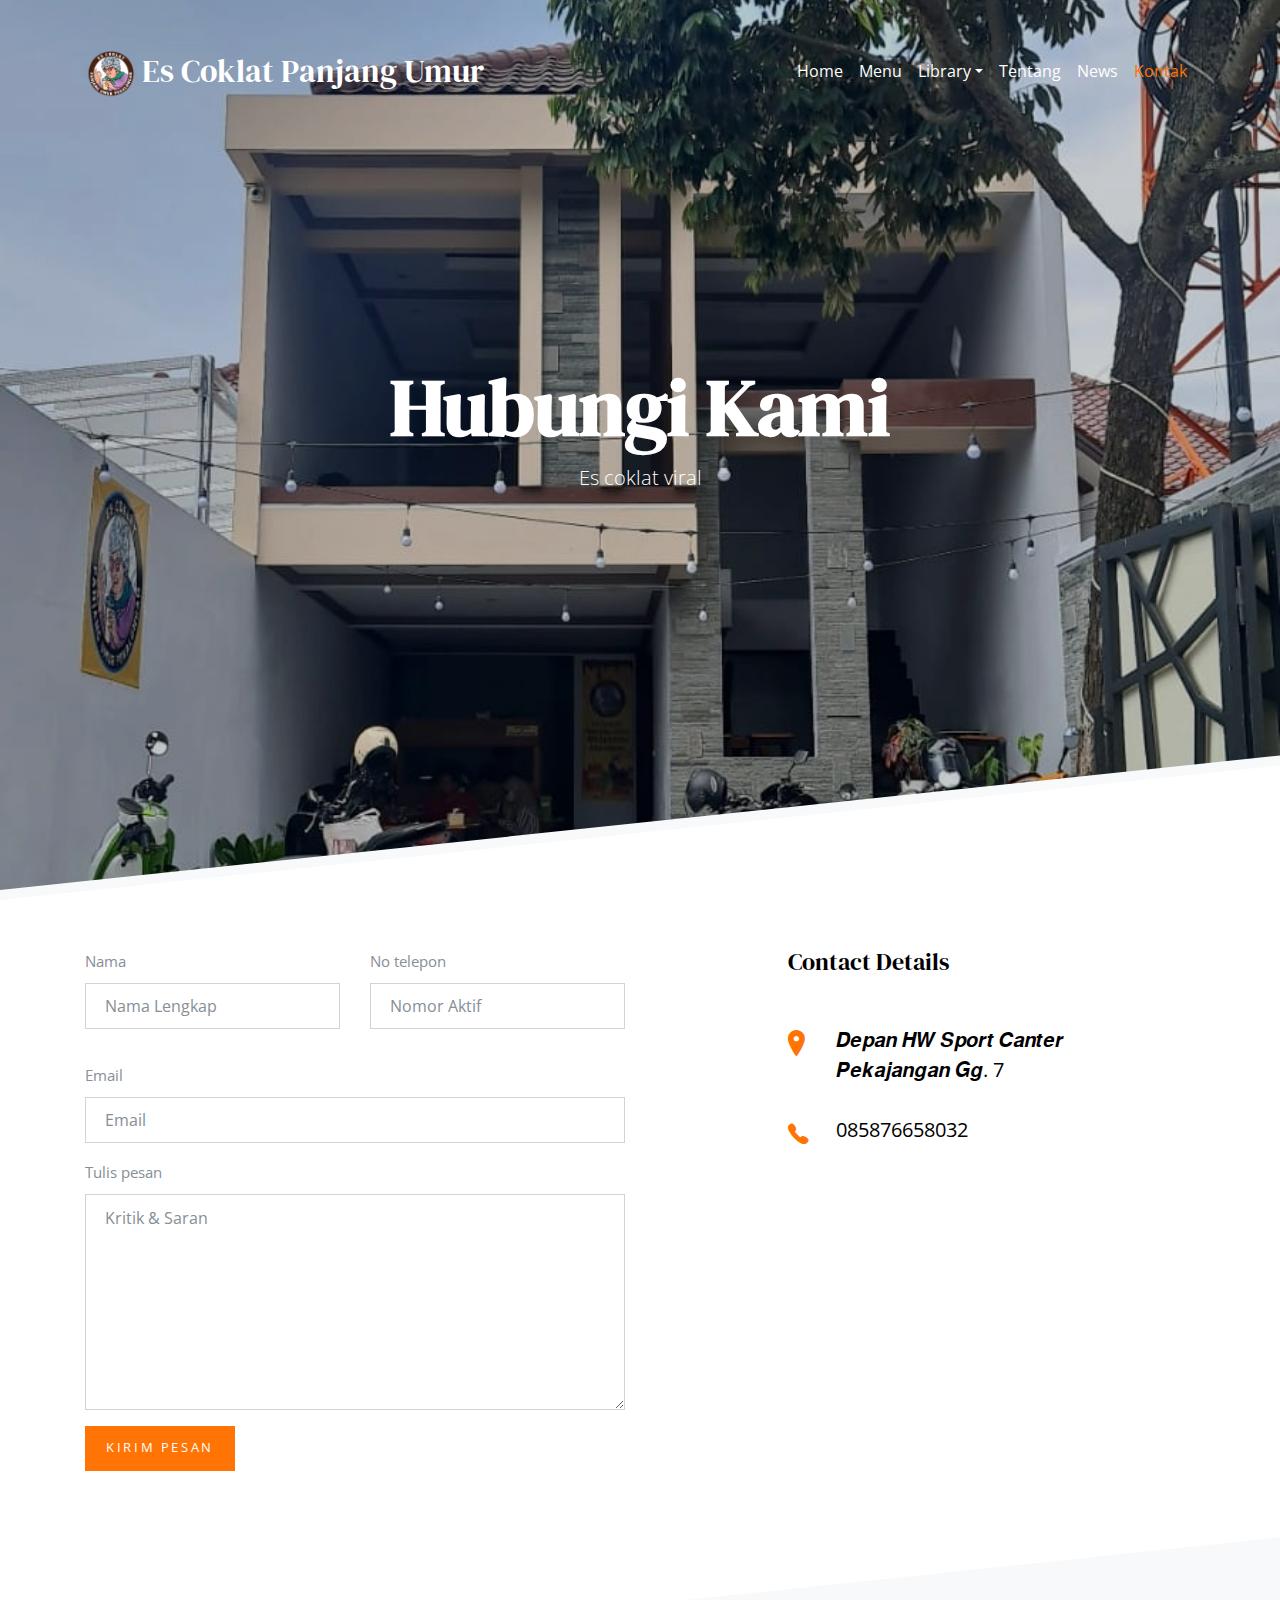
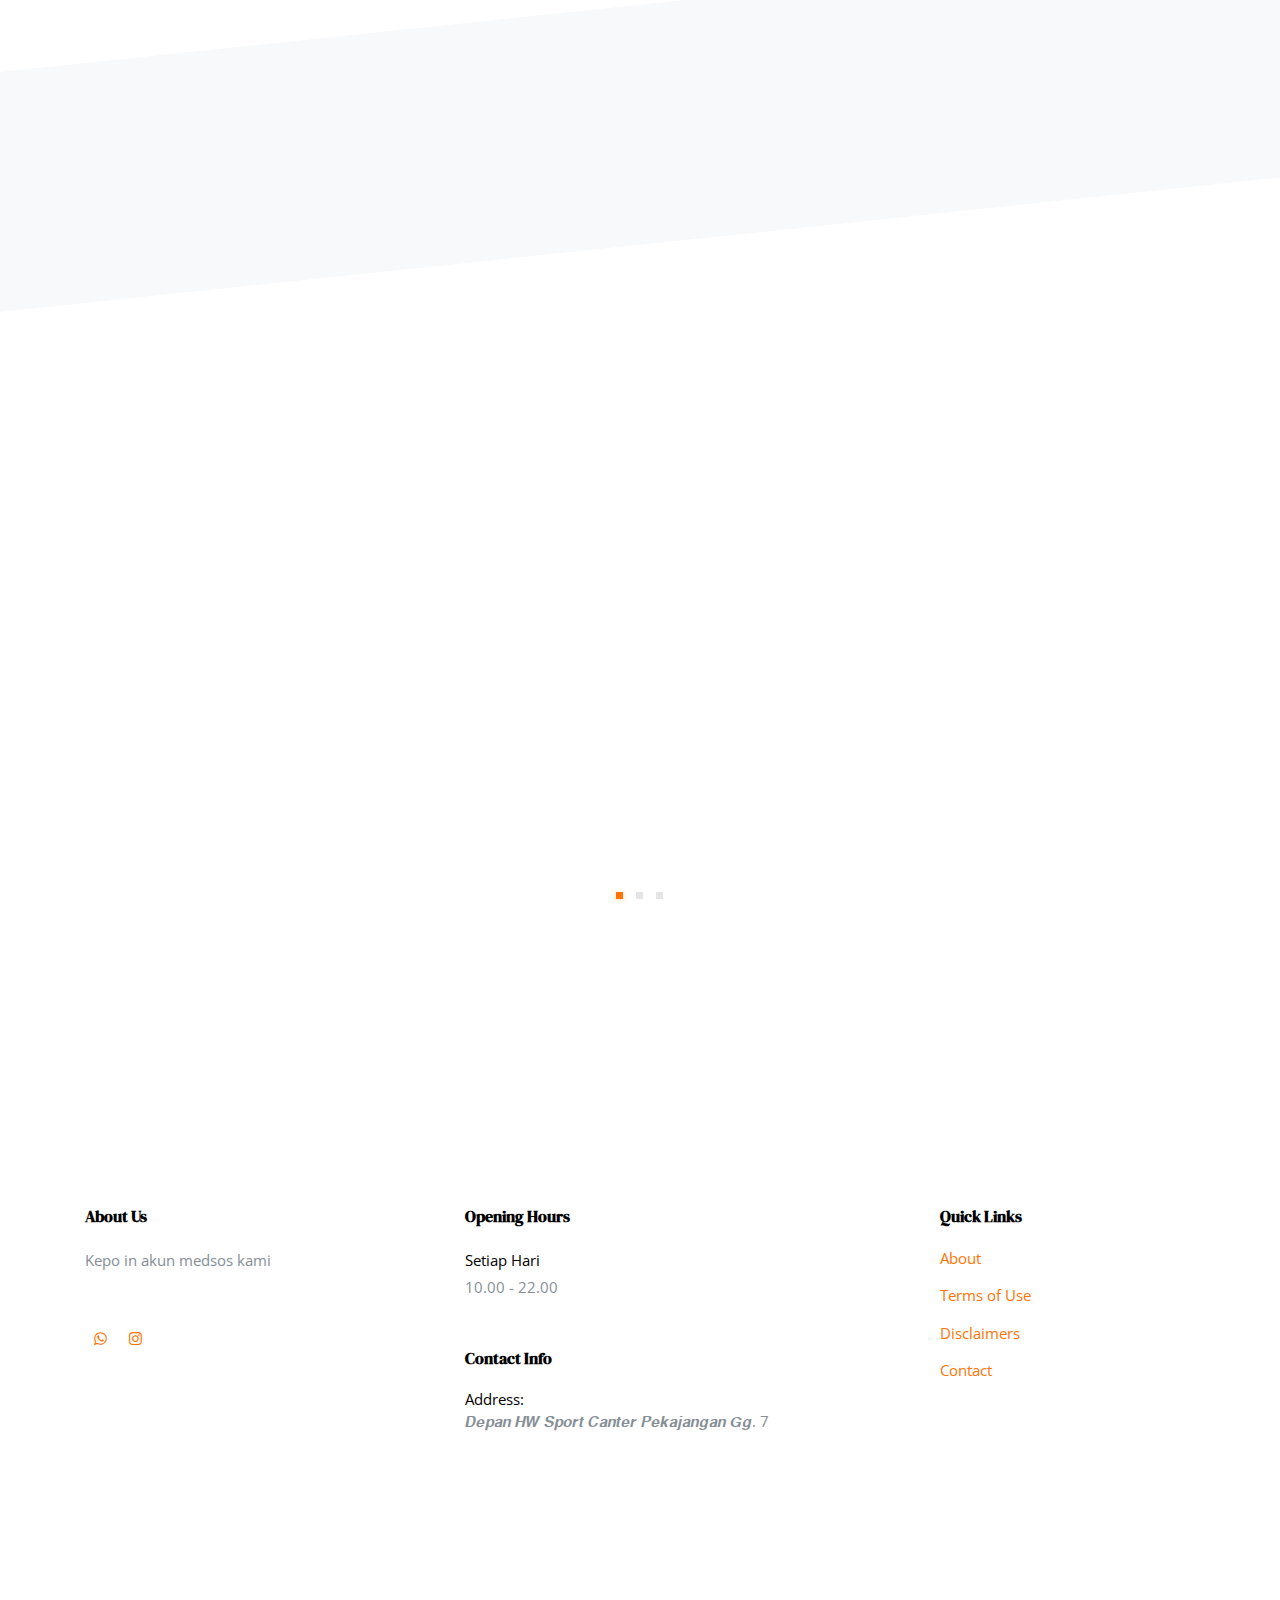
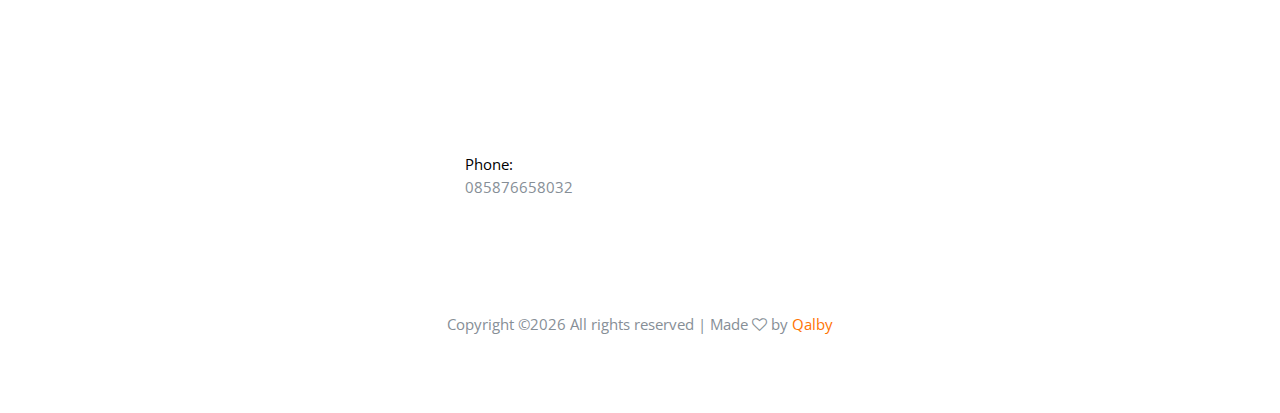
<file: contact.html>
<!DOCTYPE html>
<html lang="en">
  <head>
    <title>Es coklat panjang umur</title>
    <meta charset="utf-8">
    <meta name="viewport" content="width=device-width, initial-scale=1, shrink-to-fit=no">

    <link href="https://fonts.googleapis.com/css?family=Open+Sans:300,400,700,800|DM+Serif+Display:400,400i&display=swap" rel="stylesheet">

    <link rel="shortcut icon" href="img/logo.png">

    <link href="https://fonts.googleapis.com/css?family=Open+Sans:300,400,700,800" rel="stylesheet">

    <link rel="stylesheet" href="css/bootstrap.css">
    <link rel="stylesheet" href="css/animate.css">
    <link rel="stylesheet" href="css/owl.carousel.min.css">
    <link rel="stylesheet" href="css/aos.css">

    <link rel="stylesheet" href="css/magnific-popup.css">


    <link rel="stylesheet" href="fonts/ionicons/css/ionicons.min.css">
    <link rel="stylesheet" href="fonts/fontawesome/css/font-awesome.min.css">
    <link rel="stylesheet" href="fonts/flaticon/font/flaticon.css">

    <!-- Theme Style -->
    <link rel="stylesheet" href="css/style.css">
  </head>
  <body>
    
    <header role="banner">
      <nav class="navbar navbar-expand-md navbar-dark bg-dark">
        <div class="container">
          <a class="navbar-brand" href="index.html"><img src="img/logo.png" width="50" height="50" class="bro"> Es Coklat Panjang Umur</a>
          <button class="navbar-toggler" type="button" data-toggle="collapse" data-target="#navbarsExample05" aria-controls="navbarsExample05" aria-expanded="false" aria-label="Toggle navigation">
            <span class="navbar-toggler-icon"></span>
          </button>

          <div class="collapse navbar-collapse" id="navbarsExample05">
            <ul class="navbar-nav ml-auto pl-lg-5 pl-0">
              <li class="nav-item">
                <a class="nav-link" href="index.html">Home</a>
              </li>
              <li class="nav-item">
                <a class="nav-link" href="Menu.html">Menu</a>
              </li>
              <li class="nav-item dropdown">
                <a class="nav-link dropdown-toggle" href="" id="dropdown04" data-toggle="dropdown" aria-haspopup="true" aria-expanded="false">Library</a>
                <div class="dropdown-menu" aria-labelledby="dropdown04">
                  <a class="dropdown-item" href="galeri.html">Galeri</a>
                  <a class="dropdown-item" href="Library.html">Cabang</a>
                  <a class="dropdown-item" href="francise.html">Franchise</a>
                </div>
              </li>
              <li class="nav-item">
                <a class="nav-link" href="tentang.html">Tentang</a>
              </li>
              <li class="nav-item">
                <a class="nav-link" href="news.html">News</a>
              </li>
              <li class="nav-item">
                <a class="nav-link active" href="contact.html">Kontak</a>
              </li>
            </ul>

            
            
          </div>
        </div>
      </nav>
    </header>
    <!-- END header -->
    
    <div class="slider-wrap">
      <div class="slider-item" style="background-image: url('img/header.jpg');">
        
        <div class="container">
          <div class="row slider-text align-items-center justify-content-center">
            <div class="col-md-8 text-center col-sm-12 ">
              <h1 data-aos="fade-up">Hubungi Kami</h1>
              <p class="mb-5" data-aos="fade-up" data-aos-delay="100">Es coklat viral</p>
            </div>
          </div>
        </div>

      </div>
    <!-- END slider -->
    </div> 
    

    <section class="section  pt-5 top-slant-white2 relative-higher bottom-slant-gray">
      
      <div class="container">
        <div class="row">
          <div class="col-lg-6">
            <form action="#" method="post">
              <div class="row">
                <div class="col-md-6 form-group">
                  <label for="name">Nama</label>
                  <input type="text" id="name" class="form-control" placeholder="Nama Lengkap">
                </div>
                <div class="col-md-6 form-group">
                  <label for="phone">No telepon</label>
                  <input type="text" id="phone" class="form-control" placeholder="Nomor Aktif">
                </div>
              </div>
              <div class="row">
                <div class="col-md-12 form-group">
                  
                </div>
              </div>
              <div class="row">
                <div class="col-md-12 form-group">
                  <label for="email">Email</label>
                  <input type="email" id="email" class="form-control" placeholder="Email">
                </div>
              </div>
              <div class="row">
                <div class="col-md-12 form-group">
                  <label for="message">Tulis pesan</label>
                  <textarea name="message" id="message" class="form-control " cols="30" rows="8" placeholder="Kritik & Saran"></textarea>
                </div>
              </div>
              <div class="row">
                <div class="col-md-6 form-group">
                  <input type="submit" value="Kirim Pesan" class="btn btn-primary">
                </div>
              </div>
            </form>
          </div>
          
          <div class="col-lg-6 pl-2 pl-lg-5">

            <div class="col-md-8 mx-auto contact-form-contact-info">
              <h4 class="mb-5">Contact Details</h4>
                <p class="d-flex">
                  <span class="ion-ios-location icon mr-5"></span>
                  <span>𝑫𝒆𝒑𝒂𝒏 𝑯𝑾 𝑺𝒑𝒐𝒓𝒕 𝑪𝒂𝒏𝒕𝒆𝒓 𝑷𝒆𝒌𝒂𝒋𝒂𝒏𝒈𝒂𝒏 𝑮𝒈. 7</span>
                </p>

                <p class="d-flex">
                  <span class="ion-ios-telephone icon mr-5"></span>
                  <span>085876658032</span>
                </p>
              </div>

          </div>
        </div>
      </div>

    </section>

    <section class="section relative-higher">

      <div class="clearfix mb-5 pb-5">
        <div class="container-fluid">
          <div class="row" data-aos="fade">
            <div class="col-md-12 text-center heading-wrap">
              <h2>Testimonial</h2>
              <!-- <span class="back-text">Testimonial</span> -->
            </div>
          </div>
        </div>
      </div>

      <div class="container">

        <div class="row justify-content-center">
          <div class="col-lg-7">
            <div class="owl-carousel centernonloop2">
              <div class="slide" data-aos="fade-left" data-aos-delay="100">
                <blockquote class="testimonial">
                  <p>&ldquo; enak bgt sii beli 1cup besar ga cukup😁 jadi beli yg cup kecil juga deh😆. &rdquo;</p>
                  <div class="d-flex author">
                    <img src="img/Lina Putri Setiyani.jpeg" alt="" class="mr-4">
                    <div class="author-info">
                      <h4>Lina Putri Setiyani</h4>
                      <p>Pelanggan</p>
                    </div>
                  </div>  
                </blockquote>
              </div>
              <div class="slide" data-aos="fade-left" data-aos-delay="200">
                <blockquote class="testimonial">
                  <p>&ldquo; Jujurly ini rasanya hampir mirip sama kayak es coklatnya dunkin😭😭
                    Tapi versi lite nya menurut ku  🥺, Rasanya gak begitu manis dan justru agak pait tapi enak gimana ya kayak beneran coklat gitu (gak kayak minuman coklat powder yang biasa di pinggir² jalan itu)<br>
                    fix sih bakalan langganan. &rdquo;</p>
                  <div class="d-flex author">
                    <img src="img/ijat.jpg" alt="" class="mr-4">
                    <div class="author-info">
                      <h4>Ijat bin Ladusing</h4>
                      <p>Pelanggan</p>
                    </div>
                  </div>  
                </blockquote>
              </div>
              <div class="slide" data-aos="fade-left" data-aos-delay="300">
                <blockquote class="testimonial">
                  <p>&ldquo; Sesuai ekspetasi rasanya enak banget 😋😋😋. &rdquo;</p>
                  <div class="d-flex author">
                    <img src="img/Andani Putri Septiani.jpg" alt="" class="mr-4">
                    <div class="author-info">
                      <h4>Andani Putri Septiani</h4>
                      <p>Pelanggan</p>
                    </div>
                  </div>  
                </blockquote>
              </div>
            </div>
          </div>
        </div>

        

        
      </div>
    </section>

   

    <footer class="site-footer" role="contentinfo">
      
      <div class="container">
        <div class="row mb-5">
          <div class="col-md-4 mb-5">
            <h3>About Us</h3>
            <p class="mb-5">Kepo in akun medsos kami</p>
            <ul class="list-unstyled footer-link d-flex footer-social">
              <li><a href="https://bit.ly/3rV3Z4i" class="p-2"><span class="fa fa-whatsapp"></span></a></li>
              <li><a href="https://www.instagram.com/escoklatpanjangumur_pekalongan/" class="p-2"><span class="fa fa-instagram"></span></a></li>
            </ul>

          </div>
          <div class="col-md-5 mb-5">
            <div class="mb-5">
              <h3>Opening Hours</h3>
              <p><strong class="d-block font-weight-normal text-black">Setiap Hari</strong>10.00 - 22.00</p>
            </div>
            <div>
              <h3>Contact Info</h3>
              <ul class="list-unstyled footer-link">
                <li class="d-block">
                  <span class="d-block text-black">Address:</span>
                  <span>𝑫𝒆𝒑𝒂𝒏 𝑯𝑾 𝑺𝒑𝒐𝒓𝒕 𝑪𝒂𝒏𝒕𝒆𝒓 𝑷𝒆𝒌𝒂𝒋𝒂𝒏𝒈𝒂𝒏 𝑮𝒈. 7</span>
                <span><iframe src="https://www.google.com/maps/embed?pb=!1m14!1m8!1m3!1d3960.5033856968494!2d109.654016!3d-6.949792!3m2!1i1024!2i768!4f13.1!3m3!1m2!1s0x2e702167b42dab4d%3A0x829059a04c651740!2sGg.%207%20No.7%2C%20Ambo%20Lor%2C%20Ambokembang%2C%20Kec.%20Kedungwuni%2C%20Kabupaten%20Pekalongan%2C%20Jawa%20Tengah%2051173!5e0!3m2!1sid!2sid!4v1665816912853!5m2!1sid!2sid" width="400" height="300" style="border:0;" allowfullscreen="" loading="lazy" referrerpolicy="no-referrer-when-downgrade"></iframe></span></li>
                <li class="d-block"><span class="d-block text-black">Phone:</span><span>085876658032</span></li>
              </ul>
            </div>
          </div>
          <div class="col-md-3 mb-5">
            <h3>Quick Links</h3>
            <ul class="list-unstyled footer-link">
              <li><a href="#">About</a></li>
              <li><a href="#">Terms of Use</a></li>
              <li><a href="#">Disclaimers</a></li>
              <li><a href="#">Contact</a></li>
            </ul>
          </div>
          <div class="col-md-3">
          
          </div>
        </div>
        <div class="row">
          <div class="col-12 text-md-center text-left">
            <p>
            <!-- Link back to Colorlib can't be removed. Template is licensed under CC BY 3.0. -->
Copyright &copy;<script>document.write(new Date().getFullYear());</script> All rights reserved | Made <i class="fa fa-heart-o" aria-hidden="true"></i> by <a href="https://www.instagram.com/shfylqlby/" target="_blank">Qalby</a>
<!-- Link back to Colorlib can't be removed. Template is licensed under CC BY 3.0. -->

            </p>
          </div>
        </div>
      </div>
    </footer>
    <!-- END footer -->

    <!-- loader -->
    <div id="loader" class="show fullscreen"><svg class="circular" width="48px" height="48px"><circle class="path-bg" cx="24" cy="24" r="22" fill="none" stroke-width="4" stroke="#eeeeee"/><circle class="path" cx="24" cy="24" r="22" fill="none" stroke-width="4" stroke-miterlimit="10" stroke="#cf1d16"/></svg></div>

    <script src="js/jquery-3.2.1.min.js"></script>
    <script src="js/popper.min.js"></script>
    <script src="js/bootstrap.min.js"></script>
    <script src="js/owl.carousel.min.js"></script>
    <script src="js/jquery.waypoints.min.js"></script>
    <script src="js/aos.js"></script>

    <script src="js/jquery.magnific-popup.min.js"></script>
    <script src="js/magnific-popup-options.js"></script>
    

    <script src="js/main.js"></script>
    
  </body>
</html>
</file>
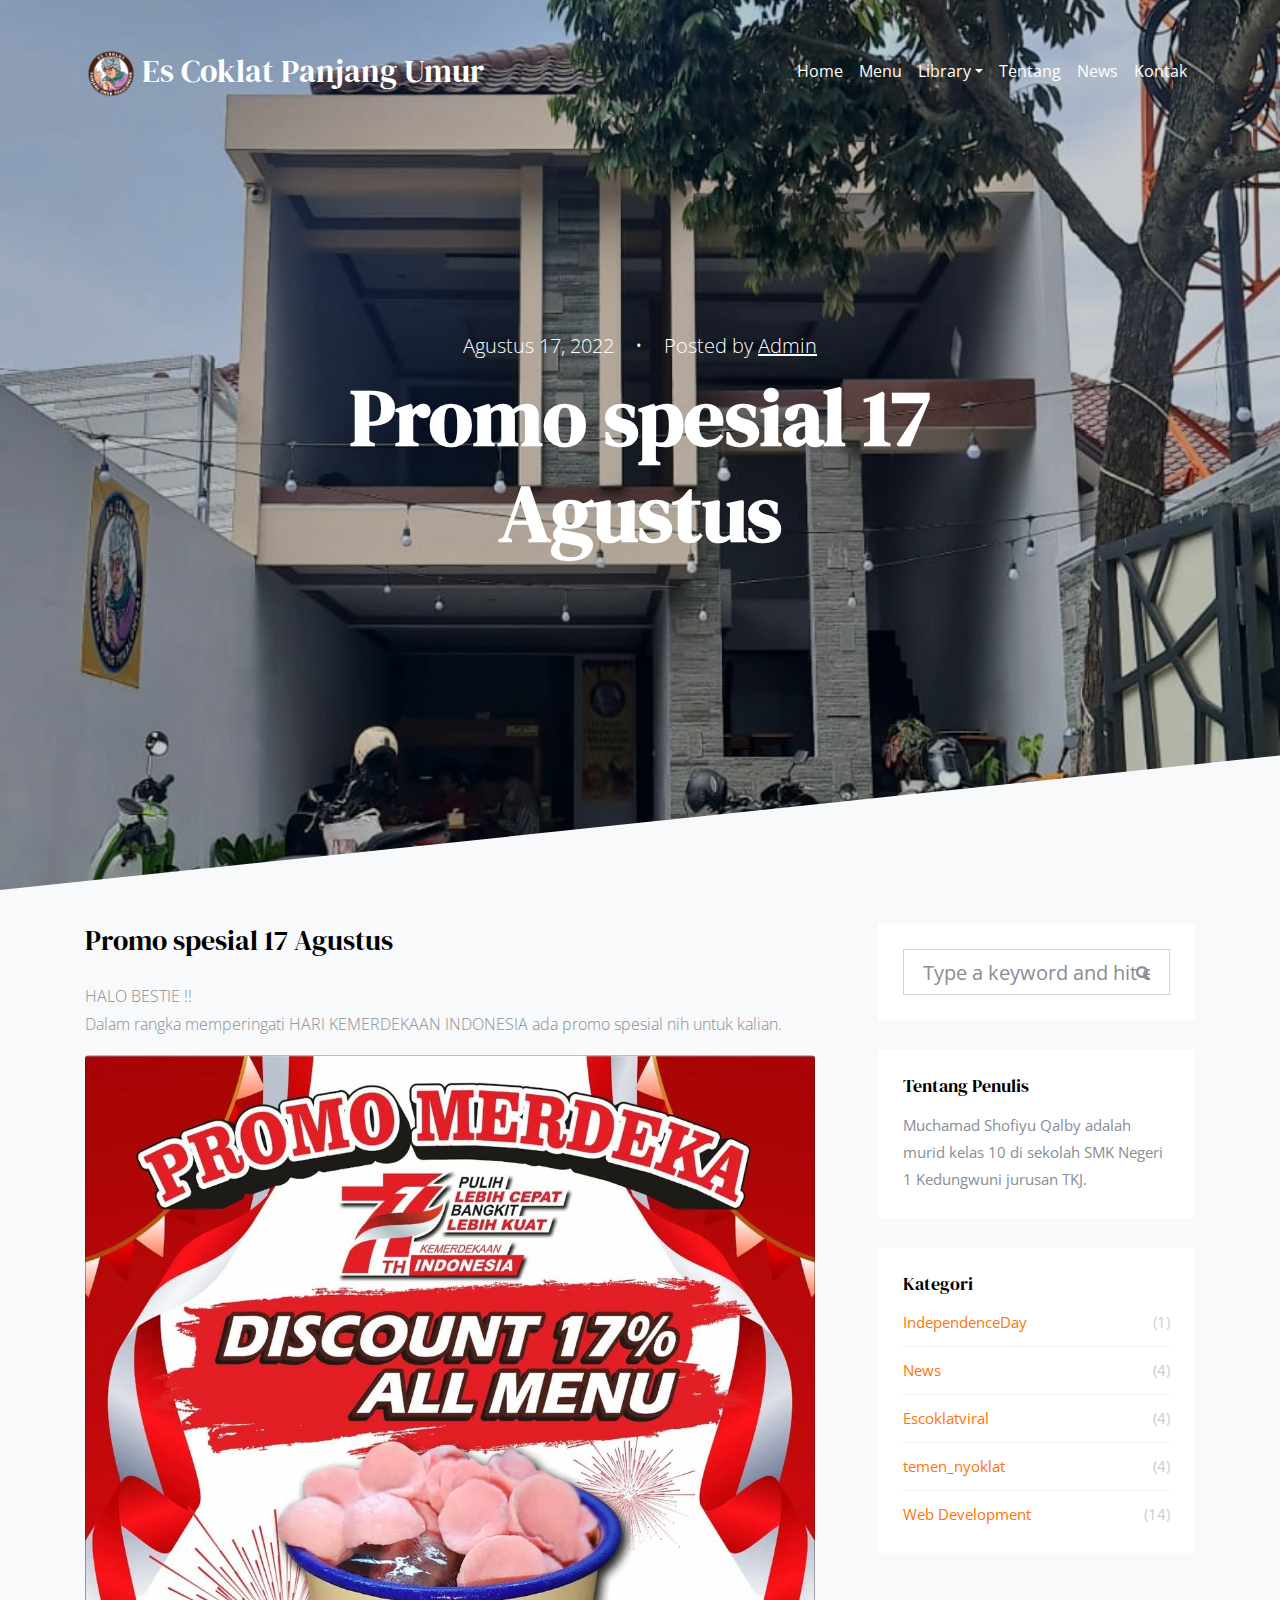
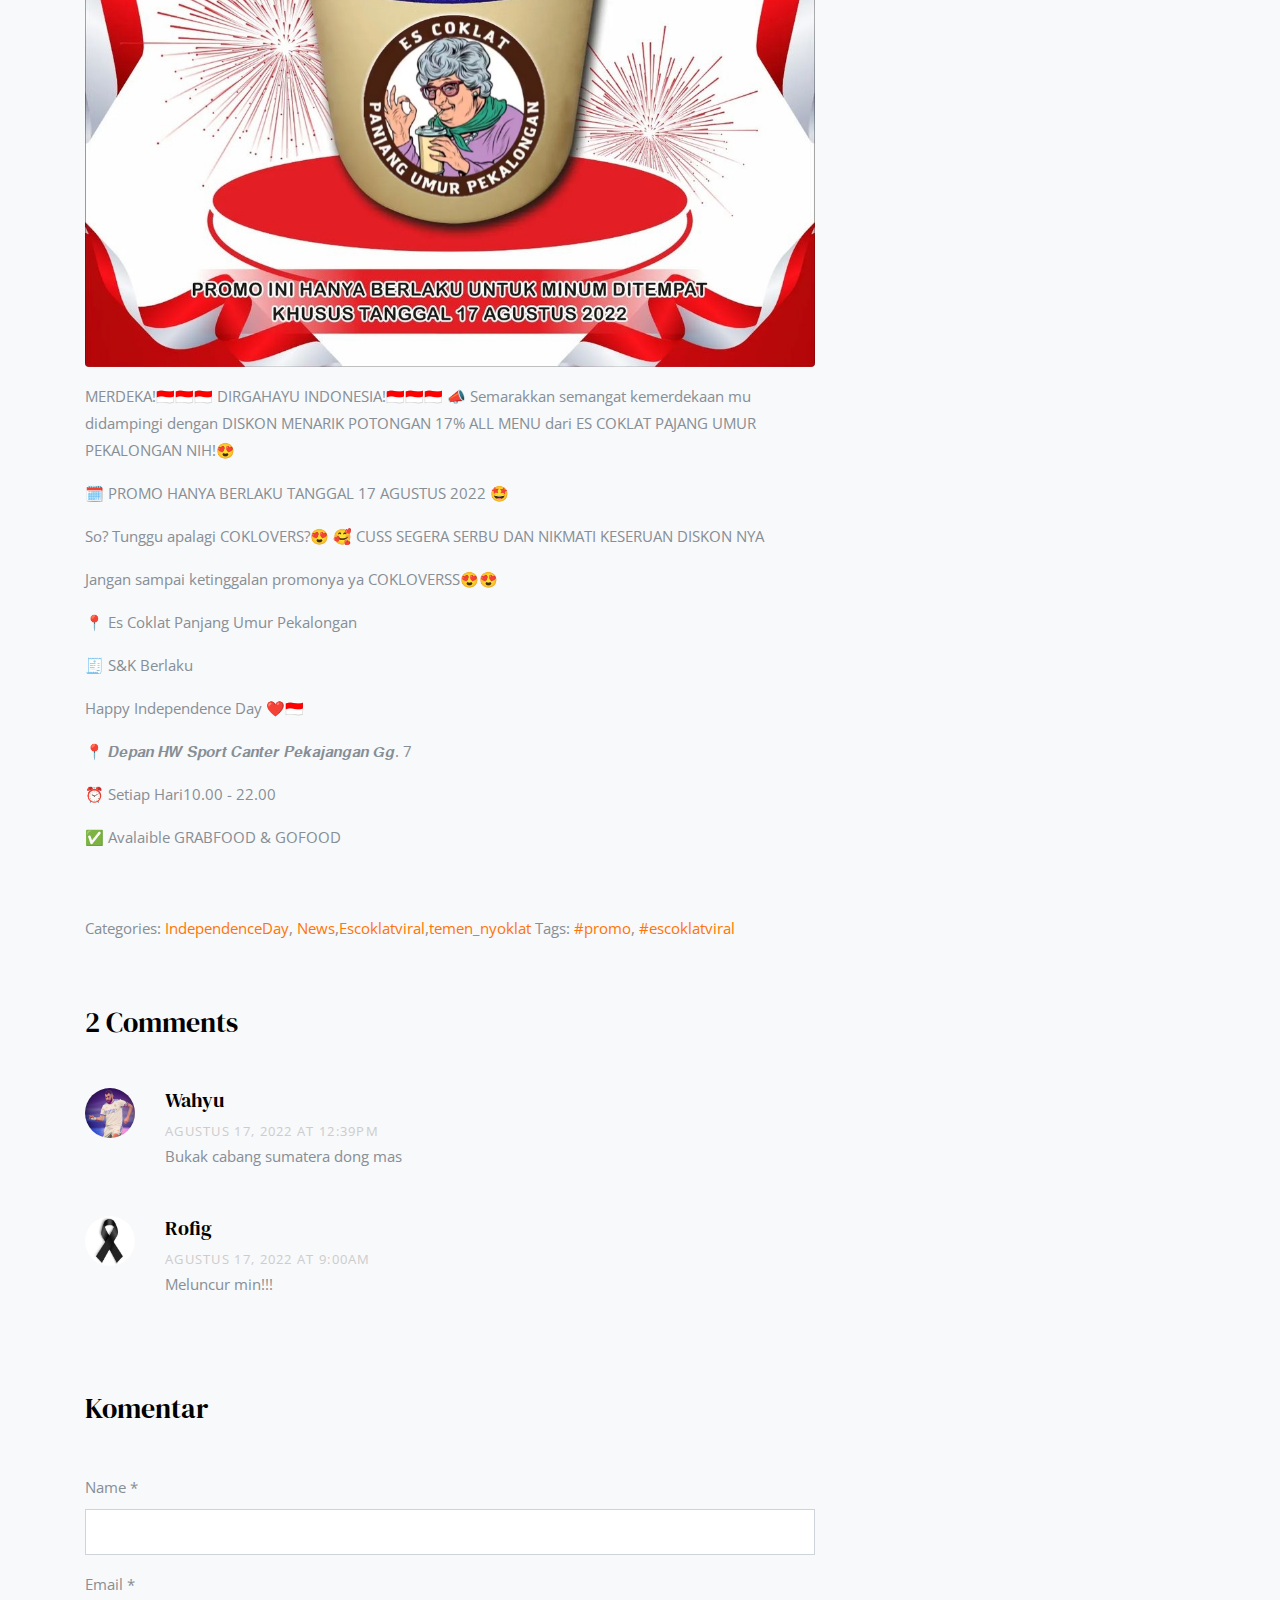
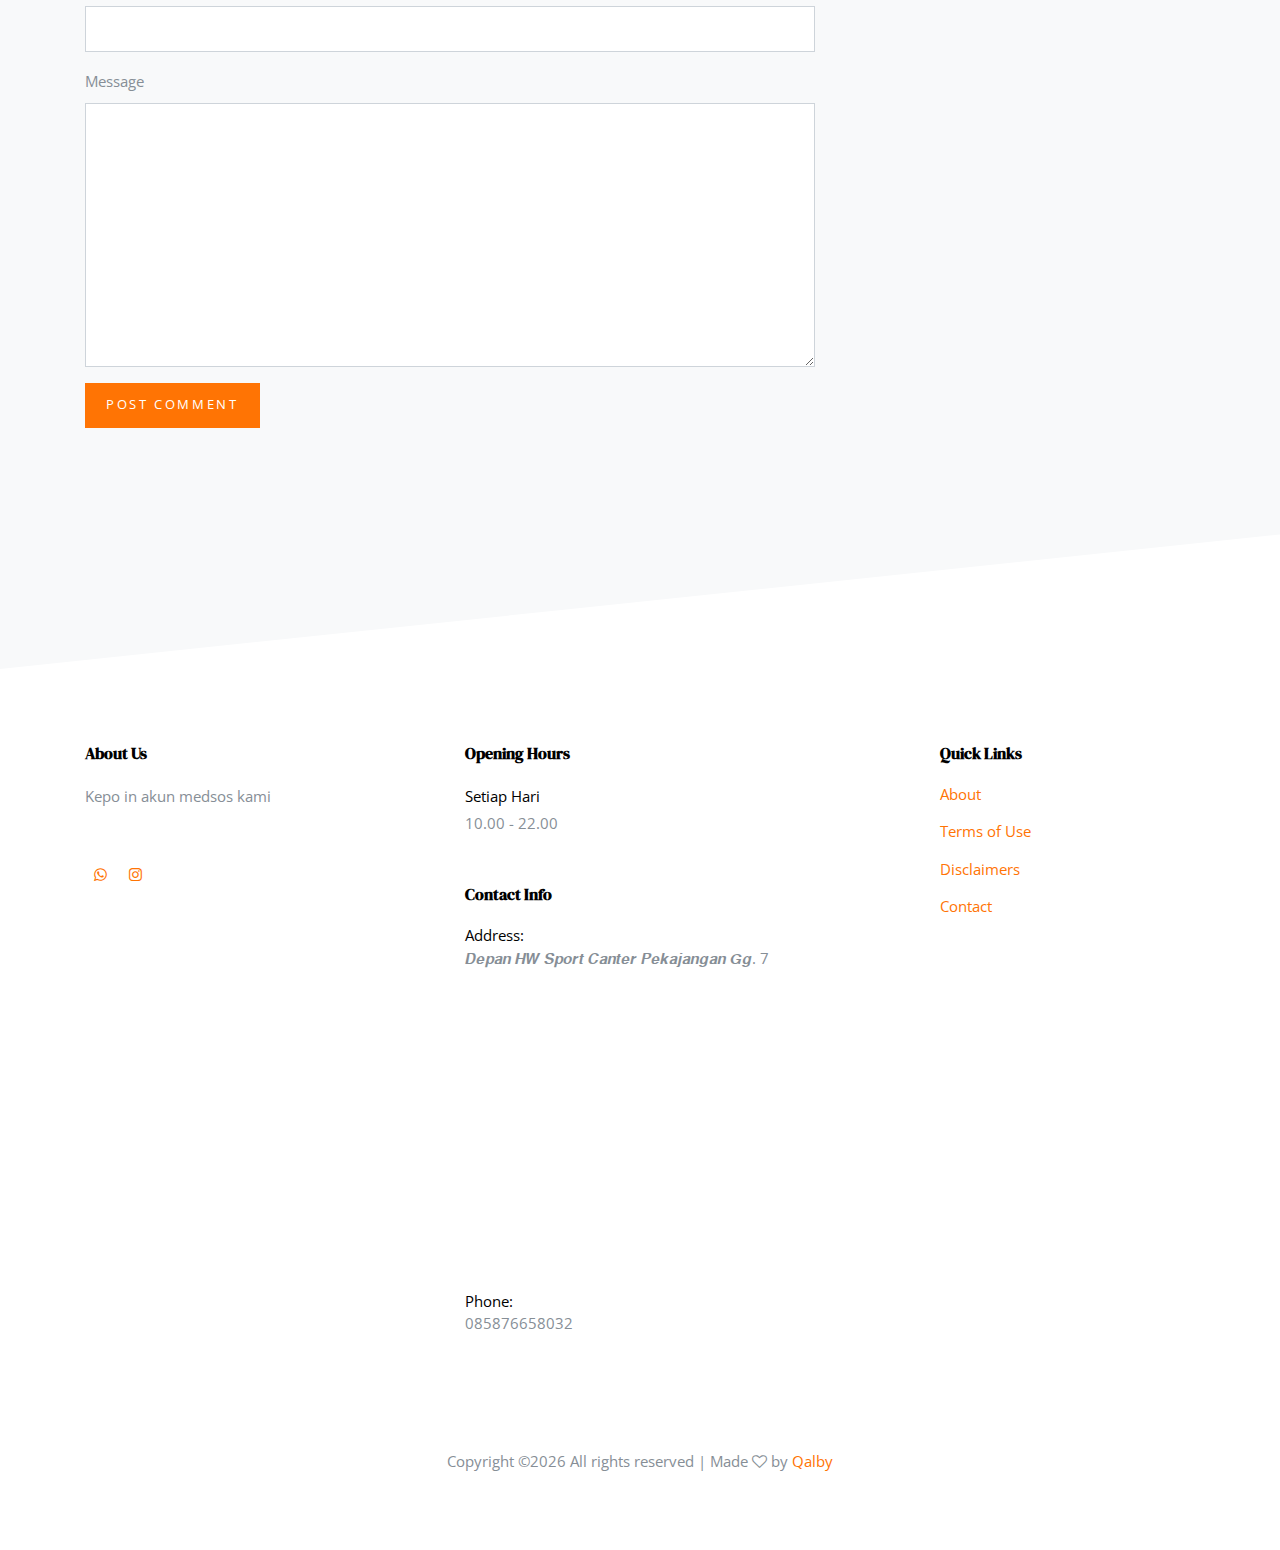
<file: diskon-17an.html>
<!DOCTYPE html>
<html lang="en">
  <head>
    <title>Es coklat panjang umur</title>
    <meta charset="utf-8">
    <meta name="viewport" content="width=device-width, initial-scale=1, shrink-to-fit=no">

    <link href="https://fonts.googleapis.com/css?family=Open+Sans:300,400,700,800|DM+Serif+Display:400,400i&display=swap" rel="stylesheet">

    <link rel="shortcut icon" href="img/logo.png">

    <link href="https://fonts.googleapis.com/css?family=Open+Sans:300,400,700,800" rel="stylesheet">

    <link rel="stylesheet" href="css/bootstrap.css">
    <link rel="stylesheet" href="css/animate.css">
    <link rel="stylesheet" href="css/owl.carousel.min.css">
    <link rel="stylesheet" href="css/aos.css">

    <link rel="stylesheet" href="css/magnific-popup.css">


    <link rel="stylesheet" href="fonts/ionicons/css/ionicons.min.css">
    <link rel="stylesheet" href="fonts/fontawesome/css/font-awesome.min.css">
    <link rel="stylesheet" href="fonts/flaticon/font/flaticon.css">

    <!-- Theme Style -->
    <link rel="stylesheet" href="css/style.css">
  </head>
  <body>
    
    <header role="banner">
      <nav class="navbar navbar-expand-md navbar-dark bg-dark">
        <div class="container">
          <a class="navbar-brand" href="index.html"><img src="img/logo.png" width="50" height="50" class="bro"> Es Coklat Panjang Umur</a>
          <button class="navbar-toggler" type="button" data-toggle="collapse" data-target="#navbarsExample05" aria-controls="navbarsExample05" aria-expanded="false" aria-label="Toggle navigation">
            <span class="navbar-toggler-icon"></span>
          </button>

          <div class="collapse navbar-collapse" id="navbarsExample05">
            <ul class="navbar-nav ml-auto pl-lg-5 pl-0">
              <li class="nav-item">
                <a class="nav-link" href="index.html">Home</a>
              </li>
              <li class="nav-item">
                <a class="nav-link" href="Menu.html">Menu</a>
              </li>
              <li class="nav-item dropdown">
                <a class="nav-link dropdown-toggle" href="" id="dropdown04" data-toggle="dropdown" aria-haspopup="true" aria-expanded="false">Library</a>
                <div class="dropdown-menu" aria-labelledby="dropdown04">
                  <a class="dropdown-item" href="galeri.html">Galeri</a>
                  <a class="dropdown-item" href="Library.html">Cabang</a>
                  <a class="dropdown-item" href="francise.html">Franchise</a>
                </div>
              </li>
              <li class="nav-item">
                <a class="nav-link" href="tentang.html">Tentang</a>
              </li>
              <li class="nav-item">
                <a class="nav-link" href="news.html">News</a>
              </li>
              <li class="nav-item">
                <a class="nav-link" href="contact.html">Kontak</a>
              </li>
            </ul>

            
            
          </div>
        </div>
      </nav>
    </header>
    <!-- END header -->
    
    <div class="slider-wrap">
      <div class="slider-item" style="background-image: url('img/header.jpg');">
        
        <div class="container">
          <div class="row slider-text align-items-center justify-content-center">
            <div class="col-md-8 text-center col-sm-12 ">
              <p class="mb-2" data-aos="fade-up">Agustus 17, 2022 <span class="mx-3">&bullet;</span> Posted by <a href="https://www.instagram.com/shfylqlby/" target="_">Admin</a></p>
              <h1 data-aos="fade-up" data-aos-delay="100">Promo spesial 17 Agustus</h1>
              
            </div>
          </div>
        </div>

      </div>
    <!-- END slider -->
    </div> 
    


    <section class="section pt-4 bg-light">
      <div class="container">
        <div class="row">
          <div class="col-lg-8 blog-content">
            <h3 class="mb-4">Promo spesial 17 Agustus</h3>
            <p class="lead">HALO BESTIE !!<br>
              Dalam rangka memperingati HARI KEMERDEKAAN INDONESIA ada promo spesial nih untuk kalian.
              </p>
            <p><img src="img/promo-17.jpg" alt="Image" class="img-fluid rounded"></p>
            <p>MERDEKA!🇮🇩🇮🇩🇮🇩 DIRGAHAYU INDONESIA!🇮🇩🇮🇩🇮🇩 📣 Semarakkan semangat kemerdekaan mu didampingi dengan DISKON MENARIK POTONGAN 17% ALL MENU dari ES COKLAT PAJANG UMUR PEKALONGAN NIH!😍</p>

            <p>🗓️ PROMO HANYA BERLAKU TANGGAL 17 AGUSTUS 2022 🤩</p>
            <p>So? Tunggu apalagi COKLOVERS?😍 🥰 CUSS SEGERA SERBU DAN NIKMATI KESERUAN DISKON NYA</p>
            <p>Jangan sampai ketinggalan promonya ya COKLOVERSS😍😍</p>
            <p>📍 Es Coklat Panjang Umur Pekalongan</p>
            <p>🧾 S&K Berlaku</p>
            <p> Happy Independence Day ❤️🇮🇩</p>
            <p>📍 𝑫𝒆𝒑𝒂𝒏 𝑯𝑾 𝑺𝒑𝒐𝒓𝒕 𝑪𝒂𝒏𝒕𝒆𝒓 𝑷𝒆𝒌𝒂𝒋𝒂𝒏𝒈𝒂𝒏 𝑮𝒈. 7</p>
            <p>⏰ Setiap Hari</strong>10.00 - 22.00</p>
            <p>✅ Avalaible GRABFOOD & GOFOOD</p>
            <div class="pt-5">
              <p>Categories:  <a href="#">IndependenceDay</a>, <a href="#">News</a>,<a href="#">Escoklatviral</a>,<a href="#">temen_nyoklat</a> Tags: <a href="#">#promo</a>, <a href="#">#escoklatviral</a></p>
            </div>


            <div class="pt-5">
              <h3 class="mb-5">2 Comments</h3>
              <ul class="comment-list">
                <li class="comment">
                  <div class="vcard bio">
                    <img src="img/whyud17.jpg" alt="Image placeholder">
                  </div>
                  <div class="comment-body">
                    <h3>Wahyu</h3>
                    <div class="meta">Agustus 17, 2022 at 12:39pm</div>
                    <p>Bukak cabang sumatera dong mas</p>
                    </div>
                </li>

                

                <li class="comment">
                  <div class="vcard bio">
                    <img src="img/rofiq.fiq.jpg" alt="Image placeholder">
                  </div>
                  <div class="comment-body">
                    <h3>Rofig</h3>
                    <div class="meta">Agustus 17, 2022 at 9:00am</div>
                    <p>Meluncur min!!!</p>
                    </div>
                </li>
              </ul>
              <!-- END comment-list -->
              
              <div class="comment-form-wrap pt-5">
                <h3 class="mb-5">Komentar</h3>
                <form action="#" class="">
                  <div class="form-group">
                    <label for="name">Name *</label>
                    <input type="text" class="form-control" id="name">
                  </div>
                  <div class="form-group">
                    <label for="email">Email *</label>
                    <input type="email" class="form-control" id="email">
                  </div>

                  <div class="form-group">
                    <label for="message">Message</label>
                    <textarea name="" id="message" cols="30" rows="10" class="form-control"></textarea>
                  </div>
                  <div class="form-group">
                    <input type="submit" value="Post Comment" class="btn btn-primary btn-md">
                  </div>

                </form>
              </div>
            </div>

          </div>
          <div class="col-lg-4 sidebar pl-lg-5">
            <div class="sidebar-box">
              <form action="#" class="search-form">
                <div class="form-group">
                  <span class="icon fa fa-search"></span>
                  <input type="text" class="form-control form-control-lg" placeholder="Type a keyword and hit enter">
                </div>
              </form>
            </div>
            <div class="sidebar-box">
              <h3>Tentang Penulis</h3>
              <p>Muchamad Shofiyu Qalby adalah murid kelas 10 di sekolah SMK Negeri 1 Kedungwuni jurusan TKJ.</p>
            </div>

            <div class="sidebar-box">
              <div class="categories">
                <h3>Kategori</h3>
                <li><a href="lomba-17.html">IndependenceDay <span>(1)</span></a></li>
                <li><a href="news.html">News <span>(4)</span></a></li>
                <li><a href="news.html">Escoklatviral <span>(4)</span></a></li>
                <li><a href="news.html">temen_nyoklat <span>(4)</span></a></li>
                <li><a href="#">Web Development <span>(14)</span></a></li>
              </div>
            </div>
            
          </div>
        </div>
      </div>
    </section>
    

   

    <footer class="site-footer" role="contentinfo">
      
      <div class="container">
        <div class="row mb-5">
          <div class="col-md-4 mb-5">
            <h3>About Us</h3>
            <p class="mb-5">Kepo in akun medsos kami</p>
            <ul class="list-unstyled footer-link d-flex footer-social">
              <li><a href="https://bit.ly/3rV3Z4i" class="p-2"><span class="fa fa-whatsapp"></span></a></li>
              <li><a href="https://www.instagram.com/escoklatpanjangumur_pekalongan/" class="p-2"><span class="fa fa-instagram"></span></a></li>
            </ul>

          </div>
          <div class="col-md-5 mb-5">
            <div class="mb-5">
              <h3>Opening Hours</h3>
              <p><strong class="d-block font-weight-normal text-black">Setiap Hari</strong>10.00 - 22.00</p>
            </div>
            <div>
              <h3>Contact Info</h3>
              <ul class="list-unstyled footer-link">
                <li class="d-block">
                  <span class="d-block text-black">Address:</span>
                  <span>𝑫𝒆𝒑𝒂𝒏 𝑯𝑾 𝑺𝒑𝒐𝒓𝒕 𝑪𝒂𝒏𝒕𝒆𝒓 𝑷𝒆𝒌𝒂𝒋𝒂𝒏𝒈𝒂𝒏 𝑮𝒈. 7</span>
                <span><iframe src="https://www.google.com/maps/embed?pb=!1m14!1m8!1m3!1d3960.5033856968494!2d109.654016!3d-6.949792!3m2!1i1024!2i768!4f13.1!3m3!1m2!1s0x2e702167b42dab4d%3A0x829059a04c651740!2sGg.%207%20No.7%2C%20Ambo%20Lor%2C%20Ambokembang%2C%20Kec.%20Kedungwuni%2C%20Kabupaten%20Pekalongan%2C%20Jawa%20Tengah%2051173!5e0!3m2!1sid!2sid!4v1665816912853!5m2!1sid!2sid" width="400" height="300" style="border:0;" allowfullscreen="" loading="lazy" referrerpolicy="no-referrer-when-downgrade"></iframe></span></li>
                <li class="d-block"><span class="d-block text-black">Phone:</span><span>085876658032</span></li>
              </ul>
            </div>
          </div>
          <div class="col-md-3 mb-5">
            <h3>Quick Links</h3>
            <ul class="list-unstyled footer-link">
              <li><a href="#">About</a></li>
              <li><a href="#">Terms of Use</a></li>
              <li><a href="#">Disclaimers</a></li>
              <li><a href="#">Contact</a></li>
            </ul>
          </div>
          <div class="col-md-3">
          
          </div>
        </div>
        <div class="row">
          <div class="col-12 text-md-center text-left">
            <p>
            <!-- Link back to Colorlib can't be removed. Template is licensed under CC BY 3.0. -->
Copyright &copy;<script>document.write(new Date().getFullYear());</script> All rights reserved | Made <i class="fa fa-heart-o" aria-hidden="true"></i> by <a href="https://www.instagram.com/shfylqlby/" target="_blank">Qalby</a>
<!-- Link back to Colorlib can't be removed. Template is licensed under CC BY 3.0. -->

            </p>
          </div>
        </div>
      </div>
    <!-- END footer -->

    <!-- loader -->
    <div id="loader" class="show fullscreen"><svg class="circular" width="48px" height="48px"><circle class="path-bg" cx="24" cy="24" r="22" fill="none" stroke-width="4" stroke="#eeeeee"/><circle class="path" cx="24" cy="24" r="22" fill="none" stroke-width="4" stroke-miterlimit="10" stroke="#cf1d16"/></svg></div>

    <script src="js/jquery-3.2.1.min.js"></script>
    <script src="js/popper.min.js"></script>
    <script src="js/bootstrap.min.js"></script>
    <script src="js/owl.carousel.min.js"></script>
    <script src="js/jquery.waypoints.min.js"></script>
    <script src="js/aos.js"></script>

    <script src="js/jquery.magnific-popup.min.js"></script>
    <script src="js/magnific-popup-options.js"></script>
    

    <script src="js/main.js"></script>
    
  </body>
</html>
</file>
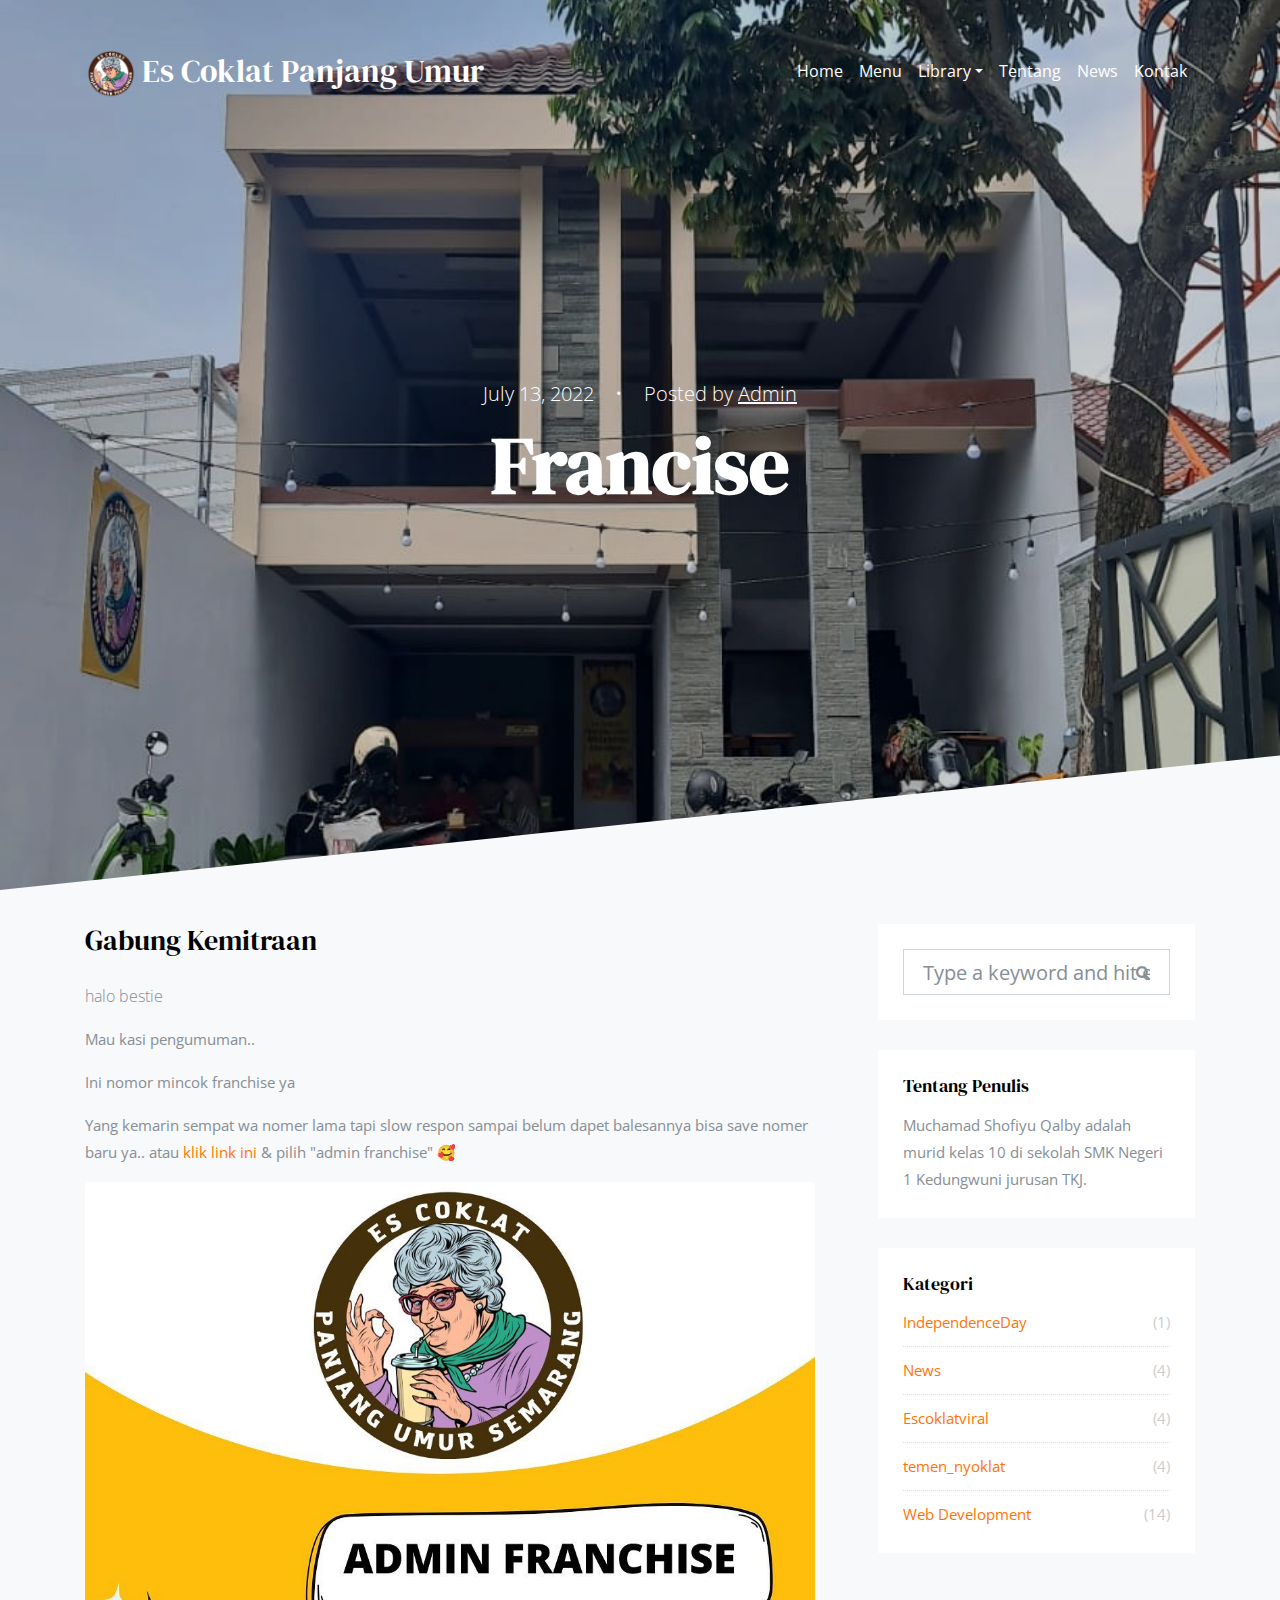
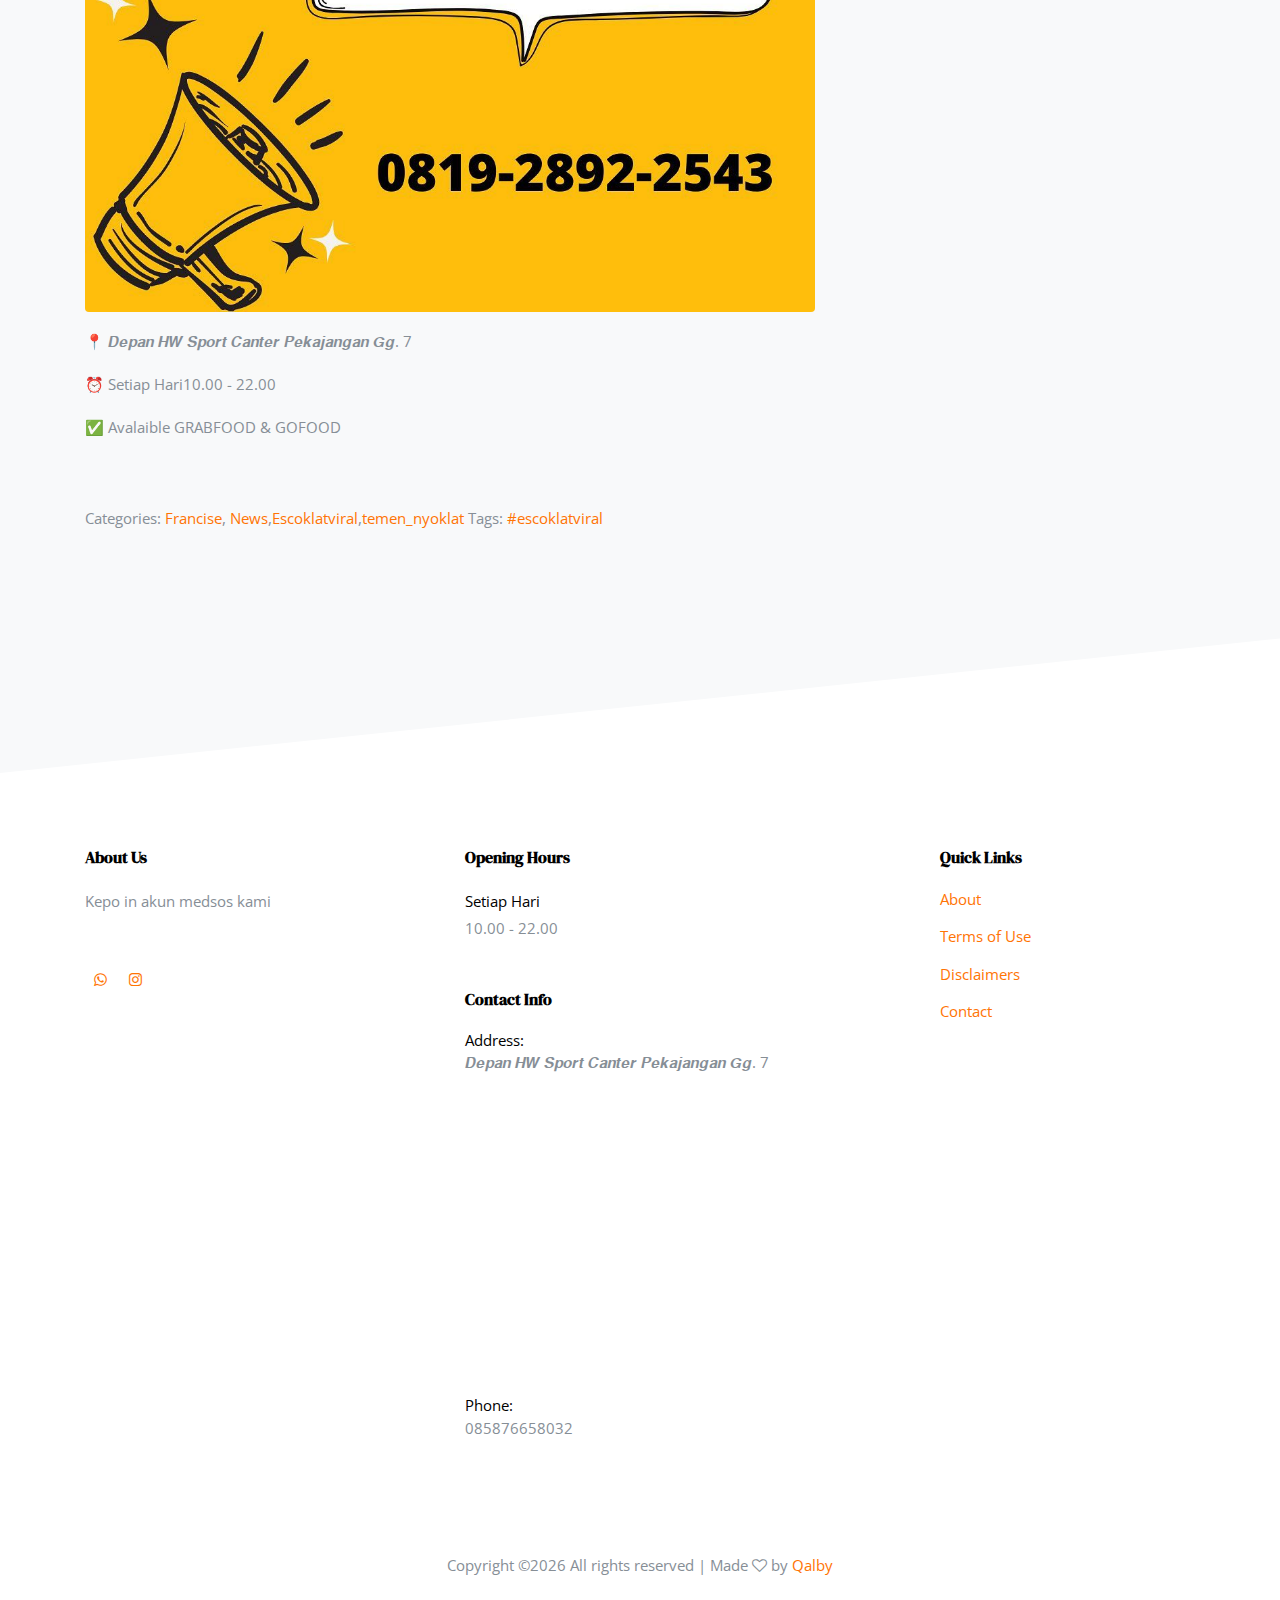
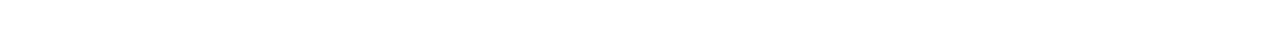
<file: francise.html>
<!DOCTYPE html>
<html lang="en">
  <head>
    <title>Es coklat panjang umur</title>
    <meta charset="utf-8">
    <meta name="viewport" content="width=device-width, initial-scale=1, shrink-to-fit=no">

    <link href="https://fonts.googleapis.com/css?family=Open+Sans:300,400,700,800|DM+Serif+Display:400,400i&display=swap" rel="stylesheet">

    <link rel="shortcut icon" href="img/logo.png">

    <link href="https://fonts.googleapis.com/css?family=Open+Sans:300,400,700,800" rel="stylesheet">

    <link rel="stylesheet" href="css/bootstrap.css">
    <link rel="stylesheet" href="css/animate.css">
    <link rel="stylesheet" href="css/owl.carousel.min.css">
    <link rel="stylesheet" href="css/aos.css">

    <link rel="stylesheet" href="css/magnific-popup.css">


    <link rel="stylesheet" href="fonts/ionicons/css/ionicons.min.css">
    <link rel="stylesheet" href="fonts/fontawesome/css/font-awesome.min.css">
    <link rel="stylesheet" href="fonts/flaticon/font/flaticon.css">

    <!-- Theme Style -->
    <link rel="stylesheet" href="css/style.css">
  </head>
  <body>
    
    <header role="banner">
      <nav class="navbar navbar-expand-md navbar-dark bg-dark">
        <div class="container">
          <a class="navbar-brand" href="index.html"><img src="img/logo.png" width="50" height="50" class="bro"> Es Coklat Panjang Umur</a>
          <button class="navbar-toggler" type="button" data-toggle="collapse" data-target="#navbarsExample05" aria-controls="navbarsExample05" aria-expanded="false" aria-label="Toggle navigation">
            <span class="navbar-toggler-icon"></span>
          </button>

          <div class="collapse navbar-collapse" id="navbarsExample05">
            <ul class="navbar-nav ml-auto pl-lg-5 pl-0">
              <li class="nav-item">
                <a class="nav-link" href="index.html">Home</a>
              </li>
              <li class="nav-item">
                <a class="nav-link" href="Menu.html">Menu</a>
              </li>
              <li class="nav-item dropdown">
                <a class="nav-link dropdown-toggle" href="" id="dropdown04" data-toggle="dropdown" aria-haspopup="true" aria-expanded="false">Library</a>
                <div class="dropdown-menu" aria-labelledby="dropdown04">
                  <a class="dropdown-item" href="galeri.html">Galeri</a>
                  <a class="dropdown-item" href="Library.html">Cabang</a>
                  <a class="dropdown-item active" href="francise.html">Franchise</a>
                </div>
              </li>
              <li class="nav-item">
                <a class="nav-link" href="tentang.html">Tentang</a>
              </li>
              <li class="nav-item">
                <a class="nav-link" href="news.html">News</a>
              </li>
              <li class="nav-item">
                <a class="nav-link" href="contact.html">Kontak</a>
              </li>
            </ul>

            
            
          </div>
        </div>
      </nav>
    </header>
    <!-- END header -->
    
    <div class="slider-wrap">
      <div class="slider-item" style="background-image: url('img/header.jpg');">
        
        <div class="container">
          <div class="row slider-text align-items-center justify-content-center">
            <div class="col-md-8 text-center col-sm-12 ">
              <p class="mb-2" data-aos="fade-up">July 13, 2022 <span class="mx-3">&bullet;</span> Posted by <a href="https://www.instagram.com/shfylqlby/" target="_">Admin</a></p>
              <h1 data-aos="fade-up" data-aos-delay="100">Francise</h1>
              
            </div>
          </div>
        </div>

      </div>
    <!-- END slider -->
    </div> 
    


    <section class="section pt-4 bg-light">
      <div class="container">
        <div class="row">
          <div class="col-lg-8 blog-content">
            <h3 class="mb-4">Gabung Kemitraan</h3>
            <p class="lead">halo bestie</p>
            <p>Mau kasi pengumuman..</p>
            <p>Ini nomor mincok franchise ya</p>
            <p>Yang kemarin sempat wa nomer lama tapi slow respon sampai belum dapet balesannya bisa save nomer baru ya.. atau <a href="https://linktr.ee/escoklatpanjangumur">klik link ini</a> & pilih "admin franchise" 🥰</p>
            <p><img src="img/francise.jpg" alt="Image" class="img-fluid rounded"></p>
            <p>📍 𝑫𝒆𝒑𝒂𝒏 𝑯𝑾 𝑺𝒑𝒐𝒓𝒕 𝑪𝒂𝒏𝒕𝒆𝒓 𝑷𝒆𝒌𝒂𝒋𝒂𝒏𝒈𝒂𝒏 𝑮𝒈. 7</p>
            <p>⏰ Setiap Hari</strong>10.00 - 22.00</p>
            <p>✅ Avalaible GRABFOOD & GOFOOD</p>
            <div class="pt-5">
              <p>Categories:  <a href="#">Francise</a>, <a href="#">News</a>,<a href="#">Escoklatviral</a>,<a href="#">temen_nyoklat</a> Tags: <a href="#">#escoklatviral</a></p>
            </div>

          </div>
          <div class="col-lg-4 sidebar pl-lg-5">
            <div class="sidebar-box">
              <form action="#" class="search-form">
                <div class="form-group">
                  <span class="icon fa fa-search"></span>
                  <input type="text" class="form-control form-control-lg" placeholder="Type a keyword and hit enter">
                </div>
              </form>
            </div>
            <div class="sidebar-box">
              <h3>Tentang Penulis</h3>
              <p>Muchamad Shofiyu Qalby adalah murid kelas 10 di sekolah SMK Negeri 1 Kedungwuni jurusan TKJ.</p>
            </div>

            <div class="sidebar-box">
              <div class="categories">
                <h3>Kategori</h3>
                <li><a href="lomba-17.html">IndependenceDay <span>(1)</span></a></li>
                <li><a href="news.html">News <span>(4)</span></a></li>
                <li><a href="news.html">Escoklatviral <span>(4)</span></a></li>
                <li><a href="news.html">temen_nyoklat <span>(4)</span></a></li>
                <li><a href="#">Web Development <span>(14)</span></a></li>
              </div>
            </div>
            
          </div>
        </div>
      </div>
    </section>
    

   

    <footer class="site-footer" role="contentinfo">
      
        <div class="container">
          <div class="row mb-5">
            <div class="col-md-4 mb-5">
              <h3>About Us</h3>
              <p class="mb-5">Kepo in akun medsos kami</p>
              <ul class="list-unstyled footer-link d-flex footer-social">
                <li><a href="https://bit.ly/3rV3Z4i" class="p-2"><span class="fa fa-whatsapp"></span></a></li>
                <li><a href="https://www.instagram.com/escoklatpanjangumur_pekalongan/" class="p-2"><span class="fa fa-instagram"></span></a></li>
              </ul>
  
            </div>
            <div class="col-md-5 mb-5">
              <div class="mb-5">
                <h3>Opening Hours</h3>
                <p><strong class="d-block font-weight-normal text-black">Setiap Hari</strong>10.00 - 22.00</p>
              </div>
              <div>
                <h3>Contact Info</h3>
                <ul class="list-unstyled footer-link">
                  <li class="d-block">
                    <span class="d-block text-black">Address:</span>
                    <span>𝑫𝒆𝒑𝒂𝒏 𝑯𝑾 𝑺𝒑𝒐𝒓𝒕 𝑪𝒂𝒏𝒕𝒆𝒓 𝑷𝒆𝒌𝒂𝒋𝒂𝒏𝒈𝒂𝒏 𝑮𝒈. 7</span>
                  <span><iframe src="https://www.google.com/maps/embed?pb=!1m14!1m8!1m3!1d3960.5033856968494!2d109.654016!3d-6.949792!3m2!1i1024!2i768!4f13.1!3m3!1m2!1s0x2e702167b42dab4d%3A0x829059a04c651740!2sGg.%207%20No.7%2C%20Ambo%20Lor%2C%20Ambokembang%2C%20Kec.%20Kedungwuni%2C%20Kabupaten%20Pekalongan%2C%20Jawa%20Tengah%2051173!5e0!3m2!1sid!2sid!4v1665816912853!5m2!1sid!2sid" width="400" height="300" style="border:0;" allowfullscreen="" loading="lazy" referrerpolicy="no-referrer-when-downgrade"></iframe></span></li>
                  <li class="d-block"><span class="d-block text-black">Phone:</span><span>085876658032</span></li>
                </ul>
              </div>
            </div>
            <div class="col-md-3 mb-5">
              <h3>Quick Links</h3>
              <ul class="list-unstyled footer-link">
                <li><a href="#">About</a></li>
                <li><a href="#">Terms of Use</a></li>
                <li><a href="#">Disclaimers</a></li>
                <li><a href="#">Contact</a></li>
              </ul>
            </div>
            <div class="col-md-3">
            
            </div>
          </div>
          <div class="row">
            <div class="col-12 text-md-center text-left">
              <p>
              <!-- Link back to Colorlib can't be removed. Template is licensed under CC BY 3.0. -->
  Copyright &copy;<script>document.write(new Date().getFullYear());</script> All rights reserved | Made <i class="fa fa-heart-o" aria-hidden="true"></i> by <a href="https://www.instagram.com/shfylqlby/" target="_blank">Qalby</a>
  <!-- Link back to Colorlib can't be removed. Template is licensed under CC BY 3.0. -->

            </p>
          </div>
        </div>
      </div>
    <!-- END footer -->

    <!-- loader -->
    <div id="loader" class="show fullscreen"><svg class="circular" width="48px" height="48px"><circle class="path-bg" cx="24" cy="24" r="22" fill="none" stroke-width="4" stroke="#eeeeee"/><circle class="path" cx="24" cy="24" r="22" fill="none" stroke-width="4" stroke-miterlimit="10" stroke="#cf1d16"/></svg></div>

    <script src="js/jquery-3.2.1.min.js"></script>
    <script src="js/popper.min.js"></script>
    <script src="js/bootstrap.min.js"></script>
    <script src="js/owl.carousel.min.js"></script>
    <script src="js/jquery.waypoints.min.js"></script>
    <script src="js/aos.js"></script>

    <script src="js/jquery.magnific-popup.min.js"></script>
    <script src="js/magnific-popup-options.js"></script>
    

    <script src="js/main.js"></script>
    
  </body>
</html>
</file>
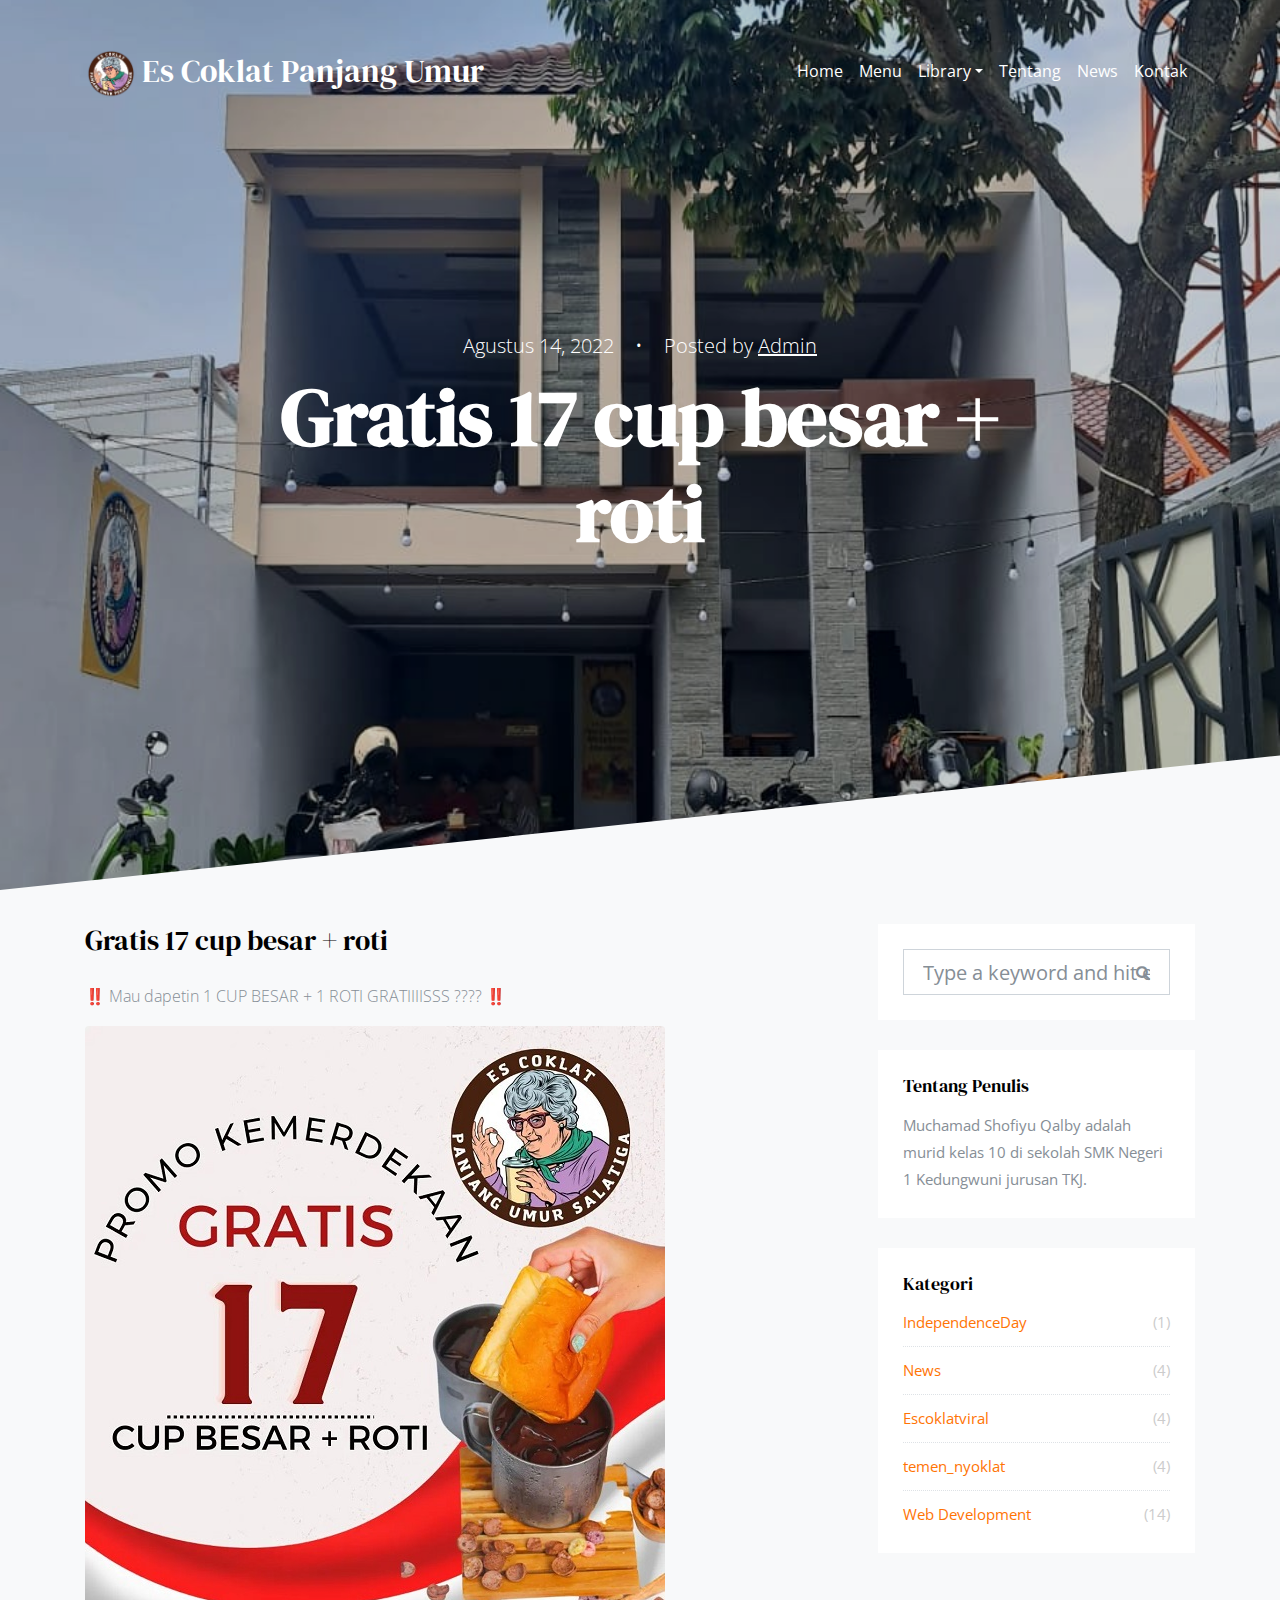
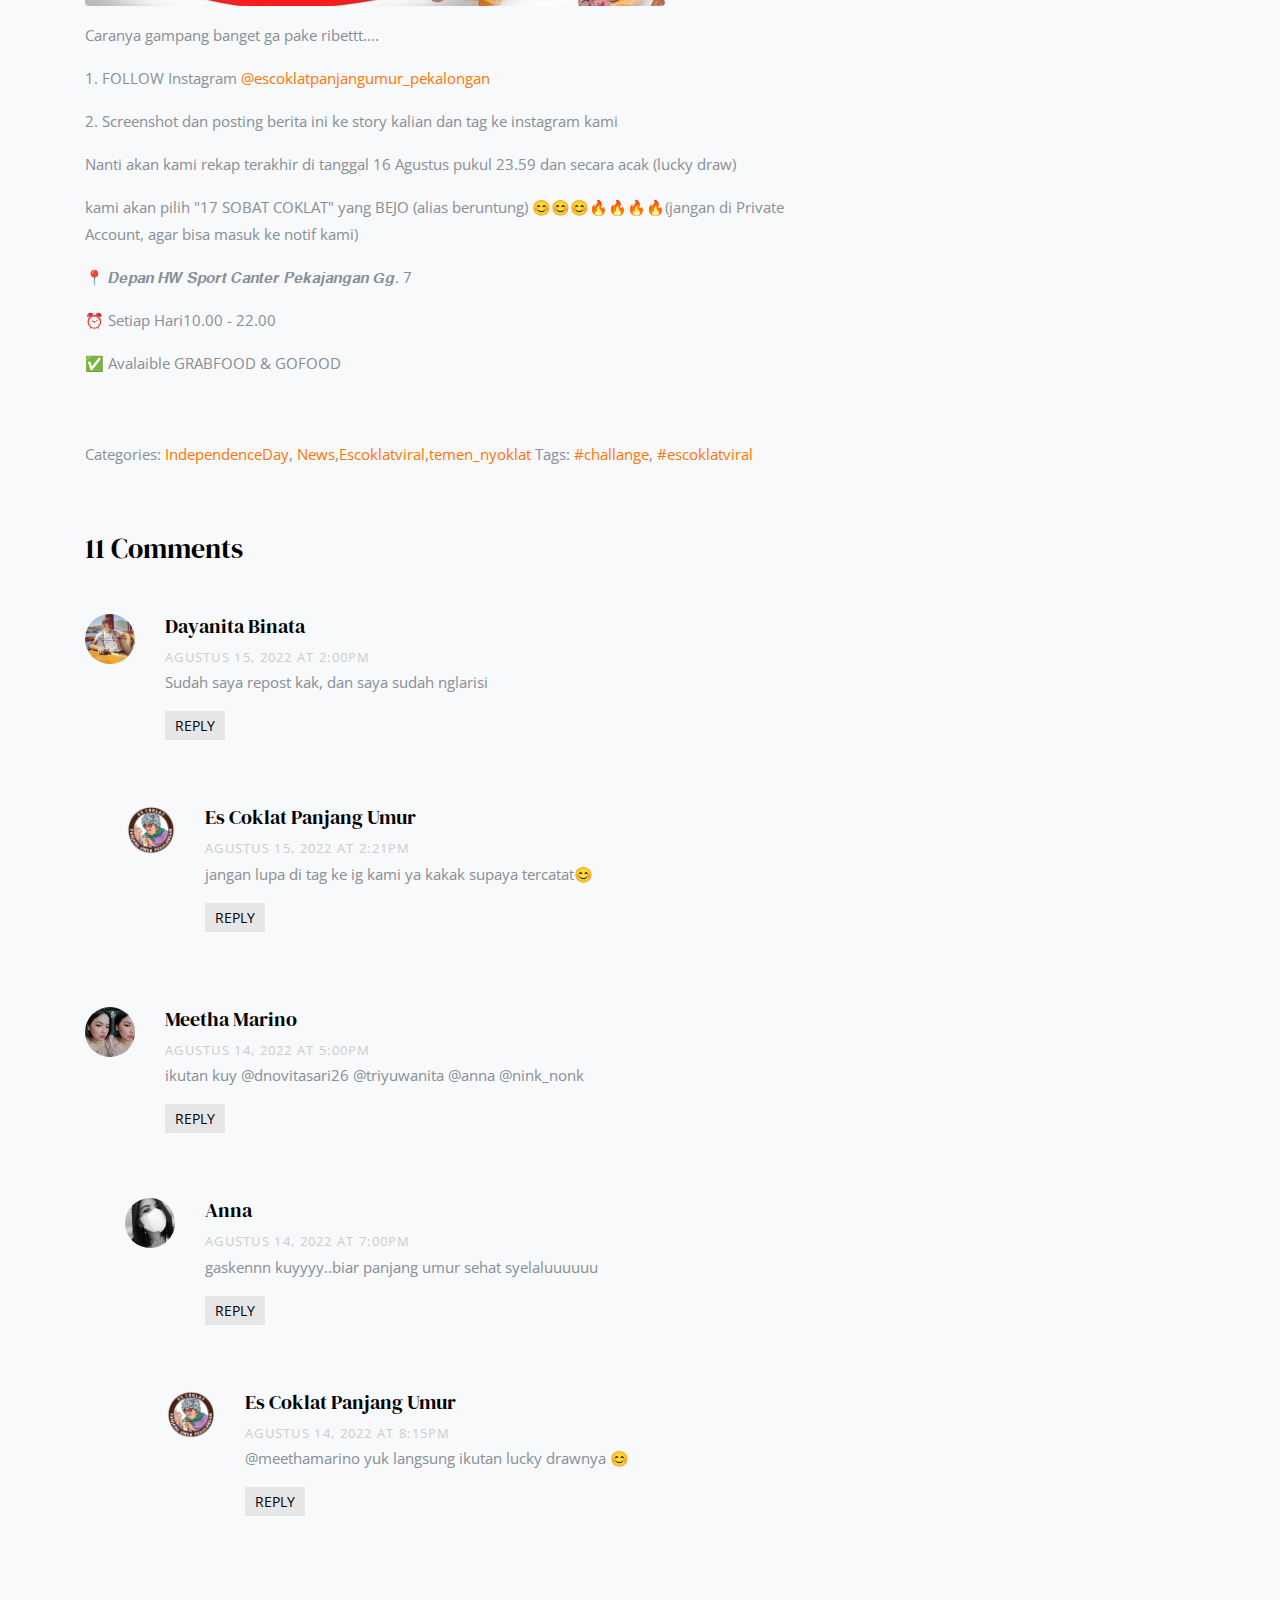
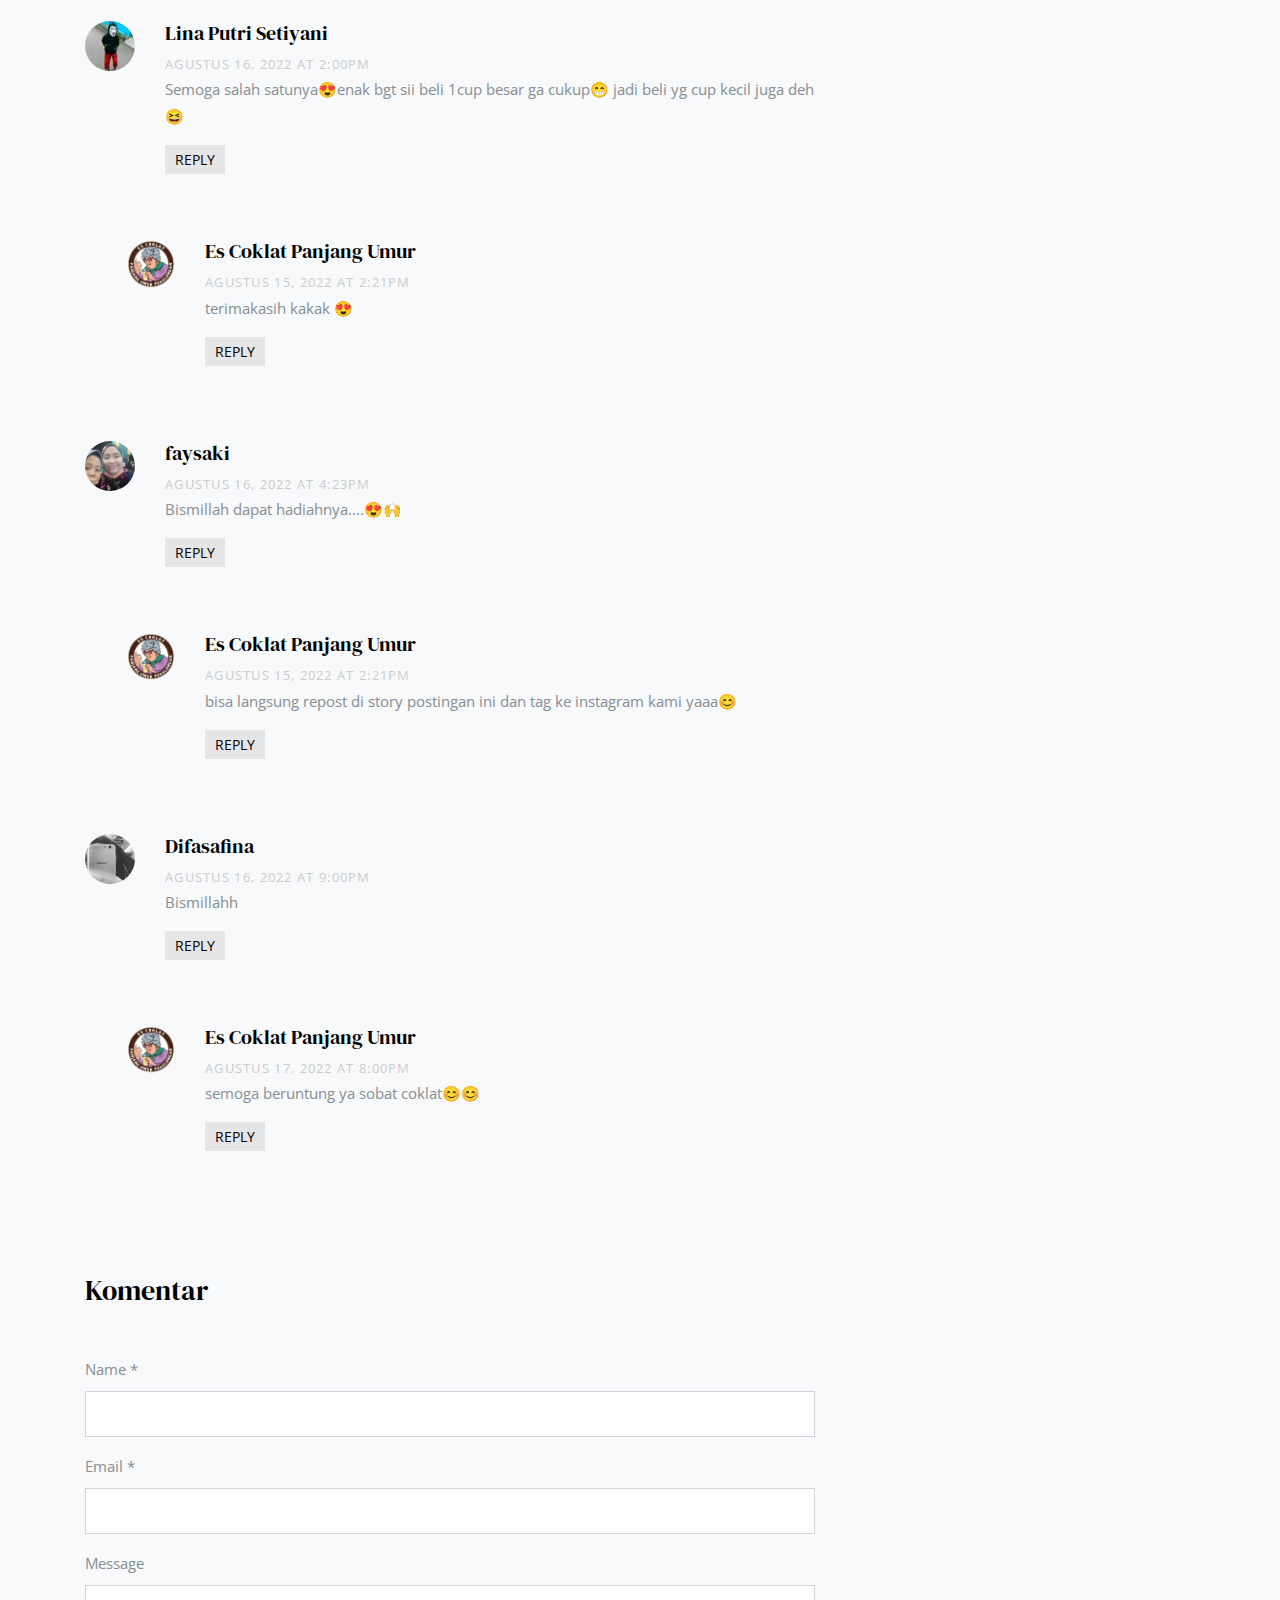
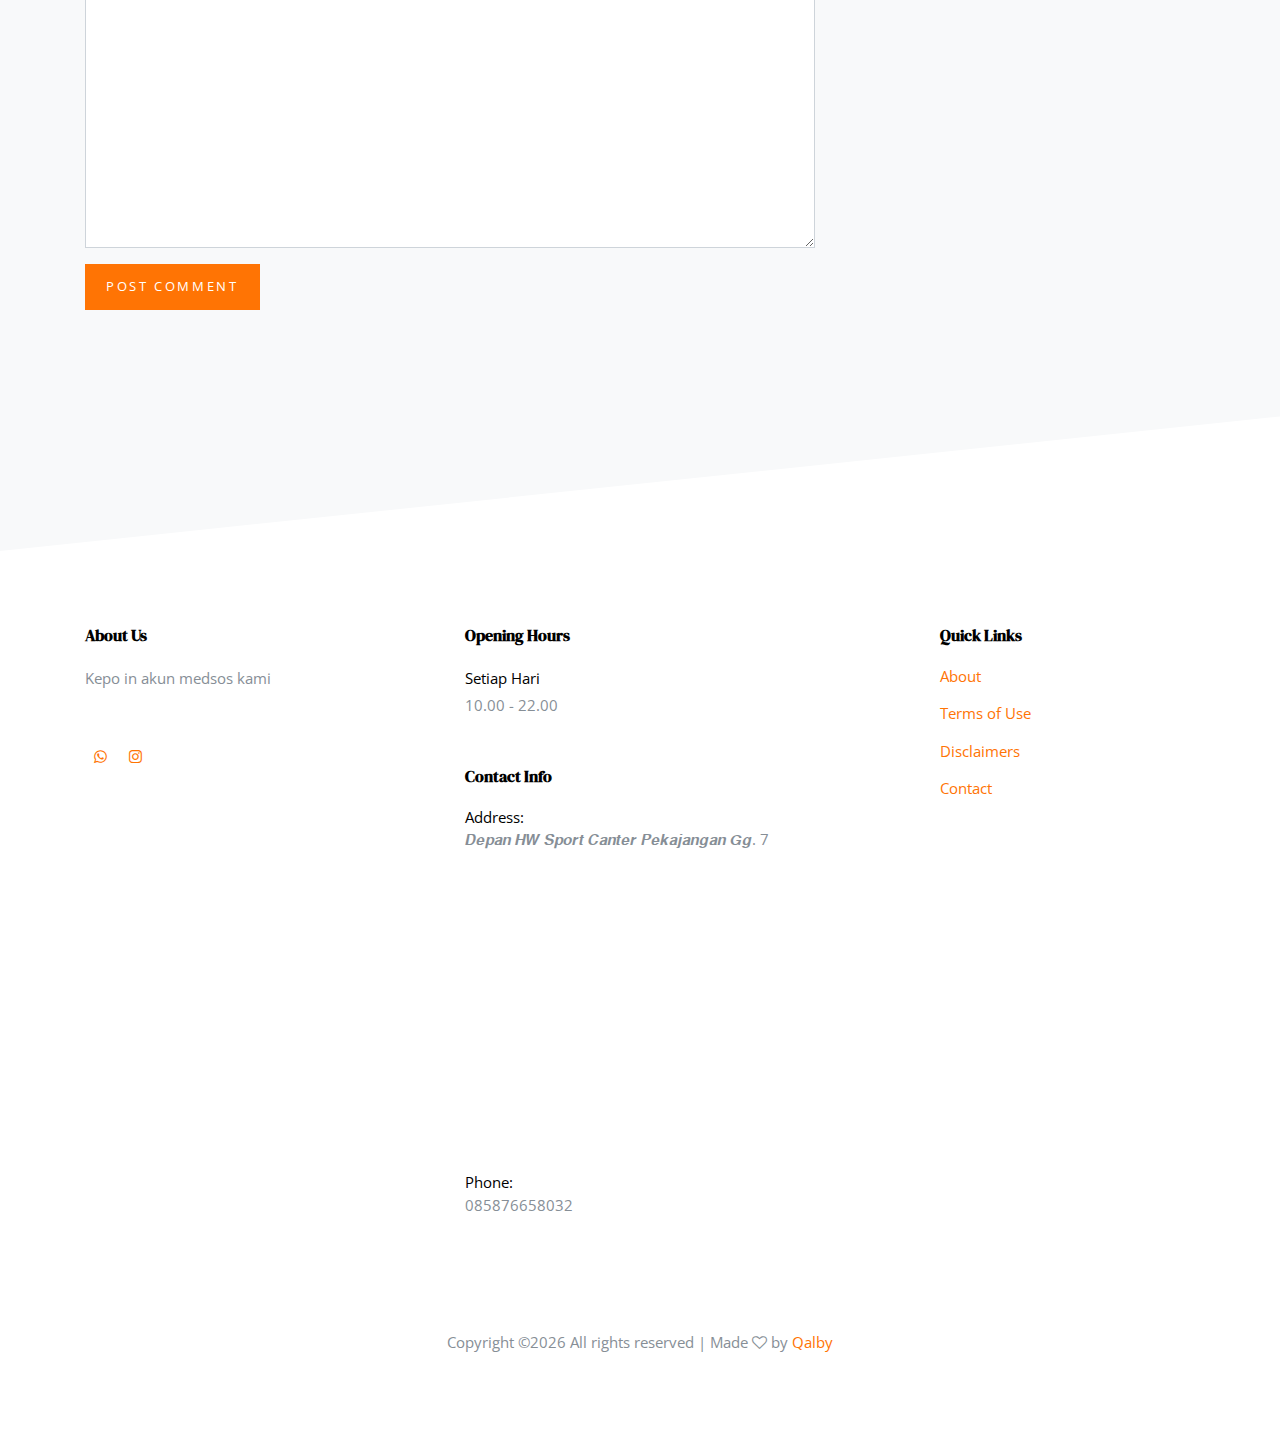
<file: free-17cup+roti.html>
<!DOCTYPE html>
<html lang="en">
  <head>
    <title>Es coklat panjang umur</title>
    <meta charset="utf-8">
    <meta name="viewport" content="width=device-width, initial-scale=1, shrink-to-fit=no">

    <link href="https://fonts.googleapis.com/css?family=Open+Sans:300,400,700,800|DM+Serif+Display:400,400i&display=swap" rel="stylesheet">

    <link rel="shortcut icon" href="img/logo.png">

    <link href="https://fonts.googleapis.com/css?family=Open+Sans:300,400,700,800" rel="stylesheet">

    <link rel="stylesheet" href="css/bootstrap.css">
    <link rel="stylesheet" href="css/animate.css">
    <link rel="stylesheet" href="css/owl.carousel.min.css">
    <link rel="stylesheet" href="css/aos.css">

    <link rel="stylesheet" href="css/magnific-popup.css">


    <link rel="stylesheet" href="fonts/ionicons/css/ionicons.min.css">
    <link rel="stylesheet" href="fonts/fontawesome/css/font-awesome.min.css">
    <link rel="stylesheet" href="fonts/flaticon/font/flaticon.css">

    <!-- Theme Style -->
    <link rel="stylesheet" href="css/style.css">
  </head>
  <body>
    
    <header role="banner">
      <nav class="navbar navbar-expand-md navbar-dark bg-dark">
        <div class="container">
          <a class="navbar-brand" href="index.html"><img src="img/logo.png" width="50" height="50" class="bro"> Es Coklat Panjang Umur</a>
          <button class="navbar-toggler" type="button" data-toggle="collapse" data-target="#navbarsExample05" aria-controls="navbarsExample05" aria-expanded="false" aria-label="Toggle navigation">
            <span class="navbar-toggler-icon"></span>
          </button>

          <div class="collapse navbar-collapse" id="navbarsExample05">
            <ul class="navbar-nav ml-auto pl-lg-5 pl-0">
              <li class="nav-item">
                <a class="nav-link" href="index.html">Home</a>
              </li>
              <li class="nav-item">
                <a class="nav-link" href="Menu.html">Menu</a>
              </li>
              <li class="nav-item dropdown">
                <a class="nav-link dropdown-toggle" href="" id="dropdown04" data-toggle="dropdown" aria-haspopup="true" aria-expanded="false">Library</a>
                <div class="dropdown-menu" aria-labelledby="dropdown04">
                  <a class="dropdown-item" href="galeri.html">Galeri</a>
                  <a class="dropdown-item" href="Library.html">Cabang</a>
                  <a class="dropdown-item" href="francise.html">Franchise</a>
                </div>
              </li>
              <li class="nav-item">
                <a class="nav-link" href="tentang.html">Tentang</a>
              </li>
              <li class="nav-item">
                <a class="nav-link" href="news.html">News</a>
              </li>
              <li class="nav-item">
                <a class="nav-link" href="contact.html">Kontak</a>
              </li>
            </ul>

            
            
          </div>
        </div>
      </nav>
    </header>
    <!-- END header -->
    
    <div class="slider-wrap">
      <div class="slider-item" style="background-image: url('img/header.jpg');">
        
        <div class="container">
          <div class="row slider-text align-items-center justify-content-center">
            <div class="col-md-8 text-center col-sm-12 ">
              <p class="mb-2" data-aos="fade-up">Agustus 14, 2022 <span class="mx-3">&bullet;</span> Posted by <a href="https://www.instagram.com/shfylqlby/" target="_">Admin</a></p>
              <h1 data-aos="fade-up" data-aos-delay="100">Gratis 17 cup besar + roti</h1>
              
            </div>
          </div>
        </div>

      </div>
    <!-- END slider -->
    </div> 
    


    <section class="section pt-4 bg-light">
      <div class="container">
        <div class="row">
          <div class="col-lg-8 blog-content">
            <h3 class="mb-4">Gratis 17 cup besar + roti</h3>
            <p class="lead">‼️ Mau dapetin 1 CUP BESAR + 1 ROTI GRATIIIISSS ???? ‼️</p>
            <p><img src="img/gratis.jpg" alt="Image" class="img-fluid rounded"></p>
            <p>Caranya gampang banget ga pake ribettt....</p>

            <p>1. FOLLOW Instagram <a href="https://www.instagram.com/escoklatpanjangumur_pekalongan/">@escoklatpanjangumur_pekalongan</a></p>
            <p>2. Screenshot dan posting berita ini ke story kalian dan tag ke instagram kami</p>
            <p>Nanti akan kami rekap terakhir di tanggal 16 Agustus pukul 23.59 dan secara acak (lucky draw)</p>
            <p>kami akan pilih "17 SOBAT COKLAT" yang BEJO (alias beruntung) 😊😊😊🔥🔥🔥🔥(jangan di Private Account, agar bisa masuk ke notif kami)</p>

            <p>📍 𝑫𝒆𝒑𝒂𝒏 𝑯𝑾 𝑺𝒑𝒐𝒓𝒕 𝑪𝒂𝒏𝒕𝒆𝒓 𝑷𝒆𝒌𝒂𝒋𝒂𝒏𝒈𝒂𝒏 𝑮𝒈. 7</p>
            <p>⏰ Setiap Hari</strong>10.00 - 22.00</p>
            <p>✅ Avalaible GRABFOOD & GOFOOD</p>
            <div class="pt-5">
              <p>Categories:  <a href="#">IndependenceDay</a>, <a href="#">News</a>,<a href="#">Escoklatviral</a>,<a href="#">temen_nyoklat</a> Tags: <a href="#">#challange</a>, <a href="#">#escoklatviral</a></p>
            </div>


            <div class="pt-5">
              <h3 class="mb-5">11 Comments</h3>
              <ul class="comment-list">
                <!-- START Dayanita Binata -->
                <li class="comment">
                  <div class="vcard bio">
                    <img src="img/dayanitabinata.jpg" alt="Image placeholder">
                  </div>
                  <div class="comment-body">
                    <h3>Dayanita Binata</h3>
                    <div class="meta">Agustus 15, 2022 at 2:00pm</div>
                    <p>Sudah saya repost kak, dan saya sudah nglarisi</p>
                    <p><a href="#" class="reply">Reply</a></p>
                  </div>

                  <ul class="children">
                    <li class="comment">
                      <div class="vcard bio">
                        <img src="img/logo.png" alt="Image placeholder">
                      </div>
                      <div class="comment-body">
                        <h3>Es Coklat Panjang Umur</h3>
                        <div class="meta">Agustus 15, 2022 at 2:21pm</div>
                        <p>jangan lupa di tag ke ig kami ya kakak supaya tercatat😊</p>
                        <p><a href="#" class="reply">Reply</a></p>
                      </div>

                    </li>
                  </ul>
                </li>
                <!-- END Dayanita Binata -->

                <!-- START Meetha Marino -->
                <li class="comment">
                  <div class="vcard bio">
                    <img src="img/Meetha Marino.jpg" alt="Image placeholder">
                  </div>
                  <div class="comment-body">
                    <h3>Meetha Marino</h3>
                    <div class="meta">Agustus 14, 2022 at 5:00pm</div>
                    <p>ikutan kuy @dnovitasari26 @triyuwanita @anna @nink_nonk</p>
                    <p><a href="#" class="reply">Reply</a></p>
                  </div>

                  <ul class="children">
                    <li class="comment">
                      <div class="vcard bio">
                        <img src="img/anna.jpg" alt="Image placeholder">
                      </div>
                      <div class="comment-body">
                        <h3>Anna</h3>
                        <div class="meta">Agustus 14, 2022 at 7:00pm</div>
                        <p>gaskennn kuyyyy..biar panjang umur sehat syelaluuuuuu</p>
                        <p><a href="#" class="reply">Reply</a></p>
                      </div>


                      <ul class="children">
                        <li class="comment">
                          <div class="vcard bio">
                            <img src="img/logo.png" alt="Image placeholder">
                          </div>
                          <div class="comment-body">
                            <h3>Es Coklat Panjang Umur</h3>
                            <div class="meta">Agustus 14, 2022 at 8:15pm</div>
                            <p>@meethamarino yuk langsung ikutan lucky drawnya 😊</p>
                            <p><a href="#" class="reply">Reply</a></p>
                          </div>
                        </li>
                      </ul>
                    </li>
                  </ul>
                </li>
                <!-- END Meethamarino -->

                <!-- star lina -->
                <li class="comment">
                  <div class="vcard bio">
                    <img src="img/Lina Putri Setiyani.jpeg" alt="Image placeholder">
                  </div>
                  <div class="comment-body">
                    <h3>Lina Putri Setiyani</h3>
                    <div class="meta">Agustus 16, 2022 at 2:00pm</div>
                    <p>Semoga salah satunya😍enak bgt sii beli 1cup besar ga cukup😁 jadi beli yg cup kecil juga deh😆</p>
                    <p><a href="#" class="reply">Reply</a></p>
                  </div>

                  <ul class="children">
                    <li class="comment">
                      <div class="vcard bio">
                        <img src="img/logo.png" alt="Image placeholder">
                      </div>
                      <div class="comment-body">
                        <h3>Es Coklat Panjang Umur</h3>
                        <div class="meta">Agustus 15, 2022 at 2:21pm</div>
                        <p>terimakasih kakak 😍</p>
                        <p><a href="#" class="reply">Reply</a></p>
                      </div>

                    </li>
                  </ul>
                </li>
                <!-- END lina -->
                <!-- start faysaki -->
                <li class="comment">
                  <div class="vcard bio">
                    <img src="img/faysaki.jpg" alt="Image placeholder">
                  </div>
                  <div class="comment-body">
                    <h3>faysaki</h3>
                    <div class="meta">Agustus 16, 2022 at 4:23pm</div>
                    <p>Bismillah dapat hadiahnya....😍🙌</p>
                    <p><a href="#" class="reply">Reply</a></p>
                  </div>

                  <ul class="children">
                    <li class="comment">
                      <div class="vcard bio">
                        <img src="img/logo.png" alt="Image placeholder">
                      </div>
                      <div class="comment-body">
                        <h3>Es Coklat Panjang Umur</h3>
                        <div class="meta">Agustus 15, 2022 at 2:21pm</div>
                        <p>bisa langsung repost di story postingan ini dan tag ke instagram kami yaaa😊</p>
                        <p><a href="#" class="reply">Reply</a></p>
                      </div>

                    </li>
                  </ul>
                </li>
                <!-- END faysaki -->
                <!-- start dipdip -->
                <li class="comment">
                  <div class="vcard bio">
                    <img src="img/difasafina.jpg" alt="Image placeholder">
                  </div>
                  <div class="comment-body">
                    <h3>Difasafina</h3>
                    <div class="meta">Agustus 16, 2022 at 9:00pm</div>
                    <p>Bismillahh</p>
                    <p><a href="#" class="reply">Reply</a></p>
                  </div>

                  <ul class="children">
                    <li class="comment">
                      <div class="vcard bio">
                        <img src="img/logo.png" alt="Image placeholder">
                      </div>
                      <div class="comment-body">
                        <h3>Es Coklat Panjang Umur</h3>
                        <div class="meta">Agustus 17, 2022 at 8:00pm</div>
                        <p>semoga beruntung ya sobat coklat😊😊</p>
                        <p><a href="#" class="reply">Reply</a></p>
                      </div>

                    </li>
                  </ul>
                </li>
                <!-- END dipdip -->
                <!-- JANGAN DISENTUH -->
              </ul>
              <!-- END comment-list -->
              
              <div class="comment-form-wrap pt-5">
                <h3 class="mb-5">Komentar</h3>
                <form action="#" class="">
                  <div class="form-group">
                    <label for="name">Name *</label>
                    <input type="text" class="form-control" id="name">
                  </div>
                  <div class="form-group">
                    <label for="email">Email *</label>
                    <input type="email" class="form-control" id="email">
                  </div>

                  <div class="form-group">
                    <label for="message">Message</label>
                    <textarea name="" id="message" cols="30" rows="10" class="form-control"></textarea>
                  </div>
                  <div class="form-group">
                    <input type="submit" value="Post Comment" class="btn btn-primary btn-md">
                  </div>

                </form>
              </div>
            </div>

          </div>
          <div class="col-lg-4 sidebar pl-lg-5">
            <div class="sidebar-box">
              <form action="#" class="search-form">
                <div class="form-group">
                  <span class="icon fa fa-search"></span>
                  <input type="text" class="form-control form-control-lg" placeholder="Type a keyword and hit enter">
                </div>
              </form>
            </div>
            <div class="sidebar-box">
              <h3>Tentang Penulis</h3>
              <p>Muchamad Shofiyu Qalby adalah murid kelas 10 di sekolah SMK Negeri 1 Kedungwuni jurusan TKJ.</p>
            </div>

            <div class="sidebar-box">
              <div class="categories">
                <h3>Kategori</h3>
                <li><a href="lomba-17.html">IndependenceDay <span>(1)</span></a></li>
                <li><a href="news.html">News <span>(4)</span></a></li>
                <li><a href="news.html">Escoklatviral <span>(4)</span></a></li>
                <li><a href="news.html">temen_nyoklat <span>(4)</span></a></li>
                <li><a href="#">Web Development <span>(14)</span></a></li>
              </div>
            </div>
            
          </div>
        </div>
      </div>
    </section>
    

   

    <footer class="site-footer" role="contentinfo">
      
      <div class="container">
        <div class="row mb-5">
          <div class="col-md-4 mb-5">
            <h3>About Us</h3>
            <p class="mb-5">Kepo in akun medsos kami</p>
            <ul class="list-unstyled footer-link d-flex footer-social">
              <li><a href="https://bit.ly/3rV3Z4i" class="p-2"><span class="fa fa-whatsapp"></span></a></li>
              <li><a href="https://www.instagram.com/escoklatpanjangumur_pekalongan/" class="p-2"><span class="fa fa-instagram"></span></a></li>
            </ul>

          </div>
          <div class="col-md-5 mb-5">
            <div class="mb-5">
              <h3>Opening Hours</h3>
              <p><strong class="d-block font-weight-normal text-black">Setiap Hari</strong>10.00 - 22.00</p>
            </div>
            <div>
              <h3>Contact Info</h3>
              <ul class="list-unstyled footer-link">
                <li class="d-block">
                  <span class="d-block text-black">Address:</span>
                  <span>𝑫𝒆𝒑𝒂𝒏 𝑯𝑾 𝑺𝒑𝒐𝒓𝒕 𝑪𝒂𝒏𝒕𝒆𝒓 𝑷𝒆𝒌𝒂𝒋𝒂𝒏𝒈𝒂𝒏 𝑮𝒈. 7</span>
                <span><iframe src="https://www.google.com/maps/embed?pb=!1m14!1m8!1m3!1d3960.5033856968494!2d109.654016!3d-6.949792!3m2!1i1024!2i768!4f13.1!3m3!1m2!1s0x2e702167b42dab4d%3A0x829059a04c651740!2sGg.%207%20No.7%2C%20Ambo%20Lor%2C%20Ambokembang%2C%20Kec.%20Kedungwuni%2C%20Kabupaten%20Pekalongan%2C%20Jawa%20Tengah%2051173!5e0!3m2!1sid!2sid!4v1665816912853!5m2!1sid!2sid" width="400" height="300" style="border:0;" allowfullscreen="" loading="lazy" referrerpolicy="no-referrer-when-downgrade"></iframe></span></li>
                <li class="d-block"><span class="d-block text-black">Phone:</span><span>085876658032</span></li>
              </ul>
            </div>
          </div>
          <div class="col-md-3 mb-5">
            <h3>Quick Links</h3>
            <ul class="list-unstyled footer-link">
              <li><a href="#">About</a></li>
              <li><a href="#">Terms of Use</a></li>
              <li><a href="#">Disclaimers</a></li>
              <li><a href="#">Contact</a></li>
            </ul>
          </div>
          <div class="col-md-3">
          
          </div>
        </div>
        <div class="row">
          <div class="col-12 text-md-center text-left">
            <p>
            <!-- Link back to Colorlib can't be removed. Template is licensed under CC BY 3.0. -->
Copyright &copy;<script>document.write(new Date().getFullYear());</script> All rights reserved | Made <i class="fa fa-heart-o" aria-hidden="true"></i> by <a href="https://www.instagram.com/shfylqlby/" target="_blank">Qalby</a>
<!-- Link back to Colorlib can't be removed. Template is licensed under CC BY 3.0. -->

            </p>
          </div>
        </div>
      </div>
    <!-- END footer -->

    <!-- loader -->
    <div id="loader" class="show fullscreen"><svg class="circular" width="48px" height="48px"><circle class="path-bg" cx="24" cy="24" r="22" fill="none" stroke-width="4" stroke="#eeeeee"/><circle class="path" cx="24" cy="24" r="22" fill="none" stroke-width="4" stroke-miterlimit="10" stroke="#cf1d16"/></svg></div>

    <script src="js/jquery-3.2.1.min.js"></script>
    <script src="js/popper.min.js"></script>
    <script src="js/bootstrap.min.js"></script>
    <script src="js/owl.carousel.min.js"></script>
    <script src="js/jquery.waypoints.min.js"></script>
    <script src="js/aos.js"></script>

    <script src="js/jquery.magnific-popup.min.js"></script>
    <script src="js/magnific-popup-options.js"></script>
    

    <script src="js/main.js"></script>
    
  </body>
</html>
</file>
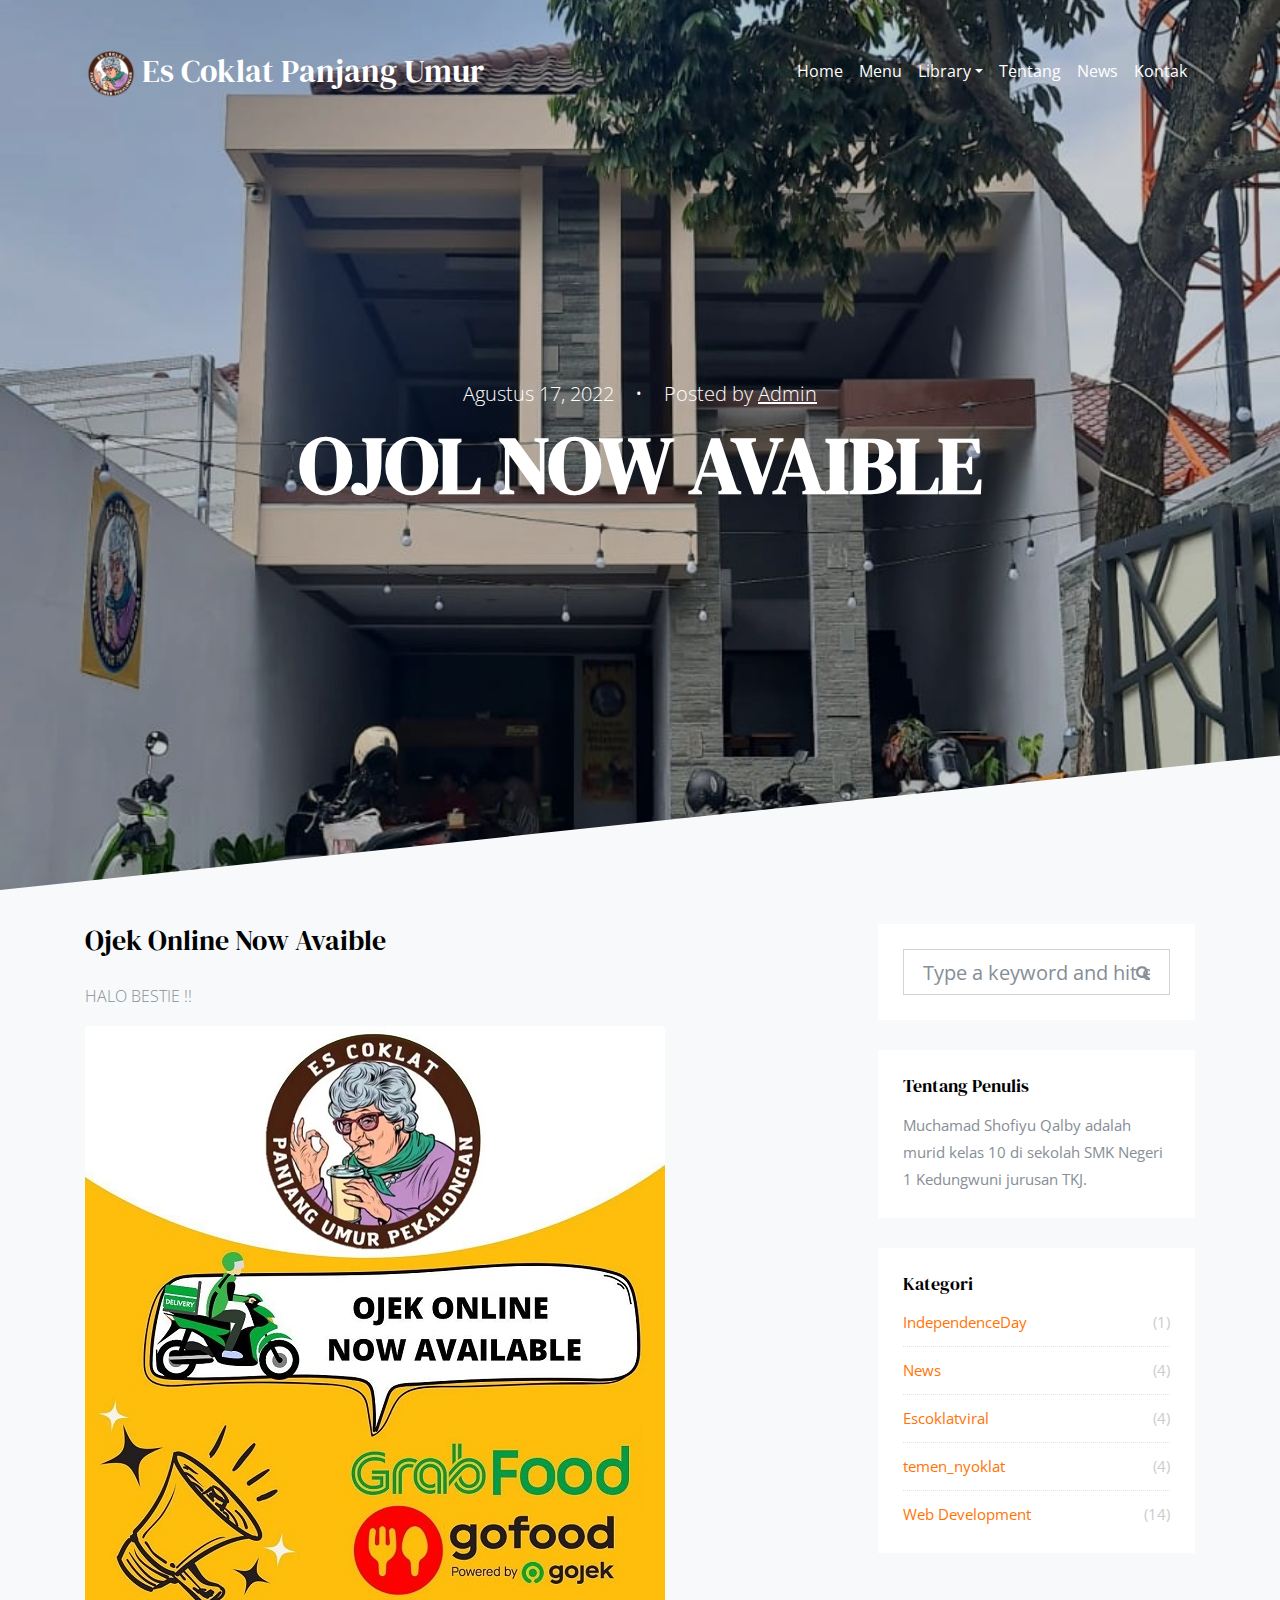
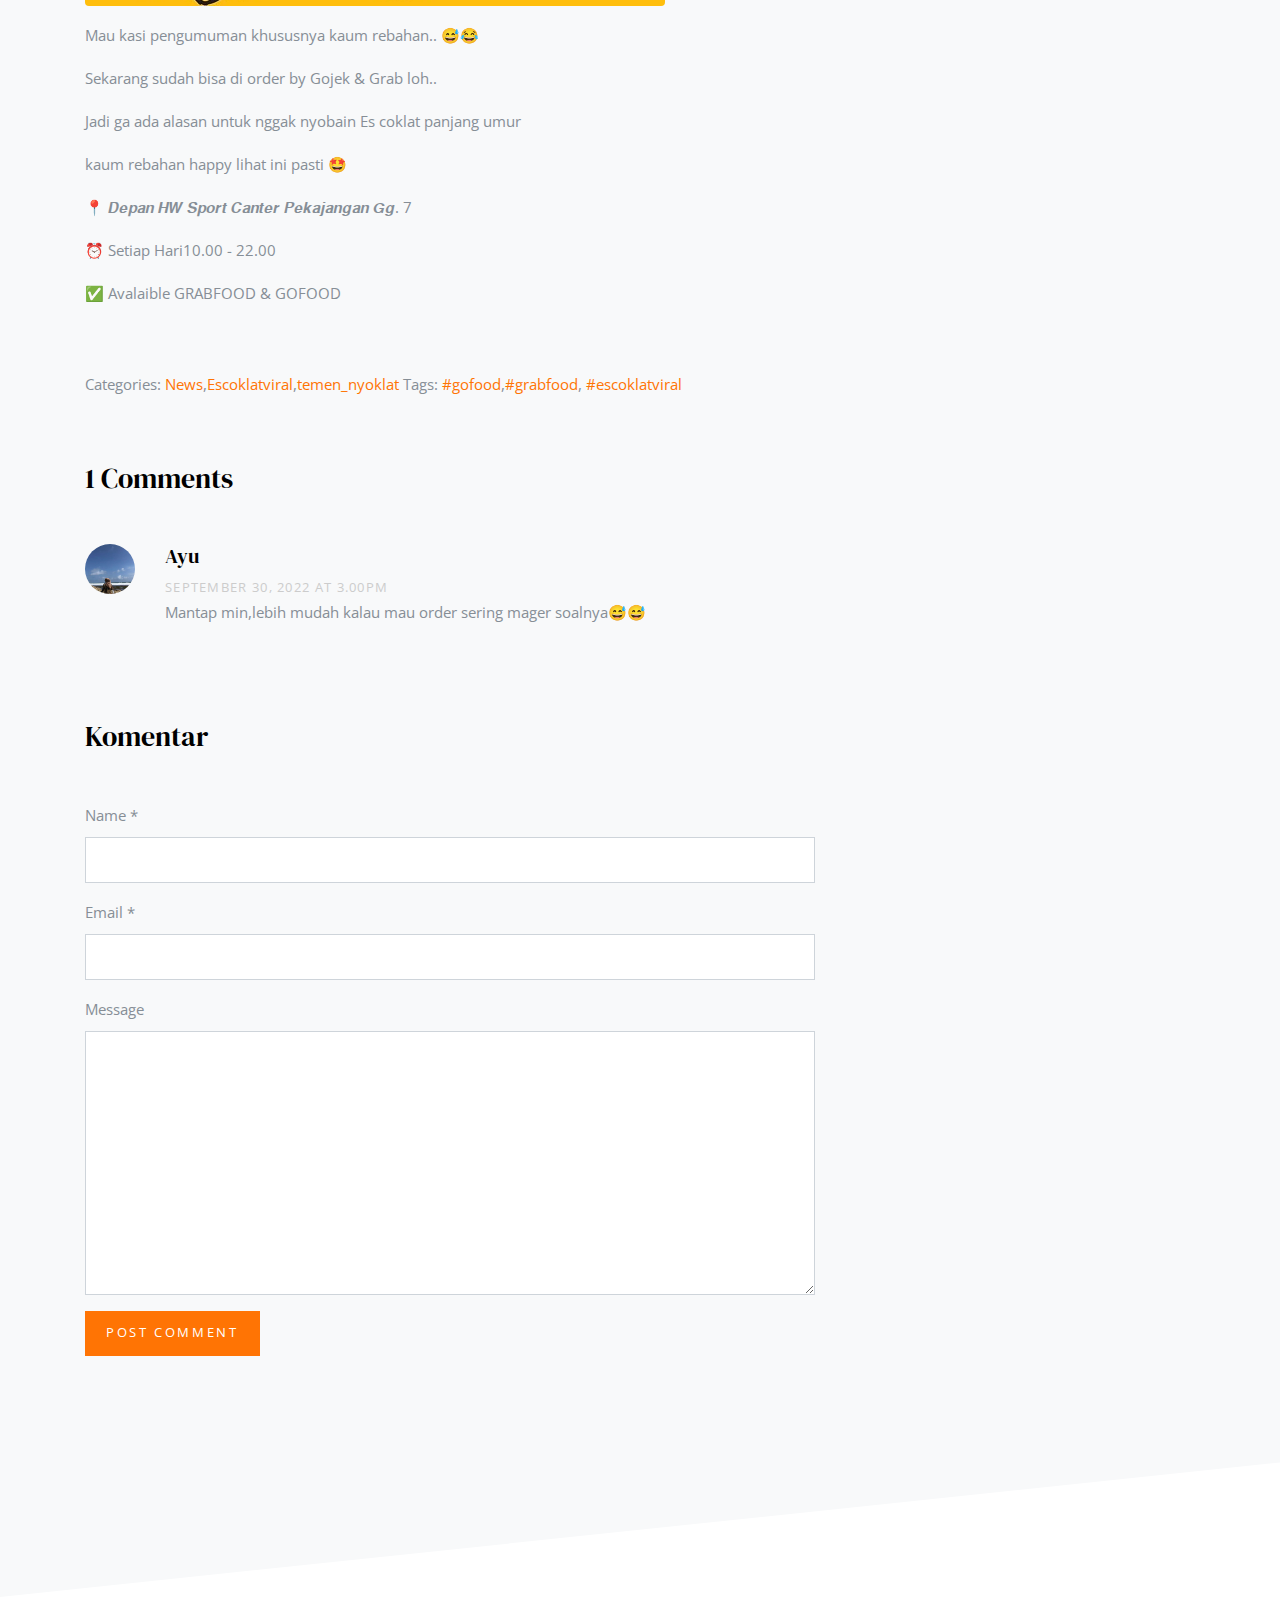
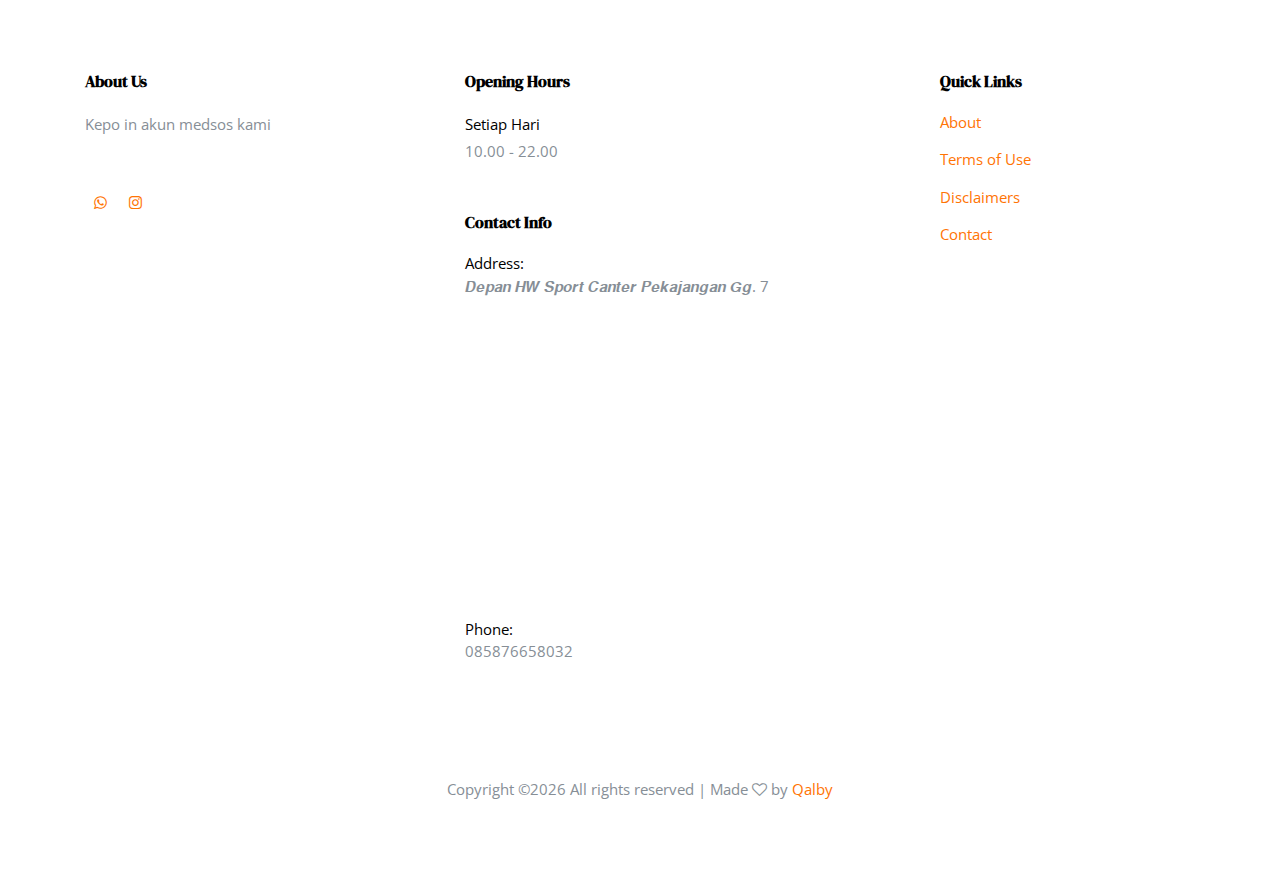
<file: gojek.html>
<!DOCTYPE html>
<html lang="en">
  <head>
    <title>Es coklat panjang umur</title>
    <meta charset="utf-8">
    <meta name="viewport" content="width=device-width, initial-scale=1, shrink-to-fit=no">

    <link href="https://fonts.googleapis.com/css?family=Open+Sans:300,400,700,800|DM+Serif+Display:400,400i&display=swap" rel="stylesheet">

    <link rel="shortcut icon" href="img/logo.png">

    <link href="https://fonts.googleapis.com/css?family=Open+Sans:300,400,700,800" rel="stylesheet">

    <link rel="stylesheet" href="css/bootstrap.css">
    <link rel="stylesheet" href="css/animate.css">
    <link rel="stylesheet" href="css/owl.carousel.min.css">
    <link rel="stylesheet" href="css/aos.css">

    <link rel="stylesheet" href="css/magnific-popup.css">


    <link rel="stylesheet" href="fonts/ionicons/css/ionicons.min.css">
    <link rel="stylesheet" href="fonts/fontawesome/css/font-awesome.min.css">
    <link rel="stylesheet" href="fonts/flaticon/font/flaticon.css">

    <!-- Theme Style -->
    <link rel="stylesheet" href="css/style.css">
  </head>
  <body>
    
    <header role="banner">
      <nav class="navbar navbar-expand-md navbar-dark bg-dark">
        <div class="container">
          <a class="navbar-brand" href="index.html"><img src="img/logo.png" width="50" height="50" class="bro"> Es Coklat Panjang Umur</a>
          <button class="navbar-toggler" type="button" data-toggle="collapse" data-target="#navbarsExample05" aria-controls="navbarsExample05" aria-expanded="false" aria-label="Toggle navigation">
            <span class="navbar-toggler-icon"></span>
          </button>

          <div class="collapse navbar-collapse" id="navbarsExample05">
            <ul class="navbar-nav ml-auto pl-lg-5 pl-0">
              <li class="nav-item">
                <a class="nav-link" href="index.html">Home</a>
              </li>
              <li class="nav-item">
                <a class="nav-link" href="Menu.html">Menu</a>
              </li>
              <li class="nav-item dropdown">
                <a class="nav-link dropdown-toggle" href="" id="dropdown04" data-toggle="dropdown" aria-haspopup="true" aria-expanded="false">Library</a>
                <div class="dropdown-menu" aria-labelledby="dropdown04">
                  <a class="dropdown-item" href="galeri.html">Galeri</a>
                  <a class="dropdown-item" href="Library.html">Cabang</a>
                  <a class="dropdown-item" href="francise.html">Franchise</a>
                </div>
              </li>
              <li class="nav-item">
                <a class="nav-link" href="tentang.html">Tentang</a>
              </li>
              <li class="nav-item">
                <a class="nav-link" href="news.html">News</a>
              </li>
              <li class="nav-item">
                <a class="nav-link" href="contact.html">Kontak</a>
              </li>
            </ul>

            
            
          </div>
        </div>
      </nav>
    </header>
    <!-- END header -->
    
    <div class="slider-wrap">
      <div class="slider-item" style="background-image: url('img/header.jpg');">
        
        <div class="container">
          <div class="row slider-text align-items-center justify-content-center">
            <div class="col-md-8 text-center col-sm-12 ">
              <p class="mb-2" data-aos="fade-up">Agustus 17, 2022 <span class="mx-3">&bullet;</span> Posted by <a href="https://www.instagram.com/shfylqlby/" target="_">Admin</a></p>
              <h1 data-aos="fade-up" data-aos-delay="100">OJOL NOW AVAIBLE</h1>
              
            </div>
          </div>
        </div>

      </div>
    <!-- END slider -->
    </div> 
    


    <section class="section pt-4 bg-light">
      <div class="container">
        <div class="row">
          <div class="col-lg-8 blog-content">
            <h3 class="mb-4">Ojek Online Now Avaible</h3>
            <p class="lead">HALO BESTIE !!
              </p>
            <p><img src="img/gojek.jpg" alt="Image" class="img-fluid rounded"></p>
            <p>Mau kasi pengumuman khususnya kaum rebahan.. 😅😂</p>

            <p>Sekarang sudah bisa di order by Gojek & Grab loh..</p>
            <p>Jadi ga ada alasan untuk nggak nyobain Es coklat panjang umur</p>
            <p>kaum rebahan happy lihat ini pasti 🤩</p>
            <p>📍 𝑫𝒆𝒑𝒂𝒏 𝑯𝑾 𝑺𝒑𝒐𝒓𝒕 𝑪𝒂𝒏𝒕𝒆𝒓 𝑷𝒆𝒌𝒂𝒋𝒂𝒏𝒈𝒂𝒏 𝑮𝒈. 7</p>
            <p>⏰ Setiap Hari</strong>10.00 - 22.00</p>
            <p>✅ Avalaible GRABFOOD & GOFOOD</p>
            <div class="pt-5">
              <p>Categories: <a href="#">News</a>,<a href="#">Escoklatviral</a>,<a href="#">temen_nyoklat</a> Tags: <a href="#">#gofood</a>,<a href="#">#grabfood</a>, <a href="#">#escoklatviral</a></p>
            </div>


            <div class="pt-5">
              <h3 class="mb-5">1 Comments</h3>
              <ul class="comment-list">
                <li class="comment">
                  <div class="vcard bio">
                    <img src="img/ayuwindaprs.jpg" alt="Image placeholder">
                  </div>
                  <div class="comment-body">
                    <h3>Ayu</h3>
                    <div class="meta">September 30, 2022 at 3.00pm</div>
                    <p>Mantap min,lebih mudah kalau mau order sering mager soalnya😅😅</p>
                    </div>
                </li>

              
              </ul>
              <!-- END comment-list -->
              
              <div class="comment-form-wrap pt-5">
                <h3 class="mb-5">Komentar</h3>
                <form action="#" class="">
                  <div class="form-group">
                    <label for="name">Name *</label>
                    <input type="text" class="form-control" id="name">
                  </div>
                  <div class="form-group">
                    <label for="email">Email *</label>
                    <input type="email" class="form-control" id="email">
                  </div>

                  <div class="form-group">
                    <label for="message">Message</label>
                    <textarea name="" id="message" cols="30" rows="10" class="form-control"></textarea>
                  </div>
                  <div class="form-group">
                    <input type="submit" value="Post Comment" class="btn btn-primary btn-md">
                  </div>

                </form>
              </div>
            </div>

          </div>
          <div class="col-lg-4 sidebar pl-lg-5">
            <div class="sidebar-box">
              <form action="#" class="search-form">
                <div class="form-group">
                  <span class="icon fa fa-search"></span>
                  <input type="text" class="form-control form-control-lg" placeholder="Type a keyword and hit enter">
                </div>
              </form>
            </div>
            <div class="sidebar-box">
              <h3>Tentang Penulis</h3>
              <p>Muchamad Shofiyu Qalby adalah murid kelas 10 di sekolah SMK Negeri 1 Kedungwuni jurusan TKJ.</p>
            </div>

            <div class="sidebar-box">
              <div class="categories">
                <h3>Kategori</h3>
                <li><a href="lomba-17.html">IndependenceDay <span>(1)</span></a></li>
                <li><a href="news.html">News <span>(4)</span></a></li>
                <li><a href="news.html">Escoklatviral <span>(4)</span></a></li>
                <li><a href="news.html">temen_nyoklat <span>(4)</span></a></li>
                <li><a href="#">Web Development <span>(14)</span></a></li>
              </div>
            </div>
            
          </div>
        </div>
      </div>
    </section>
    

   

    <footer class="site-footer" role="contentinfo">
      
      <div class="container">
        <div class="row mb-5">
          <div class="col-md-4 mb-5">
            <h3>About Us</h3>
            <p class="mb-5">Kepo in akun medsos kami</p>
            <ul class="list-unstyled footer-link d-flex footer-social">
              <li><a href="https://bit.ly/3rV3Z4i" class="p-2"><span class="fa fa-whatsapp"></span></a></li>
              <li><a href="https://www.instagram.com/escoklatpanjangumur_pekalongan/" class="p-2"><span class="fa fa-instagram"></span></a></li>
            </ul>

          </div>
          <div class="col-md-5 mb-5">
            <div class="mb-5">
              <h3>Opening Hours</h3>
              <p><strong class="d-block font-weight-normal text-black">Setiap Hari</strong>10.00 - 22.00</p>
            </div>
            <div>
              <h3>Contact Info</h3>
              <ul class="list-unstyled footer-link">
                <li class="d-block">
                  <span class="d-block text-black">Address:</span>
                  <span>𝑫𝒆𝒑𝒂𝒏 𝑯𝑾 𝑺𝒑𝒐𝒓𝒕 𝑪𝒂𝒏𝒕𝒆𝒓 𝑷𝒆𝒌𝒂𝒋𝒂𝒏𝒈𝒂𝒏 𝑮𝒈. 7</span>
                <span><iframe src="https://www.google.com/maps/embed?pb=!1m14!1m8!1m3!1d3960.5033856968494!2d109.654016!3d-6.949792!3m2!1i1024!2i768!4f13.1!3m3!1m2!1s0x2e702167b42dab4d%3A0x829059a04c651740!2sGg.%207%20No.7%2C%20Ambo%20Lor%2C%20Ambokembang%2C%20Kec.%20Kedungwuni%2C%20Kabupaten%20Pekalongan%2C%20Jawa%20Tengah%2051173!5e0!3m2!1sid!2sid!4v1665816912853!5m2!1sid!2sid" width="400" height="300" style="border:0;" allowfullscreen="" loading="lazy" referrerpolicy="no-referrer-when-downgrade"></iframe></span></li>
                <li class="d-block"><span class="d-block text-black">Phone:</span><span>085876658032</span></li>
              </ul>
            </div>
          </div>
          <div class="col-md-3 mb-5">
            <h3>Quick Links</h3>
            <ul class="list-unstyled footer-link">
              <li><a href="#">About</a></li>
              <li><a href="#">Terms of Use</a></li>
              <li><a href="#">Disclaimers</a></li>
              <li><a href="#">Contact</a></li>
            </ul>
          </div>
          <div class="col-md-3">
          
          </div>
        </div>
        <div class="row">
          <div class="col-12 text-md-center text-left">
            <p>
            <!-- Link back to Colorlib can't be removed. Template is licensed under CC BY 3.0. -->
Copyright &copy;<script>document.write(new Date().getFullYear());</script> All rights reserved | Made <i class="fa fa-heart-o" aria-hidden="true"></i> by <a href="https://www.instagram.com/shfylqlby/" target="_blank">Qalby</a>
<!-- Link back to Colorlib can't be removed. Template is licensed under CC BY 3.0. -->

            </p>
          </div>
        </div>
      </div>
    <!-- END footer -->

    <!-- loader -->
    <div id="loader" class="show fullscreen"><svg class="circular" width="48px" height="48px"><circle class="path-bg" cx="24" cy="24" r="22" fill="none" stroke-width="4" stroke="#eeeeee"/><circle class="path" cx="24" cy="24" r="22" fill="none" stroke-width="4" stroke-miterlimit="10" stroke="#cf1d16"/></svg></div>

    <script src="js/jquery-3.2.1.min.js"></script>
    <script src="js/popper.min.js"></script>
    <script src="js/bootstrap.min.js"></script>
    <script src="js/owl.carousel.min.js"></script>
    <script src="js/jquery.waypoints.min.js"></script>
    <script src="js/aos.js"></script>

    <script src="js/jquery.magnific-popup.min.js"></script>
    <script src="js/magnific-popup-options.js"></script>
    

    <script src="js/main.js"></script>
    
  </body>
</html>
</file>
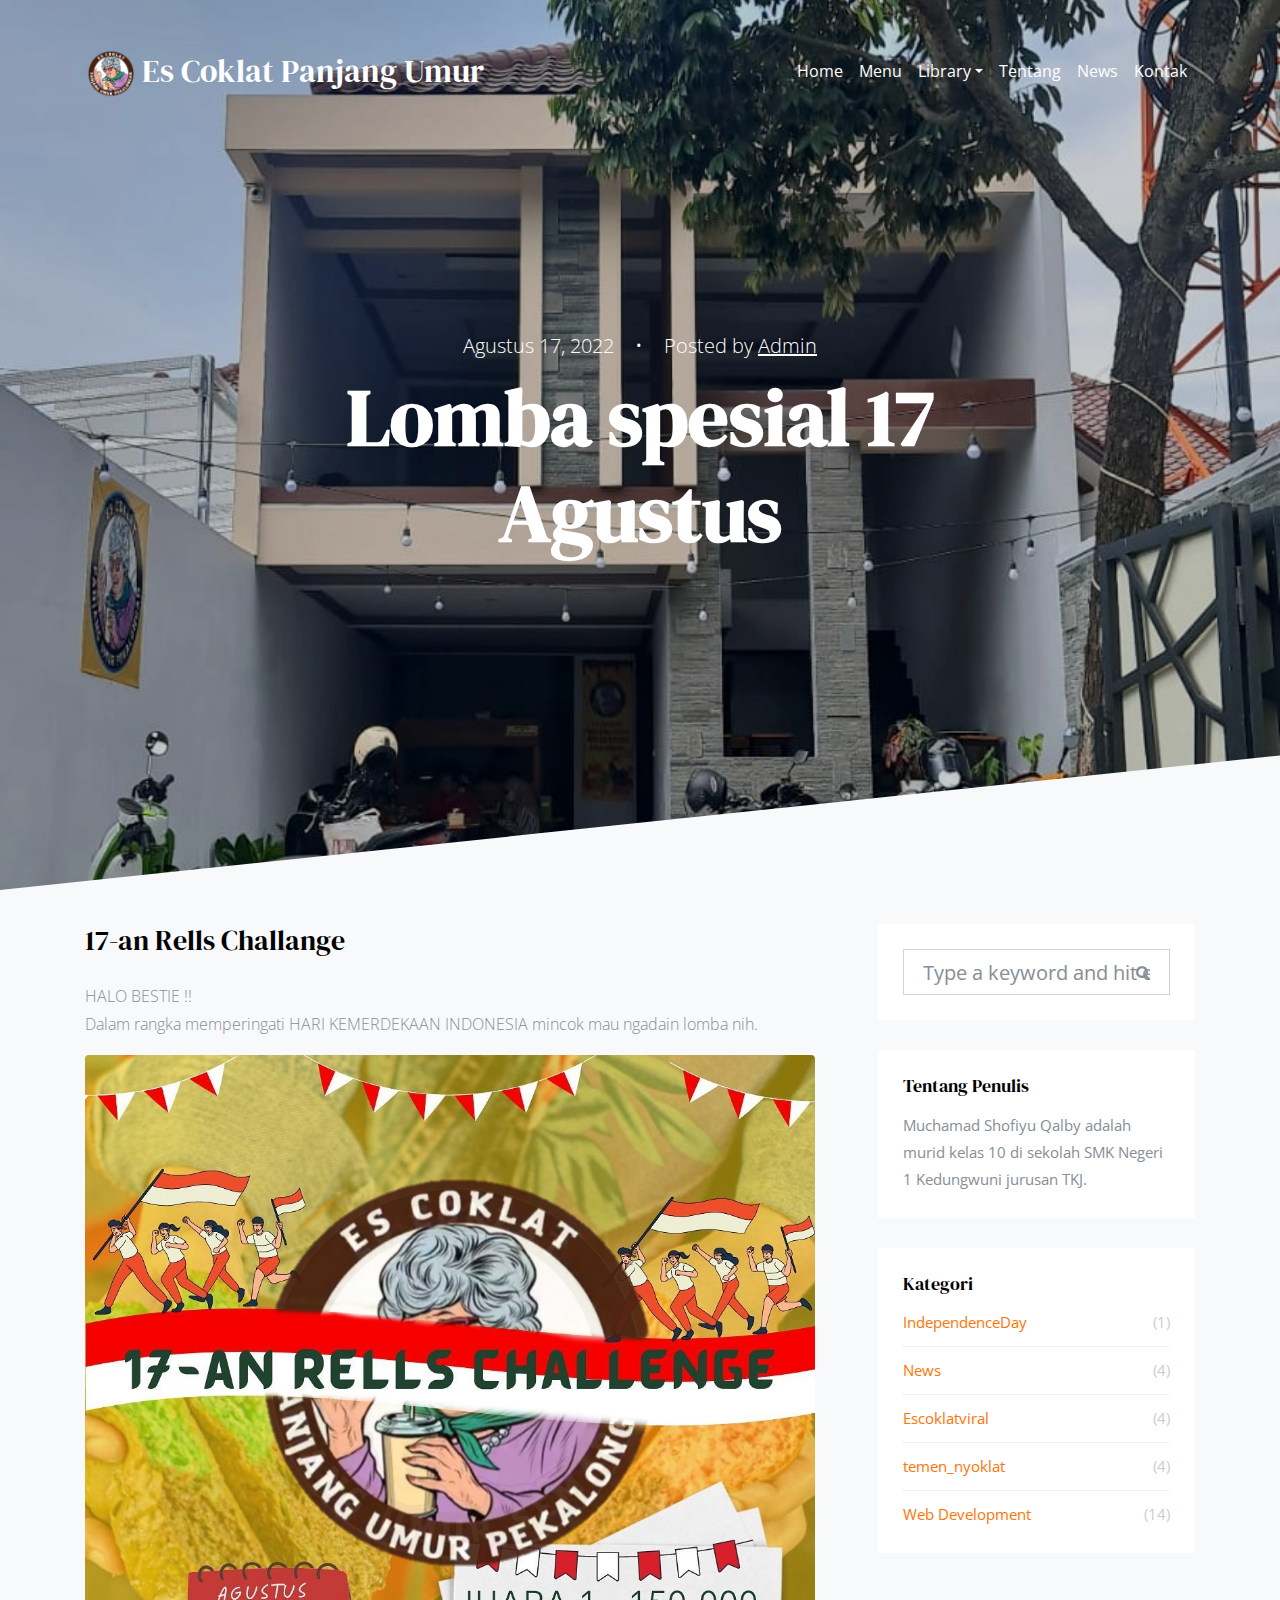
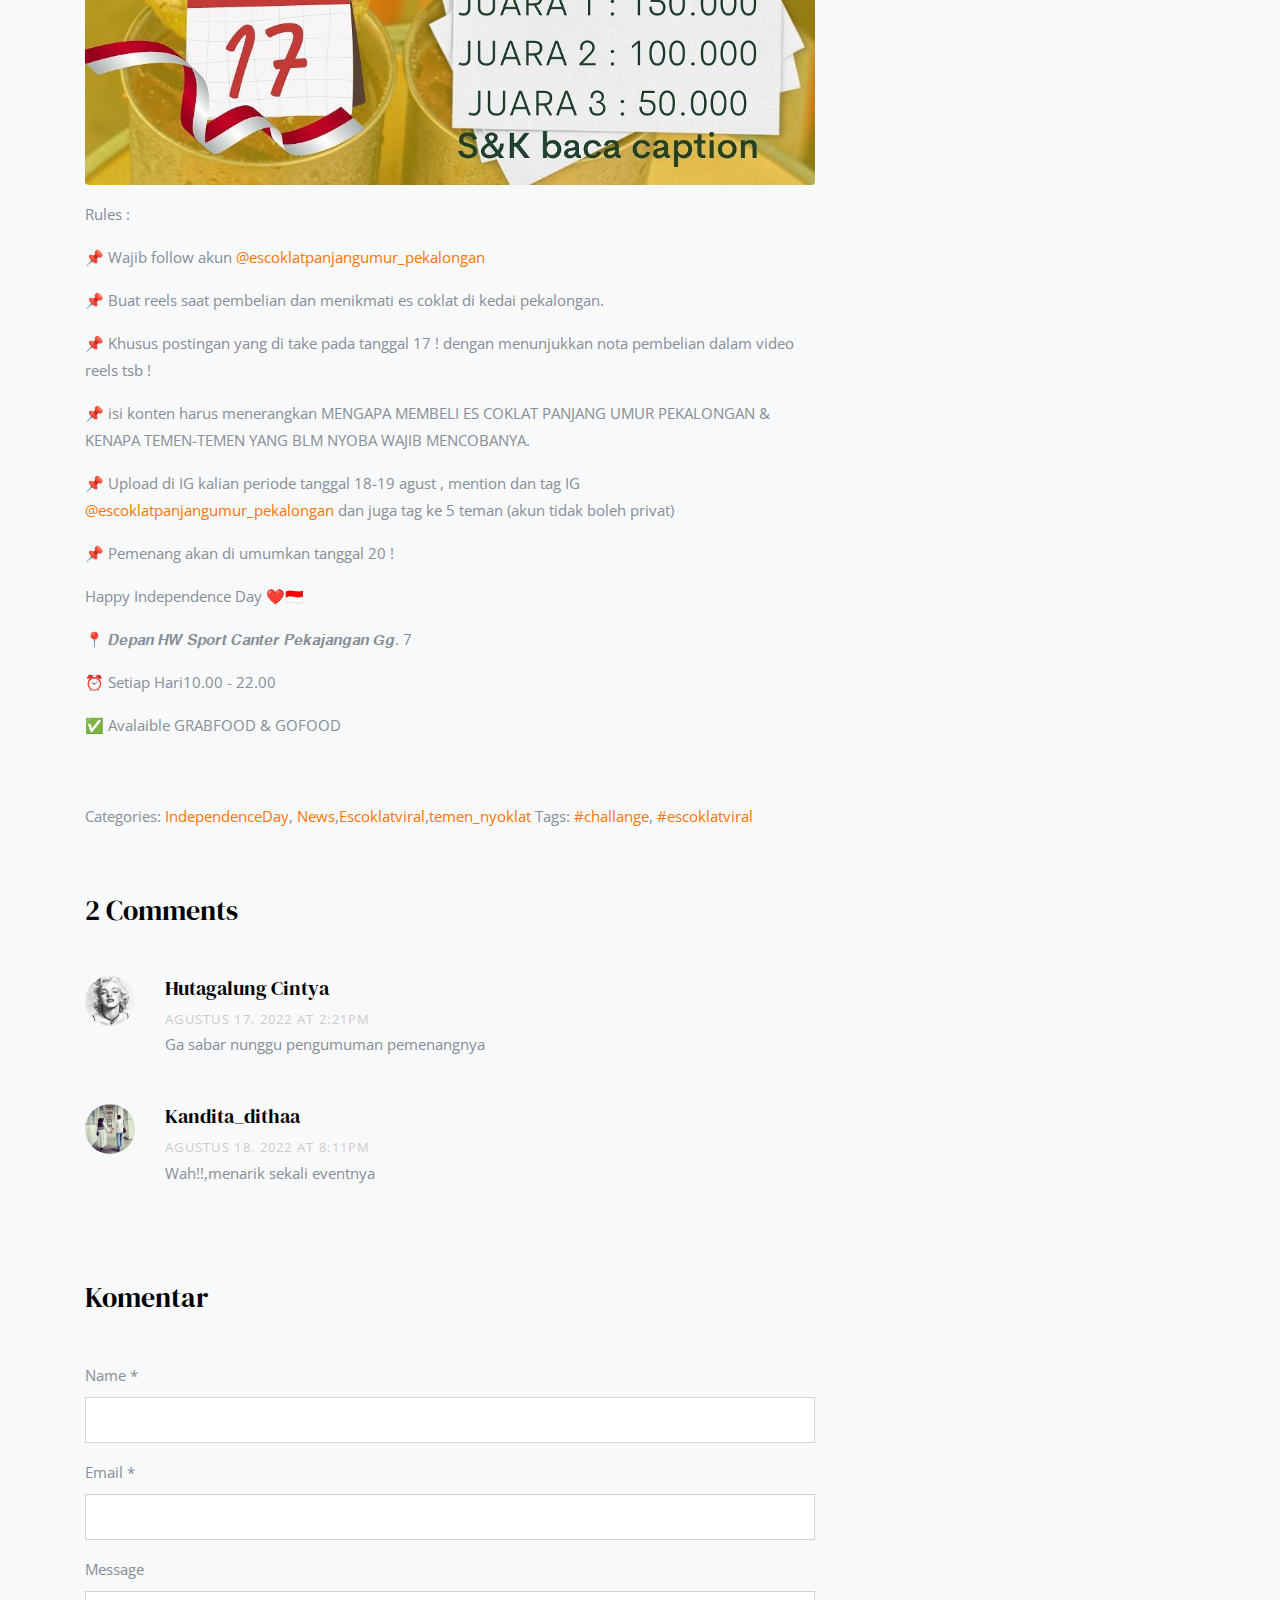
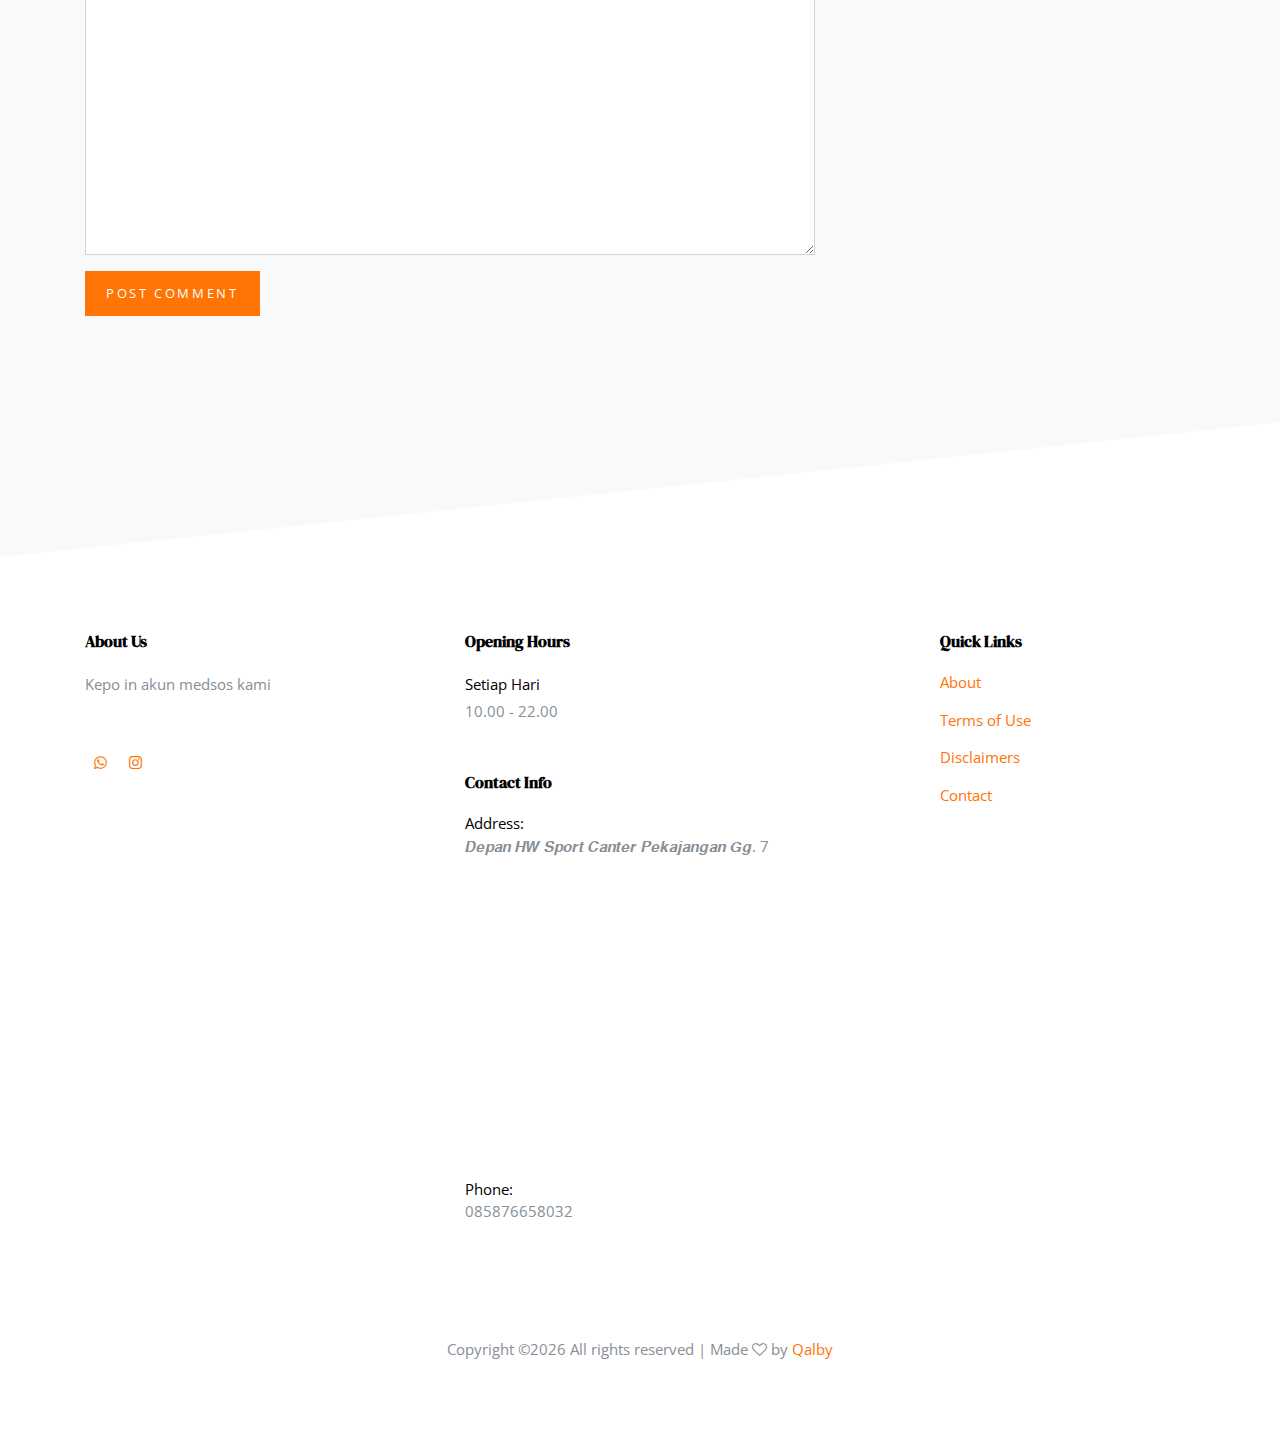
<file: lomba-17.html>
<!DOCTYPE html>
<html lang="en">
  <head>
    <title>Es coklat panjang umur</title>
    <meta charset="utf-8">
    <meta name="viewport" content="width=device-width, initial-scale=1, shrink-to-fit=no">

    <link href="https://fonts.googleapis.com/css?family=Open+Sans:300,400,700,800|DM+Serif+Display:400,400i&display=swap" rel="stylesheet">

    <link rel="shortcut icon" href="img/logo.png">

    <link href="https://fonts.googleapis.com/css?family=Open+Sans:300,400,700,800" rel="stylesheet">

    <link rel="stylesheet" href="css/bootstrap.css">
    <link rel="stylesheet" href="css/animate.css">
    <link rel="stylesheet" href="css/owl.carousel.min.css">
    <link rel="stylesheet" href="css/aos.css">

    <link rel="stylesheet" href="css/magnific-popup.css">


    <link rel="stylesheet" href="fonts/ionicons/css/ionicons.min.css">
    <link rel="stylesheet" href="fonts/fontawesome/css/font-awesome.min.css">
    <link rel="stylesheet" href="fonts/flaticon/font/flaticon.css">

    <!-- Theme Style -->
    <link rel="stylesheet" href="css/style.css">
  </head>
  <body>
    
    <header role="banner">
      <nav class="navbar navbar-expand-md navbar-dark bg-dark">
        <div class="container">
          <a class="navbar-brand" href="index.html"><img src="img/logo.png" width="50" height="50" class="bro"> Es Coklat Panjang Umur</a>
          <button class="navbar-toggler" type="button" data-toggle="collapse" data-target="#navbarsExample05" aria-controls="navbarsExample05" aria-expanded="false" aria-label="Toggle navigation">
            <span class="navbar-toggler-icon"></span>
          </button>

          <div class="collapse navbar-collapse" id="navbarsExample05">
            <ul class="navbar-nav ml-auto pl-lg-5 pl-0">
              <li class="nav-item">
                <a class="nav-link" href="index.html">Home</a>
              </li>
              <li class="nav-item">
                <a class="nav-link" href="Menu.html">Menu</a>
              </li>
              <li class="nav-item dropdown">
                <a class="nav-link dropdown-toggle" href="" id="dropdown04" data-toggle="dropdown" aria-haspopup="true" aria-expanded="false">Library</a>
                <div class="dropdown-menu" aria-labelledby="dropdown04">
                  <a class="dropdown-item" href="galeri.html">Galeri</a>
                  <a class="dropdown-item" href="Library.html">Cabang</a>
                  <a class="dropdown-item" href="francise.html">Franchise</a>
                </div>
              </li>
              <li class="nav-item">
                <a class="nav-link" href="tentang.html">Tentang</a>
              </li>
              <li class="nav-item">
                <a class="nav-link" href="news.html">News</a>
              </li>
              <li class="nav-item">
                <a class="nav-link" href="contact.html">Kontak</a>
              </li>
            </ul>

            
            
          </div>
        </div>
      </nav>
    </header>
    <!-- END header -->
    
    <div class="slider-wrap">
      <div class="slider-item" style="background-image: url('img/header.jpg');">
        
        <div class="container">
          <div class="row slider-text align-items-center justify-content-center">
            <div class="col-md-8 text-center col-sm-12 ">
              <p class="mb-2" data-aos="fade-up">Agustus 17, 2022 <span class="mx-3">&bullet;</span> Posted by <a href="https://www.instagram.com/shfylqlby/" target="_">Admin</a></p>
              <h1 data-aos="fade-up" data-aos-delay="100">Lomba spesial 17 Agustus</h1>
              
            </div>
          </div>
        </div>

      </div>
    <!-- END slider -->
    </div> 
    


    <section class="section pt-4 bg-light">
      <div class="container">
        <div class="row">
          <div class="col-lg-8 blog-content">
            <h3 class="mb-4">17-an Rells Challange</h3>
            <p class="lead">HALO BESTIE !!<br>
              Dalam rangka memperingati HARI KEMERDEKAAN INDONESIA mincok mau ngadain lomba nih.
              </p>
            <p><img src="img/lomba.jpg" alt="Image" class="img-fluid rounded"></p>
            <p>Rules :</p>

            <p>📌 Wajib follow akun <a href="https://www.instagram.com/escoklatpanjangumur_pekalongan/">@escoklatpanjangumur_pekalongan</a></p>
            <p>📌 Buat reels saat pembelian dan menikmati es coklat di kedai pekalongan.</p>
            <p>📌 Khusus postingan yang di take pada tanggal 17 ! dengan menunjukkan nota pembelian dalam video reels tsb !</p>
            <p>📌 isi konten harus menerangkan MENGAPA MEMBELI ES COKLAT PANJANG UMUR PEKALONGAN & KENAPA TEMEN-TEMEN YANG BLM NYOBA WAJIB MENCOBANYA.</p>

            <p>📌 Upload di IG kalian periode tanggal 18-19 agust , mention dan tag IG <a href="https://www.instagram.com/escoklatpanjangumur_pekalongan/">@escoklatpanjangumur_pekalongan</a> dan juga tag ke 5 teman (akun tidak boleh privat)</p>
            <p>📌 Pemenang akan di umumkan tanggal 20 !</p>
            <p> Happy Independence Day ❤️🇮🇩</p>
            <p>📍 𝑫𝒆𝒑𝒂𝒏 𝑯𝑾 𝑺𝒑𝒐𝒓𝒕 𝑪𝒂𝒏𝒕𝒆𝒓 𝑷𝒆𝒌𝒂𝒋𝒂𝒏𝒈𝒂𝒏 𝑮𝒈. 7</p>
            <p>⏰ Setiap Hari</strong>10.00 - 22.00</p>
            <p>✅ Avalaible GRABFOOD & GOFOOD</p>
            <div class="pt-5">
              <p>Categories:  <a href="#">IndependenceDay</a>, <a href="#">News</a>,<a href="#">Escoklatviral</a>,<a href="#">temen_nyoklat</a> Tags: <a href="#">#challange</a>, <a href="#">#escoklatviral</a></p>
            </div>


            <div class="pt-5">
              <h3 class="mb-5">2 Comments</h3>
              <ul class="comment-list">
                <li class="comment">
                  <div class="vcard bio">
                    <img src="img/hutagalungcintya.jpg" alt="Image placeholder">
                  </div>
                  <div class="comment-body">
                    <h3>Hutagalung Cintya</h3>
                    <div class="meta">Agustus 17, 2022 at 2:21pm</div>
                    <p>Ga sabar nunggu pengumuman pemenangnya</p>
                    </div>
                </li>

                <li class="comment">
                  <div class="vcard bio">
                    <img src="img/kandita_dithaa.jpg" alt="Image placeholder">
                  </div>
                  <div class="comment-body">
                    <h3>Kandita_dithaa</h3>
                    <div class="meta">Agustus 18, 2022 at 8:11pm</div>
                    <p>Wah!!,menarik sekali eventnya</p>
                    </div>
                </li>
              </ul>
              <!-- END comment-list -->
              
              <div class="comment-form-wrap pt-5">
                <h3 class="mb-5">Komentar</h3>
                <form action="#" class="">
                  <div class="form-group">
                    <label for="name">Name *</label>
                    <input type="text" class="form-control" id="name">
                  </div>
                  <div class="form-group">
                    <label for="email">Email *</label>
                    <input type="email" class="form-control" id="email">
                  </div>

                  <div class="form-group">
                    <label for="message">Message</label>
                    <textarea name="" id="message" cols="30" rows="10" class="form-control"></textarea>
                  </div>
                  <div class="form-group">
                    <input type="submit" value="Post Comment" class="btn btn-primary btn-md">
                  </div>

                </form>
              </div>
            </div>

          </div>
          <div class="col-lg-4 sidebar pl-lg-5">
            <div class="sidebar-box">
              <form action="#" class="search-form">
                <div class="form-group">
                  <span class="icon fa fa-search"></span>
                  <input type="text" class="form-control form-control-lg" placeholder="Type a keyword and hit enter">
                </div>
              </form>
            </div>
            <div class="sidebar-box">
              <h3>Tentang Penulis</h3>
              <p>Muchamad Shofiyu Qalby adalah murid kelas 10 di sekolah SMK Negeri 1 Kedungwuni jurusan TKJ.</p>
            </div>

            <div class="sidebar-box">
              <div class="categories">
                <h3>Kategori</h3>
                <li><a href="lomba-17.html">IndependenceDay <span>(1)</span></a></li>
                <li><a href="news.html">News <span>(4)</span></a></li>
                <li><a href="news.html">Escoklatviral <span>(4)</span></a></li>
                <li><a href="news.html">temen_nyoklat <span>(4)</span></a></li>
                <li><a href="#">Web Development <span>(14)</span></a></li>
              </div>
            </div>
            
          </div>
        </div>
      </div>
    </section>
    

   

    <footer class="site-footer" role="contentinfo">
      
      <div class="container">
        <div class="row mb-5">
          <div class="col-md-4 mb-5">
            <h3>About Us</h3>
            <p class="mb-5">Kepo in akun medsos kami</p>
            <ul class="list-unstyled footer-link d-flex footer-social">
              <li><a href="https://bit.ly/3rV3Z4i" class="p-2"><span class="fa fa-whatsapp"></span></a></li>
              <li><a href="https://www.instagram.com/escoklatpanjangumur_pekalongan/" class="p-2"><span class="fa fa-instagram"></span></a></li>
            </ul>

          </div>
          <div class="col-md-5 mb-5">
            <div class="mb-5">
              <h3>Opening Hours</h3>
              <p><strong class="d-block font-weight-normal text-black">Setiap Hari</strong>10.00 - 22.00</p>
            </div>
            <div>
              <h3>Contact Info</h3>
              <ul class="list-unstyled footer-link">
                <li class="d-block">
                  <span class="d-block text-black">Address:</span>
                  <span>𝑫𝒆𝒑𝒂𝒏 𝑯𝑾 𝑺𝒑𝒐𝒓𝒕 𝑪𝒂𝒏𝒕𝒆𝒓 𝑷𝒆𝒌𝒂𝒋𝒂𝒏𝒈𝒂𝒏 𝑮𝒈. 7</span>
                <span><iframe src="https://www.google.com/maps/embed?pb=!1m14!1m8!1m3!1d3960.5033856968494!2d109.654016!3d-6.949792!3m2!1i1024!2i768!4f13.1!3m3!1m2!1s0x2e702167b42dab4d%3A0x829059a04c651740!2sGg.%207%20No.7%2C%20Ambo%20Lor%2C%20Ambokembang%2C%20Kec.%20Kedungwuni%2C%20Kabupaten%20Pekalongan%2C%20Jawa%20Tengah%2051173!5e0!3m2!1sid!2sid!4v1665816912853!5m2!1sid!2sid" width="400" height="300" style="border:0;" allowfullscreen="" loading="lazy" referrerpolicy="no-referrer-when-downgrade"></iframe></span></li>
                <li class="d-block"><span class="d-block text-black">Phone:</span><span>085876658032</span></li>
              </ul>
            </div>
          </div>
          <div class="col-md-3 mb-5">
            <h3>Quick Links</h3>
            <ul class="list-unstyled footer-link">
              <li><a href="#">About</a></li>
              <li><a href="#">Terms of Use</a></li>
              <li><a href="#">Disclaimers</a></li>
              <li><a href="#">Contact</a></li>
            </ul>
          </div>
          <div class="col-md-3">
          
          </div>
        </div>
        <div class="row">
          <div class="col-12 text-md-center text-left">
            <p>
            <!-- Link back to Colorlib can't be removed. Template is licensed under CC BY 3.0. -->
Copyright &copy;<script>document.write(new Date().getFullYear());</script> All rights reserved | Made <i class="fa fa-heart-o" aria-hidden="true"></i> by <a href="https://www.instagram.com/shfylqlby/" target="_blank">Qalby</a>
<!-- Link back to Colorlib can't be removed. Template is licensed under CC BY 3.0. -->

            </p>
          </div>
        </div>
      </div>
    <!-- END footer -->

    <!-- loader -->
    <div id="loader" class="show fullscreen"><svg class="circular" width="48px" height="48px"><circle class="path-bg" cx="24" cy="24" r="22" fill="none" stroke-width="4" stroke="#eeeeee"/><circle class="path" cx="24" cy="24" r="22" fill="none" stroke-width="4" stroke-miterlimit="10" stroke="#cf1d16"/></svg></div>

    <script src="js/jquery-3.2.1.min.js"></script>
    <script src="js/popper.min.js"></script>
    <script src="js/bootstrap.min.js"></script>
    <script src="js/owl.carousel.min.js"></script>
    <script src="js/jquery.waypoints.min.js"></script>
    <script src="js/aos.js"></script>

    <script src="js/jquery.magnific-popup.min.js"></script>
    <script src="js/magnific-popup-options.js"></script>
    

    <script src="js/main.js"></script>
    
  </body>
</html>
</file>
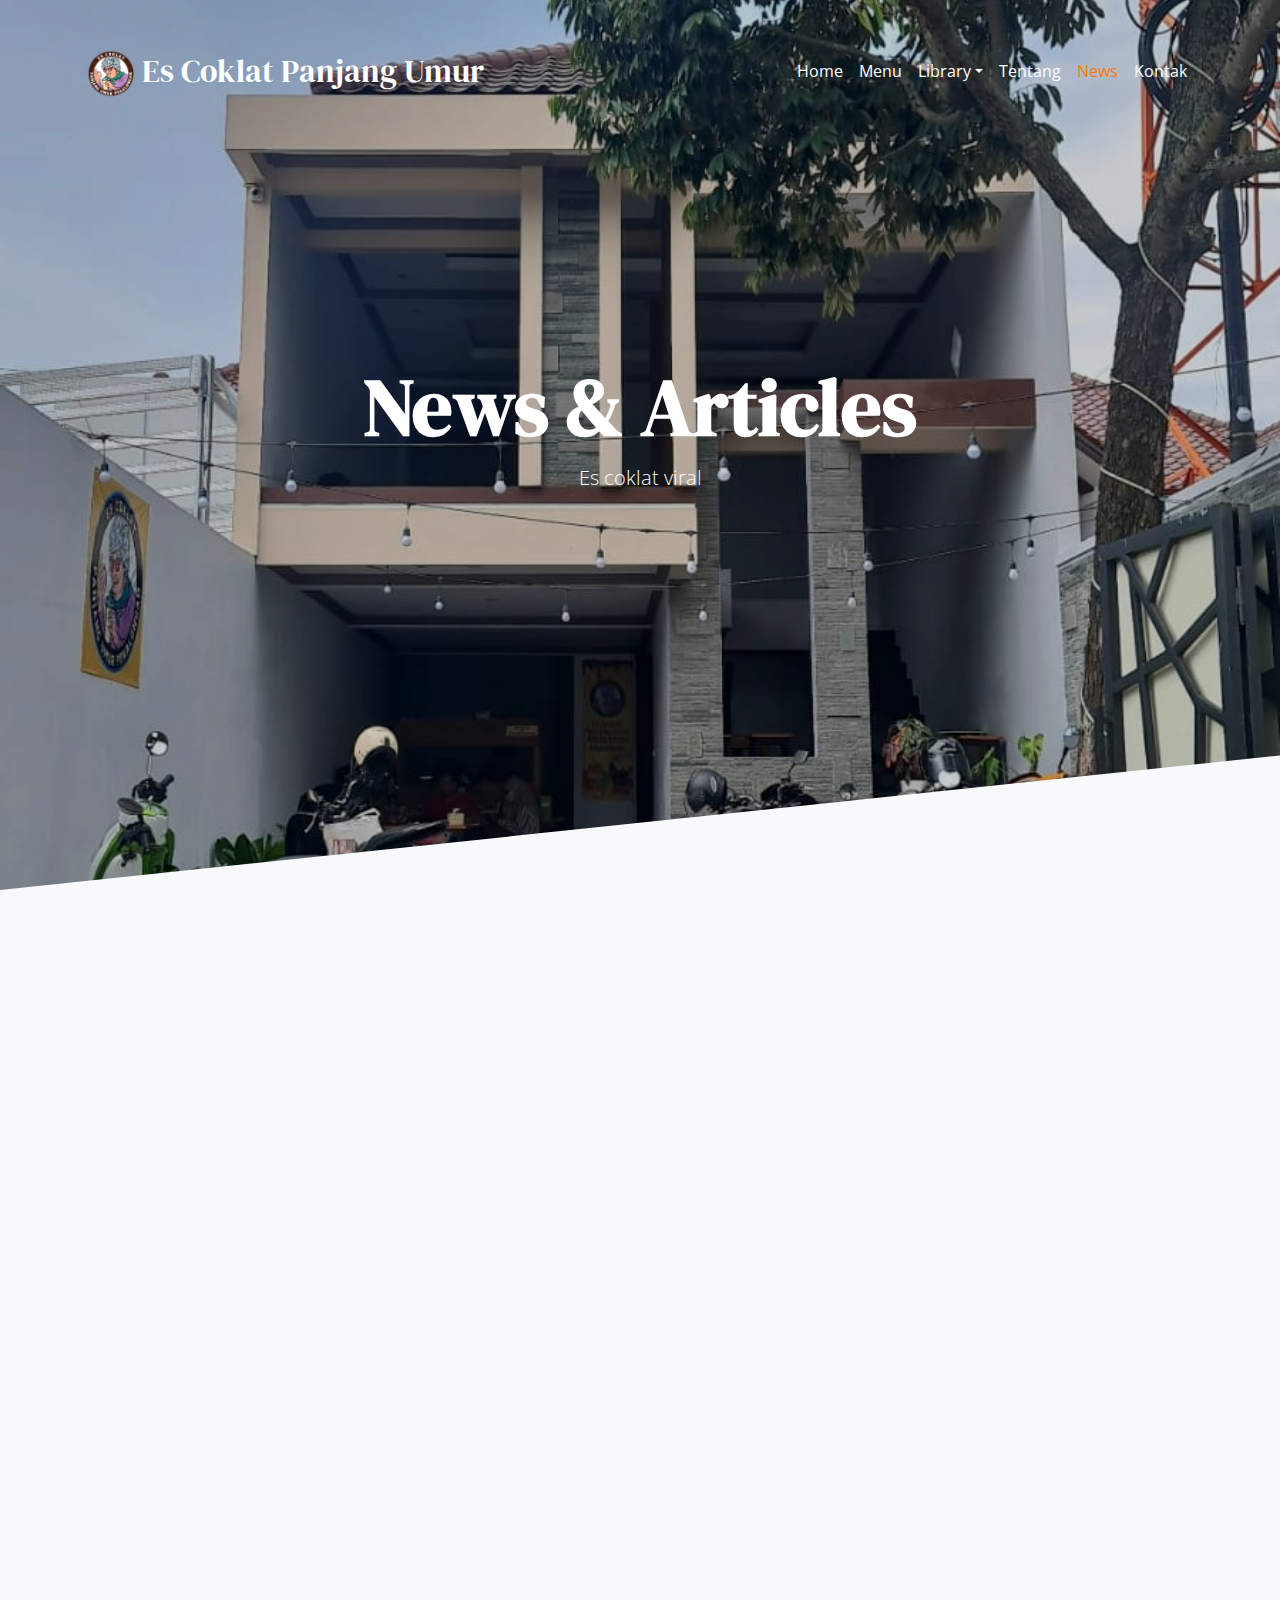
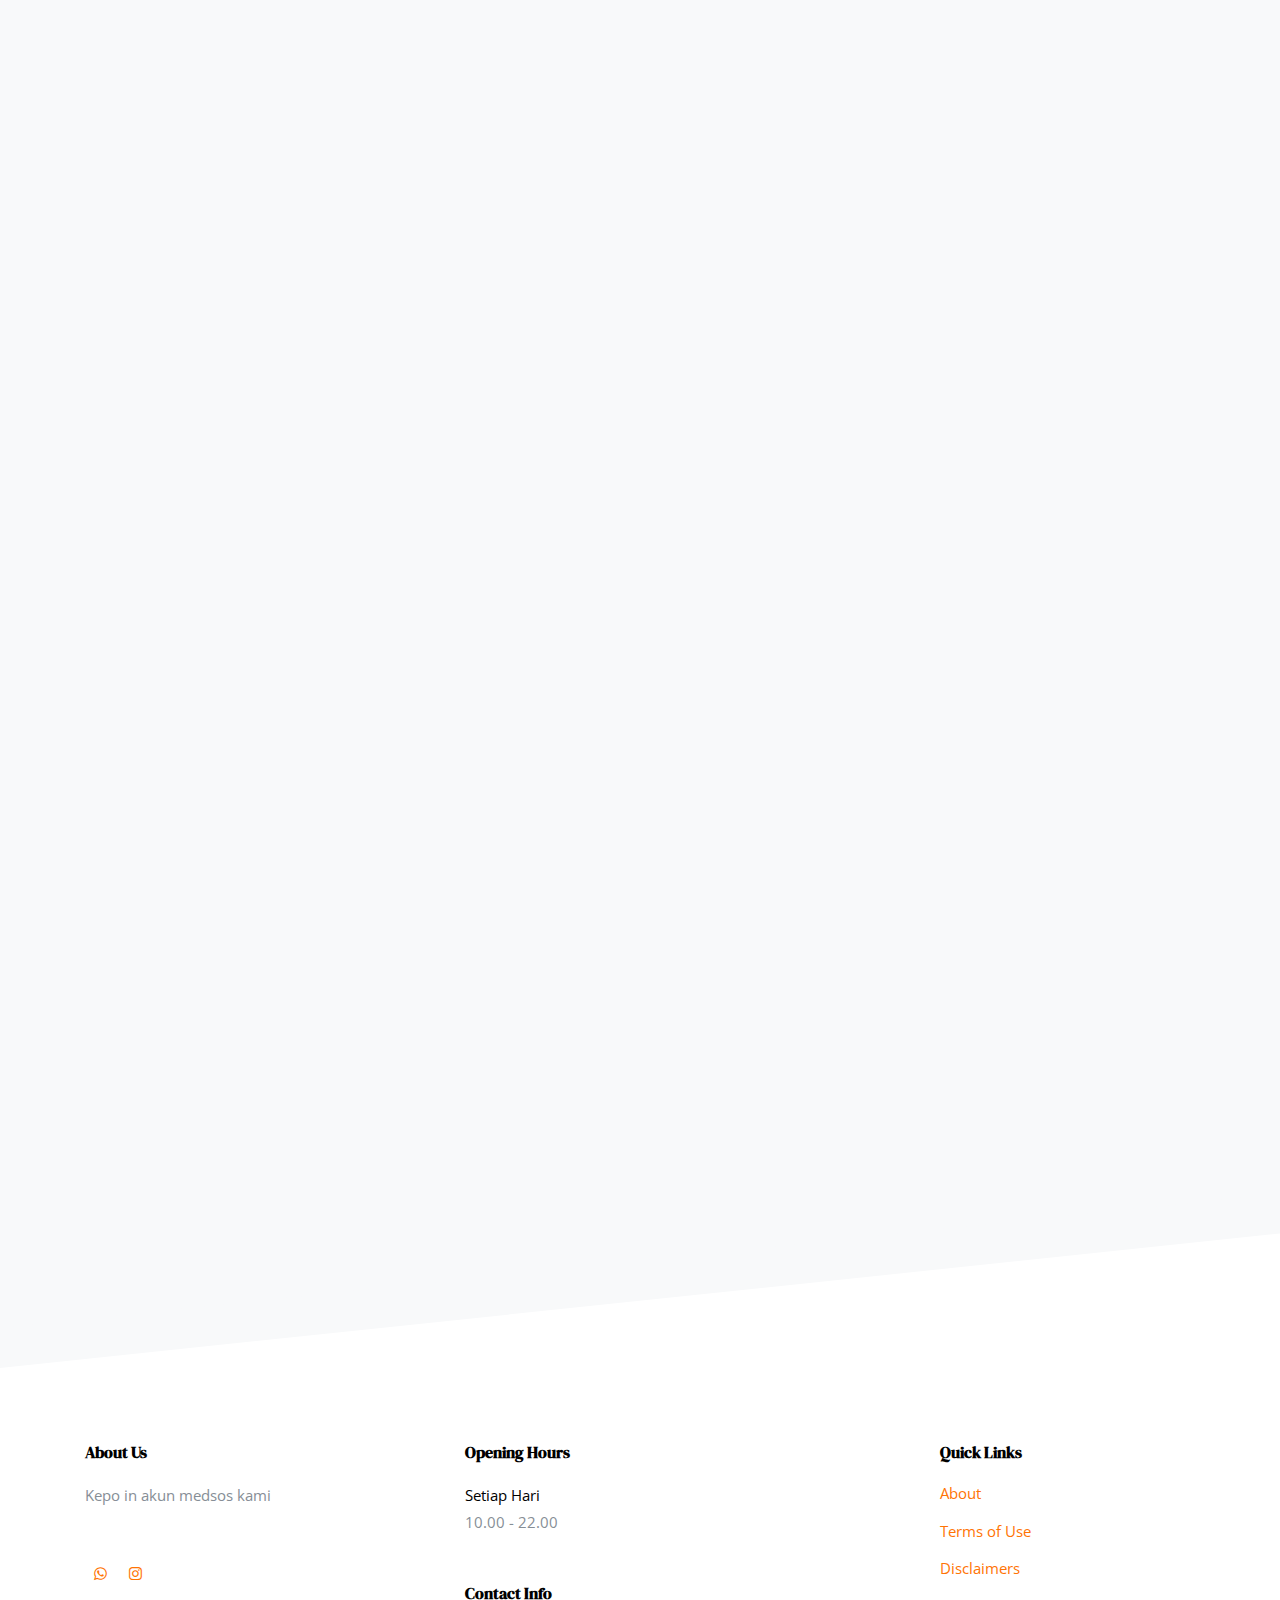
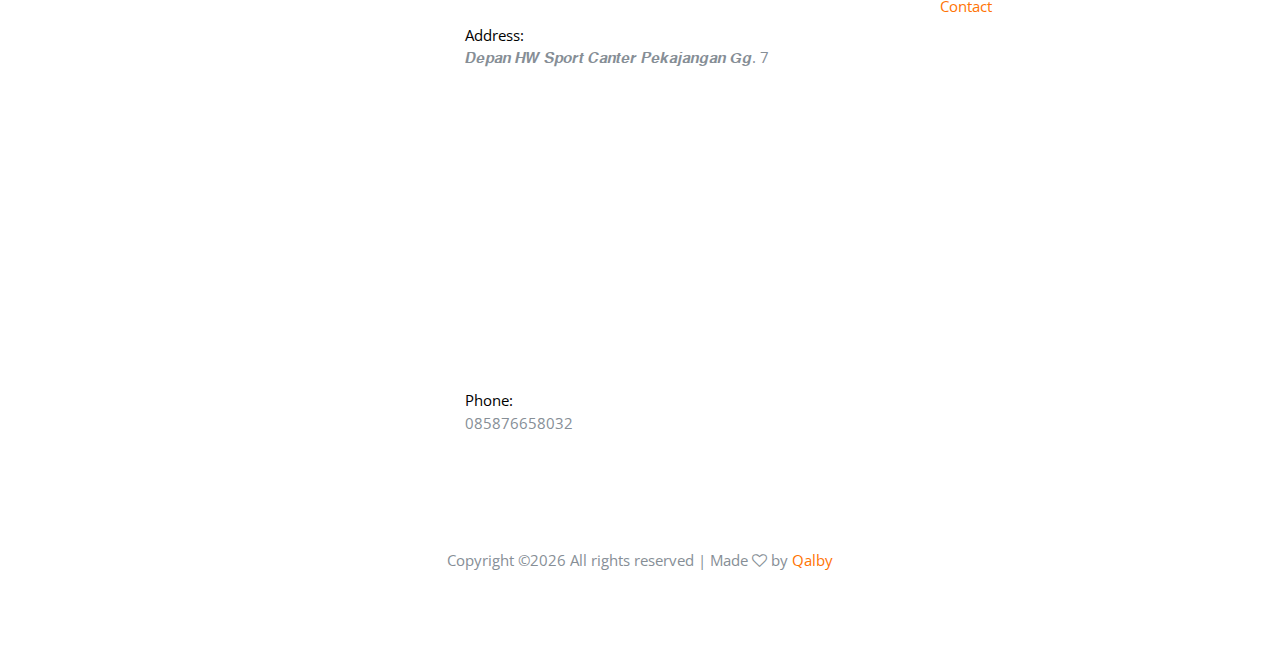
<file: news.html>
<!DOCTYPE html>
<html lang="en">
  <head>
    <title>Es coklat panjang umur</title>
    <meta charset="utf-8">
    <meta name="viewport" content="width=device-width, initial-scale=1, shrink-to-fit=no">

    <link href="https://fonts.googleapis.com/css?family=Open+Sans:300,400,700,800|DM+Serif+Display:400,400i&display=swap" rel="stylesheet">

    <link rel="shortcut icon" href="img/logo.png">

    <link href="https://fonts.googleapis.com/css?family=Open+Sans:300,400,700,800" rel="stylesheet">

    <link rel="stylesheet" href="css/bootstrap.css">
    <link rel="stylesheet" href="css/animate.css">
    <link rel="stylesheet" href="css/owl.carousel.min.css">
    <link rel="stylesheet" href="css/aos.css">

    <link rel="stylesheet" href="css/magnific-popup.css">


    <link rel="stylesheet" href="fonts/ionicons/css/ionicons.min.css">
    <link rel="stylesheet" href="fonts/fontawesome/css/font-awesome.min.css">
    <link rel="stylesheet" href="fonts/flaticon/font/flaticon.css">

    <!-- Theme Style -->
    <link rel="stylesheet" href="css/style.css">
  </head>
  <body>
    
    <header role="banner">
      <nav class="navbar navbar-expand-md navbar-dark bg-dark">
        <div class="container">
          <a class="navbar-brand" href="index.html"><img src="img/logo.png" width="50" height="50" class="bro"> Es Coklat Panjang Umur</a>
          <button class="navbar-toggler" type="button" data-toggle="collapse" data-target="#navbarsExample05" aria-controls="navbarsExample05" aria-expanded="false" aria-label="Toggle navigation">
            <span class="navbar-toggler-icon"></span>
          </button>

          <div class="collapse navbar-collapse" id="navbarsExample05">
            <ul class="navbar-nav ml-auto pl-lg-5 pl-0">
              <li class="nav-item">
                <a class="nav-link" href="index.html">Home</a>
              </li>
              <li class="nav-item">
                <a class="nav-link" href="Menu.html">Menu</a>
              </li>
              <li class="nav-item dropdown">
                <a class="nav-link dropdown-toggle" href="" id="dropdown04" data-toggle="dropdown" aria-haspopup="true" aria-expanded="false">Library</a>
                <div class="dropdown-menu" aria-labelledby="dropdown04">
                  <a class="dropdown-item" href="galeri.html">Galeri</a>
                  <a class="dropdown-item" href="Library.html">Cabang</a>
                  <a class="dropdown-item" href="francise.html">Franchise</a>
                </div>
              </li>
              <li class="nav-item">
                <a class="nav-link" href="tentang.html">Tentang</a>
              </li>
              <li class="nav-item">
                <a class="nav-link active" href="news.html">News</a>
              </li>
              <li class="nav-item">
                <a class="nav-link" href="contact.html">Kontak</a>
              </li>
            </ul>

            
            
          </div>
        </div>
      </nav>
    </header>
    <!-- END header -->
    
    <div class="slider-wrap">
      <div class="slider-item" style="background-image: url('img/header.jpg');">
        
        <div class="container">
          <div class="row slider-text align-items-center justify-content-center">
            <div class="col-md-8 text-center col-sm-12 ">
              <h1 data-aos="fade-up">News &amp; Articles</h1>
              <p class="mb-5" data-aos="fade-up" data-aos-delay="100">Es coklat viral</p>
            </div>
          </div>
        </div>

      </div>
    <!-- END slider -->
    </div> 
    

    <section class="section bg-light pt-0 bottom-slant-gray">
      <div class="container">
        <div class="row">
          <div class="col-md-6" data-aos="fade-up" data-aos-delay="100">
            <div class="blog d-block">
              <a class="bg-image d-block" href="pengumuman.html" style="background-image: url('img/pengumuman.jpeg');"></a>
              <div class="text">
                <h3><a href="pengumuman.html">Pengumuman sobat nyoklat yang bejo</a></h3>
                <p class="sched-time">
                  <span> Agustus 17, 2022</span> <br>
                </p>
                <p>CONGRATULATION!!</p>
                
                <p><a href="pengumuman.html" class="btn btn-primary btn-sm">Read More</a></p>
                
              </div>
              
            </div>
          </div>
          <div class="col-md-6" data-aos="fade-up" data-aos-delay="200">
            <div class="blog d-block">
              <a class="bg-image d-block" href="free-17cup+roti.html" style="background-image: url('img/gratis.jpg');"></a>
              <div class="text">
                <h3><a href="free-17cup+roti.html">Gratis 17 cup besar + roti</a></h3>
                <p class="sched-time">
                  <span> Agustus 14, 2022</span> <br>
                </p>
                <p>‼️ Mau dapetin 1 CUP BESAR + 1 ROTI GRATIIIISSS ???? ‼️</p>
                
                <p><a href="free-17cup+roti.html" class="btn btn-primary btn-sm">Read More</a></p>
                
              </div>
              
            </div>
          </div>

          <div class="col-md-6" data-aos="fade-up" data-aos-delay="100">
            <div class="blog d-block">
              <a class="bg-image d-block" href="lomba-17.html" style="background-image: url('img/lomba.jpg');"></a>
              <div class="text">
                <h3><a href="lomba-17.html">Lomba spesial 17an.</a></h3>
                <p class="sched-time">
                  <span> Agustus 17, 2022</span> <br>
                </p>
                <p>HALO BESTIE !!
                  .
                  Dalam rangka memperingati HARI KEMERDEKAAN INDONESIA mincok mau ngadain lomba nih.
                  .
                  <br>yuk kepoin rulesnya</p>
                
                <p><a href="lomba-17.html" class="btn btn-primary btn-sm">Read More</a></p>
                
              </div>
              
            </div>
          </div>
          <div class="col-md-6" data-aos="fade-up" data-aos-delay="200">
            <div class="blog d-block">
              <a class="bg-image d-block" href="diskon-17an.html" style="background-image: url('img/promo-17.jpg');"></a>
              <div class="text">
                <h3><a href="diskon-17an.html">Promo spesial 17 Agustus</a></h3>
                <p class="sched-time">
                  <span> Agustus 17, 2022</span> <br>
                </p>
                <p>MERDEKA! DIRGAHAYU INDONESIA! 📣 Semarakkan semangat kemerdekaan mu didampingi dengan DISKON MENARIK POTONGAN 17% ALL MENU dari ES COKLAT PAJANG NIH!😍</p>
                
                <p><a href="diskon-17an.html" class="btn btn-primary btn-sm">Read More</a></p>
                
              </div>
              
            </div>
          </div>

          <div class="col-md-6" data-aos="fade-up" data-aos-delay="100">
            <div class="blog d-block">
              <a class="bg-image d-block" href="gojek.html" style="background-image: url('img/gojek.jpg');"></a>
              <div class="text">
                <h3><a href="gojek.html">Sekarang Es Coklat Panjang Umur bisa dibeli lewat gofood/grabfood </a></h3>
                <p class="sched-time">
                  <span> September 28, 2022</span> <br>
                </p>
                <p>Buat kalian yang mageran,sekarang Es Coklat Panjang umur sudah bisa dibeli lewat gofood/grabfood lho!!</p>
                
                <p><a href="gojek.html" class="btn btn-primary btn-sm">Read More</a></p>
                
              </div>
              
            </div>
          </div>
        </div>

        <div class="row mt-5" data-aos="fade-up">
          <div class="col-12 text-center">
            <a href="news.html" class="p-3">1</a>
            <a href="404.html" class="p-3">2</a>
          </div>
        </div>
      </div>
    </section>
    

   

    <footer class="site-footer" role="contentinfo">
      
      <div class="container">
        <div class="row mb-5">
          <div class="col-md-4 mb-5">
            <h3>About Us</h3>
            <p class="mb-5">Kepo in akun medsos kami</p>
            <ul class="list-unstyled footer-link d-flex footer-social">
              <li><a href="https://bit.ly/3rV3Z4i" class="p-2"><span class="fa fa-whatsapp"></span></a></li>
              <li><a href="https://www.instagram.com/escoklatpanjangumur_pekalongan/" class="p-2"><span class="fa fa-instagram"></span></a></li>
            </ul>

          </div>
          <div class="col-md-5 mb-5">
            <div class="mb-5">
              <h3>Opening Hours</h3>
              <p><strong class="d-block font-weight-normal text-black">Setiap Hari</strong>10.00 - 22.00</p>
            </div>
            <div>
              <h3>Contact Info</h3>
              <ul class="list-unstyled footer-link">
                <li class="d-block">
                  <span class="d-block text-black">Address:</span>
                  <span>𝑫𝒆𝒑𝒂𝒏 𝑯𝑾 𝑺𝒑𝒐𝒓𝒕 𝑪𝒂𝒏𝒕𝒆𝒓 𝑷𝒆𝒌𝒂𝒋𝒂𝒏𝒈𝒂𝒏 𝑮𝒈. 7</span>
                <span><iframe src="https://www.google.com/maps/embed?pb=!1m14!1m8!1m3!1d3960.5033856968494!2d109.654016!3d-6.949792!3m2!1i1024!2i768!4f13.1!3m3!1m2!1s0x2e702167b42dab4d%3A0x829059a04c651740!2sGg.%207%20No.7%2C%20Ambo%20Lor%2C%20Ambokembang%2C%20Kec.%20Kedungwuni%2C%20Kabupaten%20Pekalongan%2C%20Jawa%20Tengah%2051173!5e0!3m2!1sid!2sid!4v1665816912853!5m2!1sid!2sid" width="400" height="300" style="border:0;" allowfullscreen="" loading="lazy" referrerpolicy="no-referrer-when-downgrade"></iframe></span></li>
                <li class="d-block"><span class="d-block text-black">Phone:</span><span>085876658032</span></li>
              </ul>
            </div>
          </div>
          <div class="col-md-3 mb-5">
            <h3>Quick Links</h3>
            <ul class="list-unstyled footer-link">
              <li><a href="#">About</a></li>
              <li><a href="#">Terms of Use</a></li>
              <li><a href="#">Disclaimers</a></li>
              <li><a href="#">Contact</a></li>
            </ul>
          </div>
          <div class="col-md-3">
          
          </div>
        </div>
        <div class="row">
          <div class="col-12 text-md-center text-left">
            <p>
            <!-- Link back to Colorlib can't be removed. Template is licensed under CC BY 3.0. -->
Copyright &copy;<script>document.write(new Date().getFullYear());</script> All rights reserved | Made <i class="fa fa-heart-o" aria-hidden="true"></i> by <a href="https://www.instagram.com/shfylqlby/" target="_blank">Qalby</a>
<!-- Link back to Colorlib can't be removed. Template is licensed under CC BY 3.0. -->

            </p>
          </div>
        </div>
      </div>
    </footer>
    <!-- END footer -->

    <!-- loader -->
    <div id="loader" class="show fullscreen"><svg class="circular" width="48px" height="48px"><circle class="path-bg" cx="24" cy="24" r="22" fill="none" stroke-width="4" stroke="#eeeeee"/><circle class="path" cx="24" cy="24" r="22" fill="none" stroke-width="4" stroke-miterlimit="10" stroke="#cf1d16"/></svg></div>

    <script src="js/jquery-3.2.1.min.js"></script>
    <script src="js/popper.min.js"></script>
    <script src="js/bootstrap.min.js"></script>
    <script src="js/owl.carousel.min.js"></script>
    <script src="js/jquery.waypoints.min.js"></script>
    <script src="js/aos.js"></script>

    <script src="js/jquery.magnific-popup.min.js"></script>
    <script src="js/magnific-popup-options.js"></script>
    

    <script src="js/main.js"></script>
    
  </body>
</html>
</file>
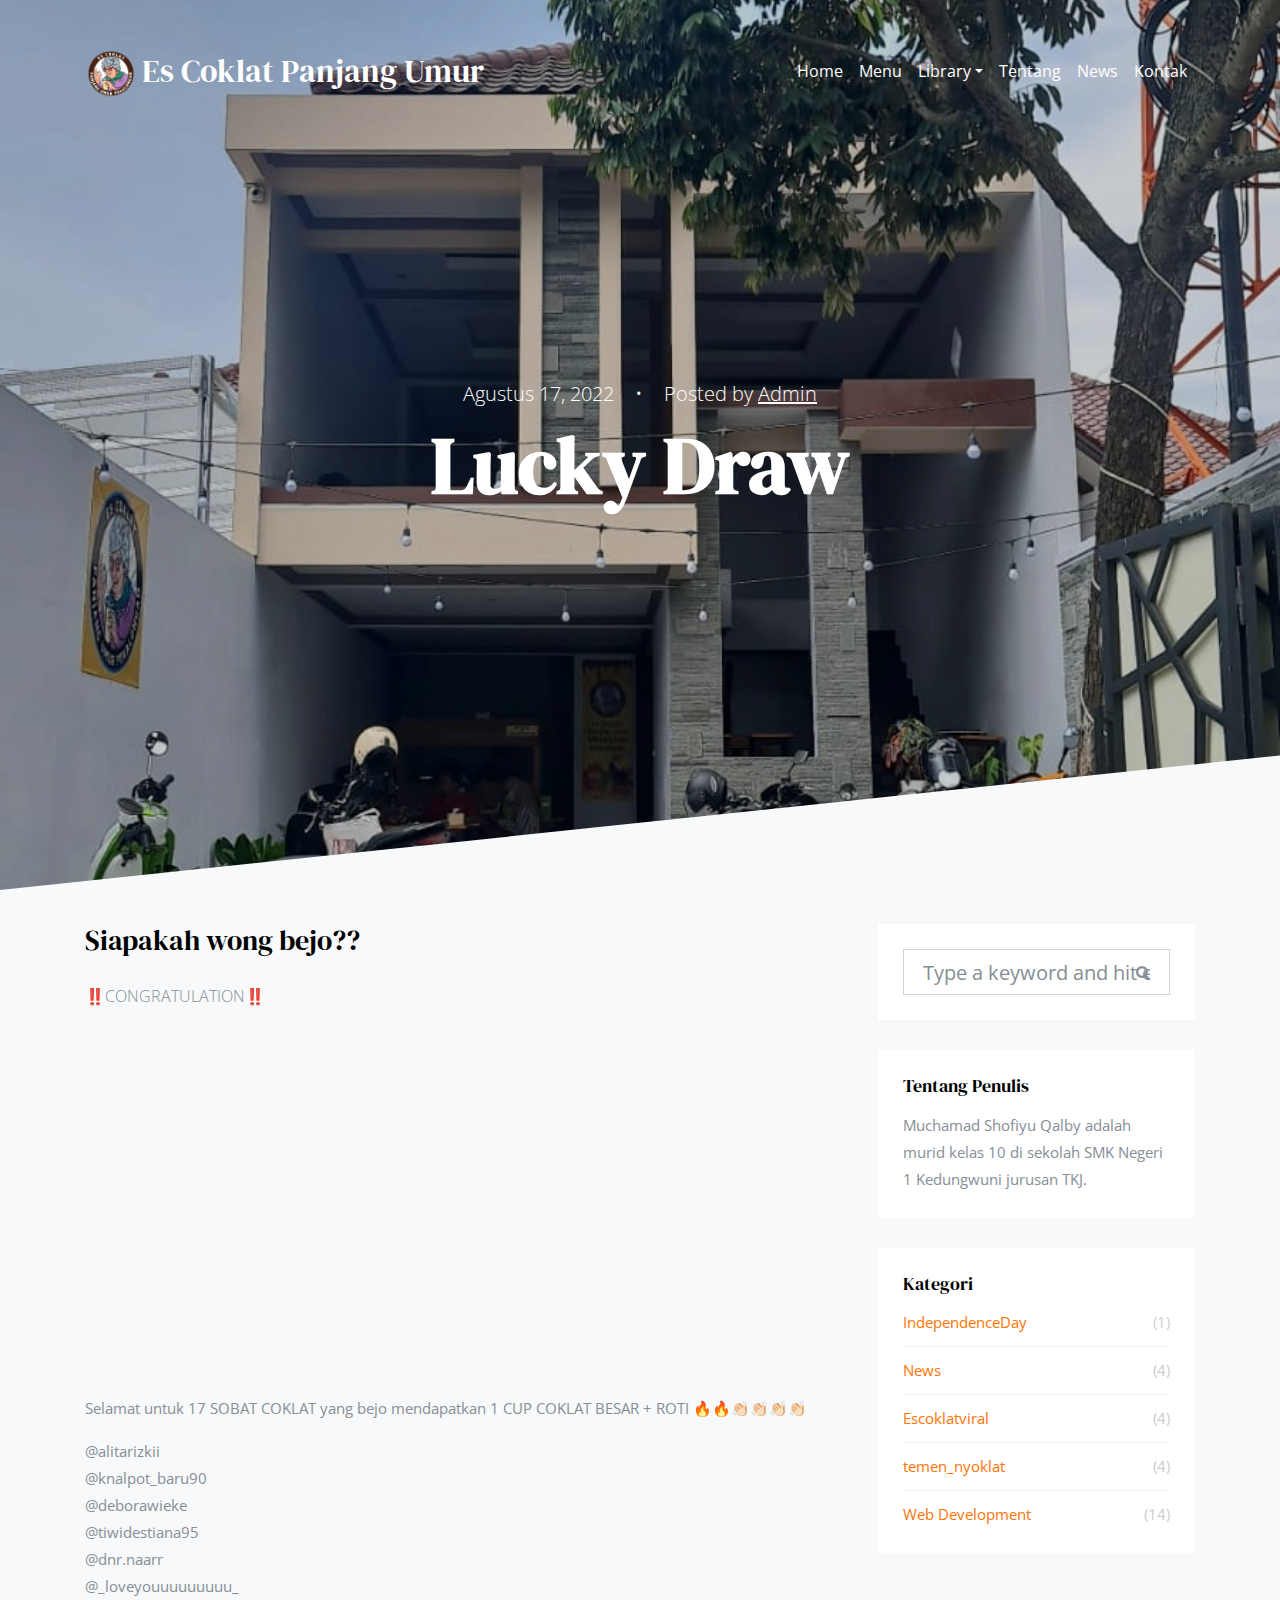
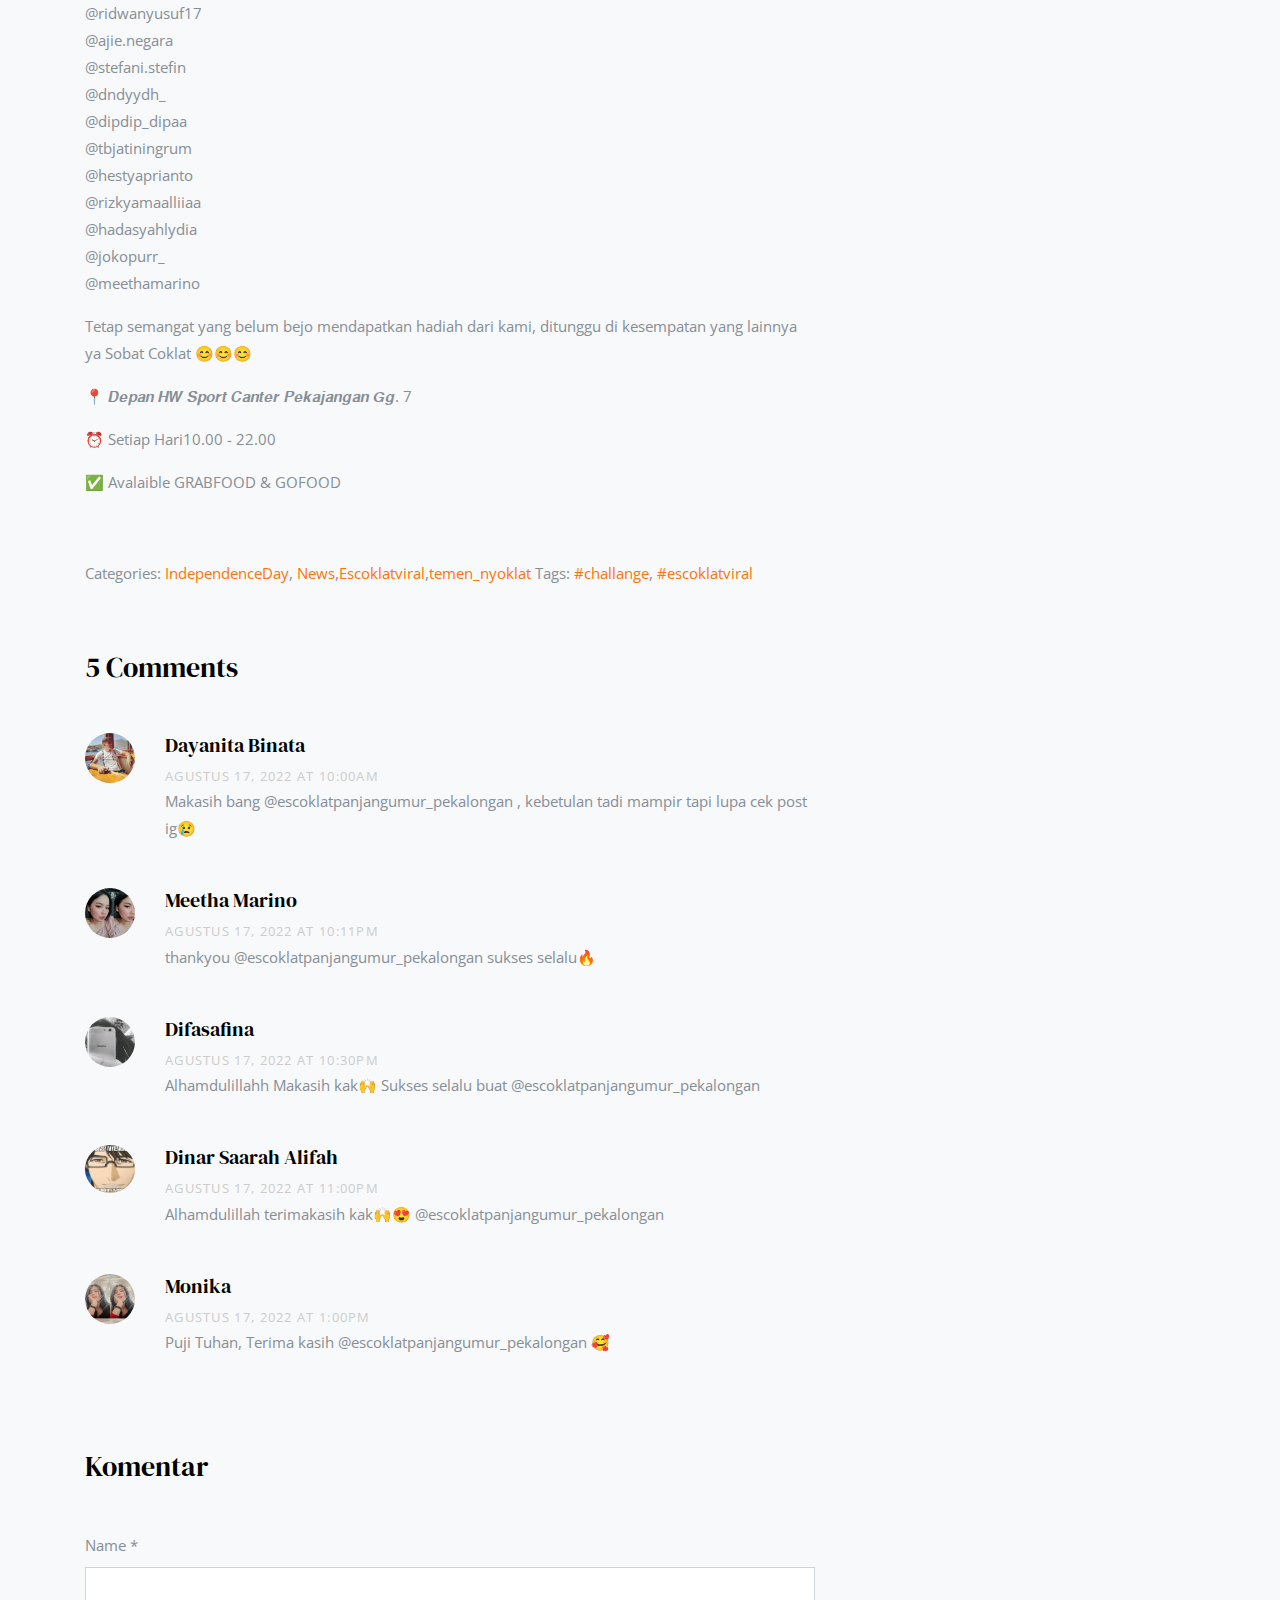
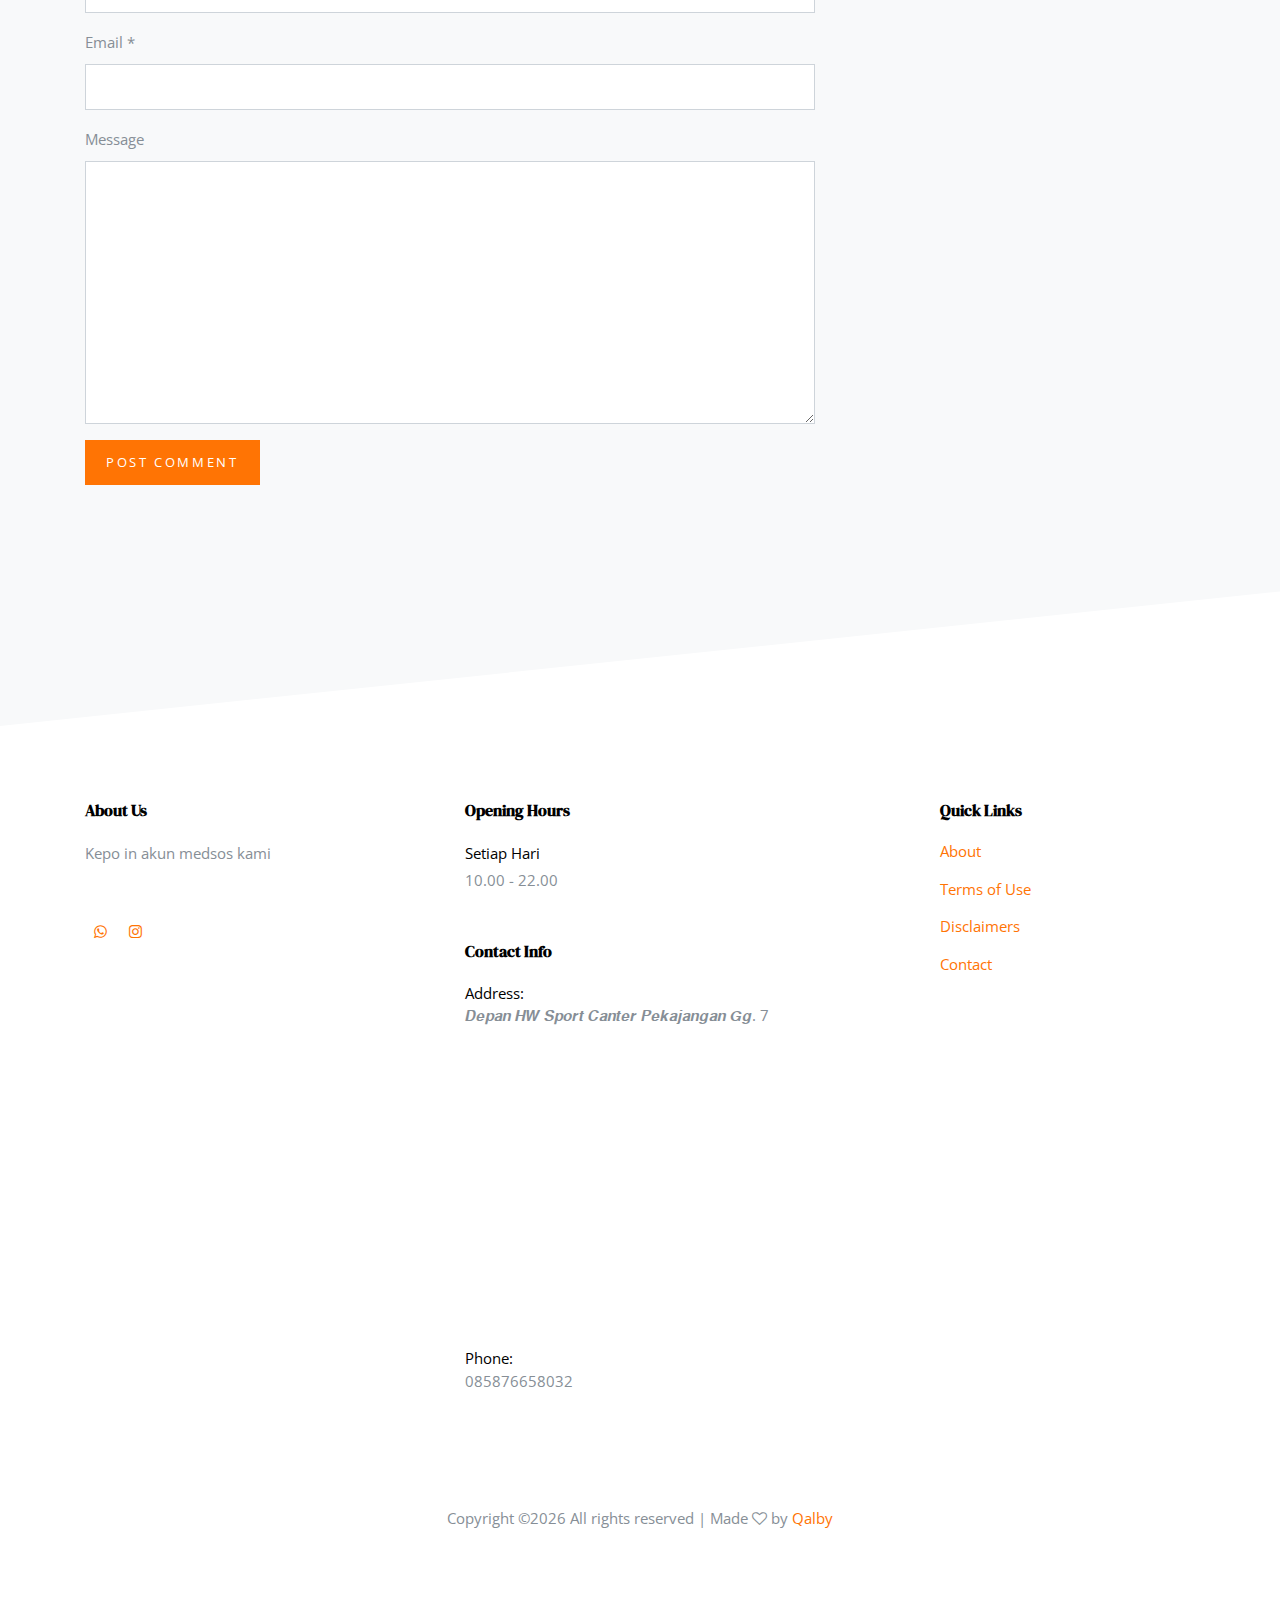
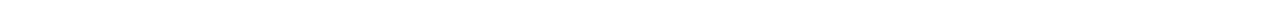
<file: pengumuman.html>
<!DOCTYPE html>
<html lang="en">
  <head>
    <title>Es coklat panjang umur</title>
    <meta charset="utf-8">
    <meta name="viewport" content="width=device-width, initial-scale=1, shrink-to-fit=no">

    <link href="https://fonts.googleapis.com/css?family=Open+Sans:300,400,700,800|DM+Serif+Display:400,400i&display=swap" rel="stylesheet">

    <link rel="shortcut icon" href="img/logo.png">

    <link href="https://fonts.googleapis.com/css?family=Open+Sans:300,400,700,800" rel="stylesheet">

    <link rel="stylesheet" href="css/bootstrap.css">
    <link rel="stylesheet" href="css/animate.css">
    <link rel="stylesheet" href="css/owl.carousel.min.css">
    <link rel="stylesheet" href="css/aos.css">

    <link rel="stylesheet" href="css/magnific-popup.css">


    <link rel="stylesheet" href="fonts/ionicons/css/ionicons.min.css">
    <link rel="stylesheet" href="fonts/fontawesome/css/font-awesome.min.css">
    <link rel="stylesheet" href="fonts/flaticon/font/flaticon.css">

    <!-- Theme Style -->
    <link rel="stylesheet" href="css/style.css">
  </head>
  <body>
    
    <header role="banner">
      <nav class="navbar navbar-expand-md navbar-dark bg-dark">
        <div class="container">
          <a class="navbar-brand" href="index.html"><img src="img/logo.png" width="50" height="50"> Es Coklat Panjang Umur</a>
          <button class="navbar-toggler" type="button" data-toggle="collapse" data-target="#navbarsExample05" aria-controls="navbarsExample05" aria-expanded="false" aria-label="Toggle navigation">
            <span class="navbar-toggler-icon"></span>
          </button>

          <div class="collapse navbar-collapse" id="navbarsExample05">
            <ul class="navbar-nav ml-auto pl-lg-5 pl-0">
              <li class="nav-item">
                <a class="nav-link" href="index.html">Home</a>
              </li>
              <li class="nav-item">
                <a class="nav-link" href="Menu.html">Menu</a>
              </li>
              <li class="nav-item dropdown">
                <a class="nav-link dropdown-toggle" href="Library.html" id="dropdown04" data-toggle="dropdown" aria-haspopup="true" aria-expanded="false">Library</a>
                <div class="dropdown-menu" aria-labelledby="dropdown04">
                  <a class="dropdown-item" href="galeri.html">Galeri</a>
                  <a class="dropdown-item" href="Library.html">Cabang</a>
                  <a class="dropdown-item" href="francise.html">Franchise</a>
                </div>
              </li>
              <li class="nav-item">
                <a class="nav-link" href="tentang.html">Tentang</a>
              </li>
              <li class="nav-item">
                <a class="nav-link" href="news.html">News</a>
              </li>
              <li class="nav-item">
                <a class="nav-link" href="contact.html">Kontak</a>
              </li>
            </ul>

            
            
          </div>
        </div>
      </nav>
    </header>
    <!-- END header -->
    
    <div class="slider-wrap">
      <div class="slider-item" style="background-image: url('img/header.jpg');">
        
        <div class="container">
          <div class="row slider-text align-items-center justify-content-center">
            <div class="col-md-8 text-center col-sm-12 ">
              <p class="mb-2" data-aos="fade-up">Agustus 17, 2022 <span class="mx-3">&bullet;</span> Posted by <a href="https://www.instagram.com/shfylqlby/" target="_">Admin</a></p>
              <h1 data-aos="fade-up" data-aos-delay="100">Lucky Draw</h1>
              
            </div>
          </div>
        </div>

      </div>
    <!-- END slider -->
    </div> 
   
  

    <section class="section pt-4 bg-light">
      <div class="container">
        <div class="row">
          <div class="col-lg-8 blog-content">
            <h3 class="mb-4">Siapakah wong bejo??</h3>
            <p class="lead">‼️CONGRATULATION‼️</p>
            <p><iframe width="560" height="345" src="https://www.youtube.com/embed/6MSKHnao5wU" title="Lucky Draw" frameborder="0" allow="accelerometer; autoplay; clipboard-write; encrypted-media; gyroscope; picture-in-picture" allowfullscreen></iframe></p>
            <p>Selamat untuk 17 SOBAT COKLAT yang bejo mendapatkan 1 CUP COKLAT BESAR + ROTI 🔥🔥👏🏻👏🏻👏🏻👏🏻</p>

            <p>@alitarizkii<br>
              @knalpot_baru90<br>
              @deborawieke<br>
              @tiwidestiana95<br>
              @dnr.naarr<br>
              @_loveyouuuuuuuuu_<br>
              @ridwanyusuf17<br>
              @ajie.negara<br>
              @stefani.stefin<br>
              @dndyydh_<br>
              @dipdip_dipaa<br>
              @tbjatiningrum<br>
              @hestyaprianto<br>
              @rizkyamaalliiaa<br>
              @hadasyahlydia<br>
              @jokopurr_<br>
              @meethamarino<br></p>
            <p>Tetap semangat yang belum bejo mendapatkan hadiah dari kami, ditunggu di kesempatan yang lainnya ya Sobat Coklat 😊😊😊</p>
            <p>📍 𝑫𝒆𝒑𝒂𝒏 𝑯𝑾 𝑺𝒑𝒐𝒓𝒕 𝑪𝒂𝒏𝒕𝒆𝒓 𝑷𝒆𝒌𝒂𝒋𝒂𝒏𝒈𝒂𝒏 𝑮𝒈. 7</p>
            <p>⏰ Setiap Hari</strong>10.00 - 22.00</p>
            <p>✅ Avalaible GRABFOOD & GOFOOD</p>
            <div class="pt-5">
              <p>Categories:  <a href="#">IndependenceDay</a>, <a href="#">News</a>,<a href="#">Escoklatviral</a>,<a href="#">temen_nyoklat</a> Tags: <a href="#">#challange</a>, <a href="#">#escoklatviral</a></p>
            </div>


            <div class="pt-5">
              <h3 class="mb-5">5 Comments</h3>
              <ul class="comment-list">
                <li class="comment">
                  <div class="vcard bio">
                    <img src="img/dayanitabinata.jpg" alt="Image placeholder">
                  </div>
                  <div class="comment-body">
                    <h3>Dayanita Binata</h3>
                    <div class="meta">Agustus 17, 2022 at 10:00am</div>
                    <p>Makasih bang @escoklatpanjangumur_pekalongan , kebetulan tadi mampir tapi lupa cek post ig😢</p>
                    </div>
                </li>

                <li class="comment">
                  <div class="vcard bio">
                    <img src="img/Meetha Marino.jpg" alt="Image placeholder">
                  </div>
                  <div class="comment-body">
                    <h3>Meetha Marino</h3>
                    <div class="meta">Agustus 17, 2022 at 10:11pm</div>
                    <p>thankyou @escoklatpanjangumur_pekalongan sukses selalu🔥</p>
                    </div>
                </li>

                <li class="comment">
                  <div class="vcard bio">
                    <img src="img/difasafina.jpg" alt="Image placeholder">
                  </div>
                  <div class="comment-body">
                    <h3>Difasafina</h3>
                    <div class="meta">Agustus 17, 2022 at 10:30pm</div>
                    <p>Alhamdulillahh Makasih kak🙌 Sukses selalu buat @escoklatpanjangumur_pekalongan</p>
                    </div>
                </li>

                <li class="comment">
                  <div class="vcard bio">
                    <img src="img/omaga.jpg" alt="Image placeholder">
                  </div>
                  <div class="comment-body">
                    <h3>Dinar Saarah Alifah</h3>
                    <div class="meta">Agustus 17, 2022 at 11:00pm</div>
                    <p>Alhamdulillah terimakasih kak🙌😍 @escoklatpanjangumur_pekalongan</p>
                    </div>
                </li>

                <li class="comment">
                  <div class="vcard bio">
                    <img src="img/monika.jpg" alt="Image placeholder">
                  </div>
                  <div class="comment-body">
                    <h3>Monika</h3>
                    <div class="meta">Agustus 17, 2022 at 1:00pm</div>
                    <p>Puji Tuhan, Terima kasih @escoklatpanjangumur_pekalongan 🥰</p>
                    </div>
                </li>

              </ul>
              <!-- END comment-list -->
              
              <div class="comment-form-wrap pt-5">
                <h3 class="mb-5">Komentar</h3>
                <form action="#" class="">
                  <div class="form-group">
                    <label for="name">Name *</label>
                    <input type="text" class="form-control" id="name">
                  </div>
                  <div class="form-group">
                    <label for="email">Email *</label>
                    <input type="email" class="form-control" id="email">
                  </div>

                  <div class="form-group">
                    <label for="message">Message</label>
                    <textarea name="" id="message" cols="30" rows="10" class="form-control"></textarea>
                  </div>
                  <div class="form-group">
                    <input type="submit" value="Post Comment" class="btn btn-primary btn-md">
                  </div>

                </form>
              </div>
            </div>

          </div>
          <div class="col-lg-4 sidebar pl-lg-5">
            <div class="sidebar-box">
              <form action="#" class="search-form">
                <div class="form-group">
                  <span class="icon fa fa-search"></span>
                  <input type="text" class="form-control form-control-lg" placeholder="Type a keyword and hit enter">
                </div>
              </form>
            </div>
            <div class="sidebar-box">
              <h3>Tentang Penulis</h3>
              <p>Muchamad Shofiyu Qalby adalah murid kelas 10 di sekolah SMK Negeri 1 Kedungwuni jurusan TKJ.</p>
            </div>

            <div class="sidebar-box">
              <div class="categories">
                <h3>Kategori</h3>
                <li><a href="lomba-17.html">IndependenceDay <span>(1)</span></a></li>
                <li><a href="news.html">News <span>(4)</span></a></li>
                <li><a href="news.html">Escoklatviral <span>(4)</span></a></li>
                <li><a href="news.html">temen_nyoklat <span>(4)</span></a></li>
                <li><a href="#">Web Development <span>(14)</span></a></li>
              </div>
            </div>
            
          </div>
        </div>
      </div>
    </section>
    

   

    <footer class="site-footer" role="contentinfo">
      
      <div class="container">
        <div class="row mb-5">
          <div class="col-md-4 mb-5">
            <h3>About Us</h3>
            <p class="mb-5">Kepo in akun medsos kami</p>
            <ul class="list-unstyled footer-link d-flex footer-social">
              <li><a href="https://bit.ly/3rV3Z4i" class="p-2"><span class="fa fa-whatsapp"></span></a></li>
              <li><a href="https://www.instagram.com/escoklatpanjangumur_pekalongan/" class="p-2"><span class="fa fa-instagram"></span></a></li>
            </ul>

          </div>
          <div class="col-md-5 mb-5">
            <div class="mb-5">
              <h3>Opening Hours</h3>
              <p><strong class="d-block font-weight-normal text-black">Setiap Hari</strong>10.00 - 22.00</p>
            </div>
            <div>
              <h3>Contact Info</h3>
              <ul class="list-unstyled footer-link">
                <li class="d-block">
                  <span class="d-block text-black">Address:</span>
                  <span>𝑫𝒆𝒑𝒂𝒏 𝑯𝑾 𝑺𝒑𝒐𝒓𝒕 𝑪𝒂𝒏𝒕𝒆𝒓 𝑷𝒆𝒌𝒂𝒋𝒂𝒏𝒈𝒂𝒏 𝑮𝒈. 7</span>
                <span><iframe src="https://www.google.com/maps/embed?pb=!1m14!1m8!1m3!1d3960.5033856968494!2d109.654016!3d-6.949792!3m2!1i1024!2i768!4f13.1!3m3!1m2!1s0x2e702167b42dab4d%3A0x829059a04c651740!2sGg.%207%20No.7%2C%20Ambo%20Lor%2C%20Ambokembang%2C%20Kec.%20Kedungwuni%2C%20Kabupaten%20Pekalongan%2C%20Jawa%20Tengah%2051173!5e0!3m2!1sid!2sid!4v1665816912853!5m2!1sid!2sid" width="400" height="300" style="border:0;" allowfullscreen="" loading="lazy" referrerpolicy="no-referrer-when-downgrade"></iframe></span></li>
                <li class="d-block"><span class="d-block text-black">Phone:</span><span>085876658032</span></li>
              </ul>
            </div>
          </div>
          <div class="col-md-3 mb-5">
            <h3>Quick Links</h3>
            <ul class="list-unstyled footer-link">
              <li><a href="#">About</a></li>
              <li><a href="#">Terms of Use</a></li>
              <li><a href="#">Disclaimers</a></li>
              <li><a href="#">Contact</a></li>
            </ul>
          </div>
          <div class="col-md-3">
          
          </div>
        </div>
        <div class="row">
          <div class="col-12 text-md-center text-left">
            <p>
            <!-- Link back to Colorlib can't be removed. Template is licensed under CC BY 3.0. -->
Copyright &copy;<script>document.write(new Date().getFullYear());</script> All rights reserved | Made <i class="fa fa-heart-o" aria-hidden="true"></i> by <a href="https://www.instagram.com/shfylqlby/" target="_blank">Qalby</a>
<!-- Link back to Colorlib can't be removed. Template is licensed under CC BY 3.0. -->

            </p>
          </div>
        </div>
      </div>
    <!-- END footer -->

    <!-- loader -->
    <div id="loader" class="show fullscreen"><svg class="circular" width="48px" height="48px"><circle class="path-bg" cx="24" cy="24" r="22" fill="none" stroke-width="4" stroke="#eeeeee"/><circle class="path" cx="24" cy="24" r="22" fill="none" stroke-width="4" stroke-miterlimit="10" stroke="#cf1d16"/></svg></div>

    <script src="js/jquery-3.2.1.min.js"></script>
    <script src="js/popper.min.js"></script>
    <script src="js/bootstrap.min.js"></script>
    <script src="js/owl.carousel.min.js"></script>
    <script src="js/jquery.waypoints.min.js"></script>
    <script src="js/aos.js"></script>

    <script src="js/jquery.magnific-popup.min.js"></script>
    <script src="js/magnific-popup-options.js"></script>
    

    <script src="js/main.js"></script>
    
  </body>
</html>
</file>
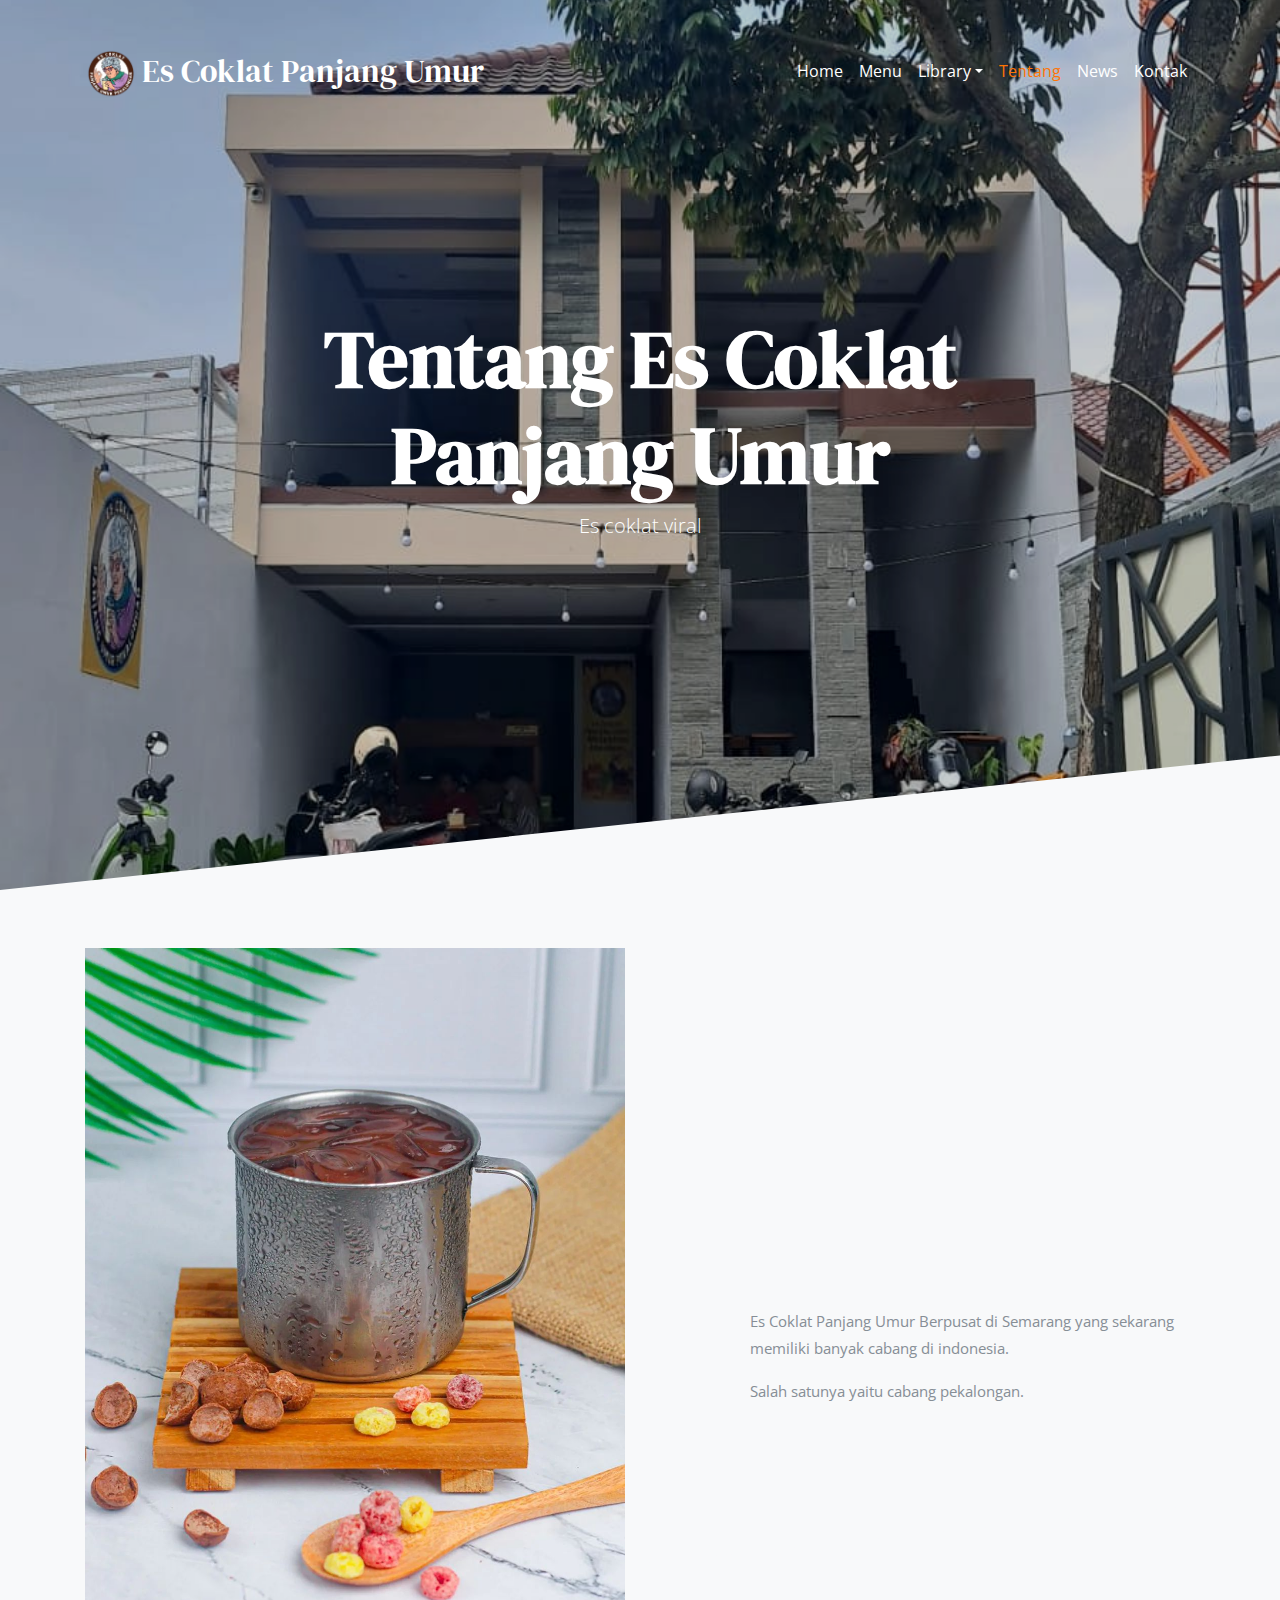
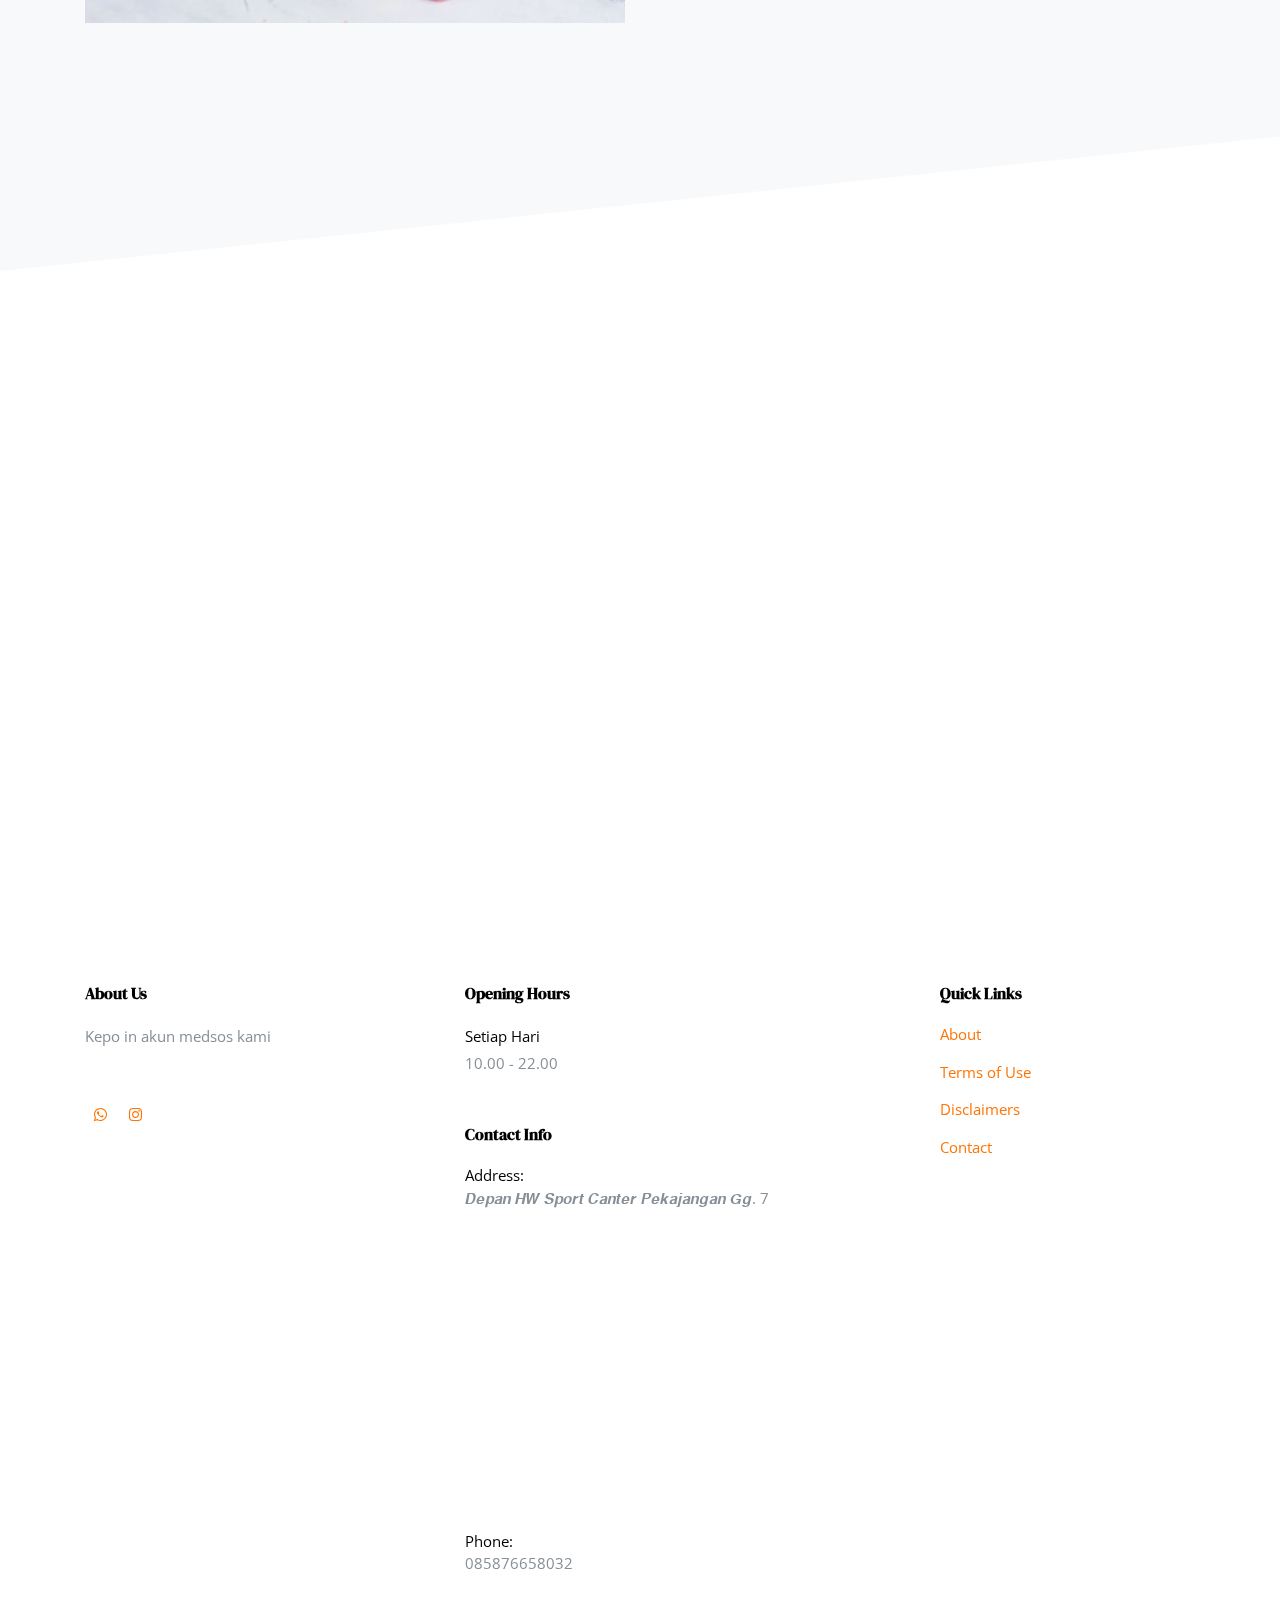
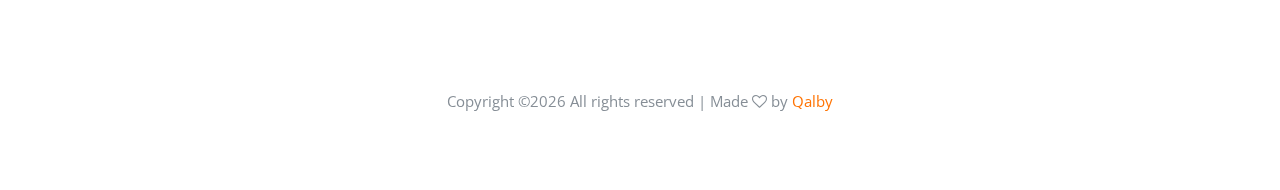
<file: tentang.html>
<!DOCTYPE html>
<html lang="en">
  <head>
    <title>Es coklat panjang umur</title>
    <meta charset="utf-8">
    <meta name="viewport" content="width=device-width, initial-scale=1, shrink-to-fit=no">

    <link href="https://fonts.googleapis.com/css?family=Open+Sans:300,400,700,800|DM+Serif+Display:400,400i&display=swap" rel="stylesheet">

    <link rel="shortcut icon" href="img/logo.png">

    <link href="https://fonts.googleapis.com/css?family=Open+Sans:300,400,700,800" rel="stylesheet">

    <link rel="stylesheet" href="css/bootstrap.css">
    <link rel="stylesheet" href="css/animate.css">
    <link rel="stylesheet" href="css/owl.carousel.min.css">
    <link rel="stylesheet" href="css/aos.css">

    <link rel="stylesheet" href="css/magnific-popup.css">


    <link rel="stylesheet" href="fonts/ionicons/css/ionicons.min.css">
    <link rel="stylesheet" href="fonts/fontawesome/css/font-awesome.min.css">
    <link rel="stylesheet" href="fonts/flaticon/font/flaticon.css">

    <!-- Theme Style -->
    <link rel="stylesheet" href="css/style.css">
  </head>
  <body>
    
    <header role="banner">
      <nav class="navbar navbar-expand-md navbar-dark bg-dark">
        <div class="container">
          <a class="navbar-brand" href="index.html"><img src="img/logo.png" width="50" height="50" class="bro"> Es Coklat Panjang Umur</a>
          <button class="navbar-toggler" type="button" data-toggle="collapse" data-target="#navbarsExample05" aria-controls="navbarsExample05" aria-expanded="false" aria-label="Toggle navigation">
            <span class="navbar-toggler-icon"></span>
          </button>

          <div class="collapse navbar-collapse" id="navbarsExample05">
            <ul class="navbar-nav ml-auto pl-lg-5 pl-0">
              <li class="nav-item">
                <a class="nav-link" href="index.html">Home</a>
              </li>
              <li class="nav-item">
                <a class="nav-link" href="Menu.html">Menu</a>
              </li>
              <li class="nav-item dropdown">
                <a class="nav-link dropdown-toggle" href="Library.html" id="dropdown04" data-toggle="dropdown" aria-haspopup="true" aria-expanded="false">Library</a>
                <div class="dropdown-menu" aria-labelledby="dropdown04">
                  <a class="dropdown-item" href="galeri.html">Galeri</a>
                  <a class="dropdown-item" href="Library.html">Cabang</a>
                  <a class="dropdown-item" href="francise.html">Franchise</a>
                </div>
              </li>
              <li class="nav-item">
                <a class="nav-link active" href="tentang.html">Tentang</a>
              </li>
              <li class="nav-item">
                <a class="nav-link" href="news.html">News</a>
              </li>
              <li class="nav-item">
                <a class="nav-link" href="contact.html">Kontak</a>
              </li>
            </ul>

            
            
          </div>
        </div>
      </nav>
    </header>
    <!-- END header -->
    
    <div class="slider-wrap">
      <div class="slider-item" style="background-image: url('img/header.jpg');">
        
        <div class="container">
          <div class="row slider-text align-items-center justify-content-center">
            <div class="col-md-8 text-center col-sm-12 ">
              <h1 data-aos="fade-up">Tentang Es Coklat Panjang Umur</h1>
              <p class="mb-5" data-aos="fade-up" data-aos-delay="100">Es coklat viral</p>
            </div>
          </div>
        </div>

      </div>
    <!-- END slider -->
    </div> 
    

    <section class="section bg-light py-5  bottom-slant-gray">
      <div class="container">
        <div class="row align-items-center">

          <div class="col-lg-6">
            <img src="img/tentang.jpg" alt="Image" class="img-fluid">
          </div>
          <div class="col-lg-5 ml-auto">
            <div class="text-left heading-wrap">
              <h2 data-aos="fade-up">Es Coklat Panjang Umur </h2>
            </div>
            <!-- <h3 class="mb-4">Welcome To Our Restaurant</h3> -->
            <p>Es Coklat Panjang Umur Berpusat di Semarang yang sekarang memiliki banyak cabang di indonesia.</p>
            <p>Salah satunya yaitu cabang pekalongan.</p>
          </div>
          
        </div>
      </div>
    </section>
    

    <section class="section pb-0">
      <div class="container">
        <div class="row mb-5 justify-content-center" data-aos="fade">
            <div class="col-md-7 text-center heading-wrap">
              <h2 data-aos="fade-up">Best &amp; Good</h2>
            </div>
          </div>
        <div class="row align-items-center">
          <div class="col-lg-4">
            <img src="img/galeri.jpg" alt="Image" class="img-fluid about_img_1" data-aos="fade" data-aos-delay="200">
          </div>
          <div class="col-lg-4">
            <img src="img/galeri1.jpg" alt="Image" class="img-fluid about_img_1" data-aos="fade" data-aos-delay="200">
          </div>
          <div class="col-lg-4">
            <img src="img/galeri2.jpg" alt="Image" class="img-fluid about_img_1" data-aos="fade" data-aos-delay="500">
          </div>
        </div>
      </div>
    </section>

    <footer class="site-footer" role="contentinfo">
      
      <div class="container">
        <div class="row mb-5">
          <div class="col-md-4 mb-5">
            <h3>About Us</h3>
            <p class="mb-5">Kepo in akun medsos kami</p>
            <ul class="list-unstyled footer-link d-flex footer-social">
              <li><a href="https://bit.ly/3rV3Z4i" class="p-2"><span class="fa fa-whatsapp"></span></a></li>
              <li><a href="https://www.instagram.com/escoklatpanjangumur_pekalongan/" class="p-2"><span class="fa fa-instagram"></span></a></li>
            </ul>

          </div>
          <div class="col-md-5 mb-5">
            <div class="mb-5">
              <h3>Opening Hours</h3>
              <p><strong class="d-block font-weight-normal text-black">Setiap Hari</strong>10.00 - 22.00</p>
            </div>
            <div>
              <h3>Contact Info</h3>
              <ul class="list-unstyled footer-link">
                <li class="d-block">
                  <span class="d-block text-black">Address:</span>
                  <span>𝑫𝒆𝒑𝒂𝒏 𝑯𝑾 𝑺𝒑𝒐𝒓𝒕 𝑪𝒂𝒏𝒕𝒆𝒓 𝑷𝒆𝒌𝒂𝒋𝒂𝒏𝒈𝒂𝒏 𝑮𝒈. 7</span>
                <span><iframe src="https://www.google.com/maps/embed?pb=!1m14!1m8!1m3!1d3960.5033856968494!2d109.654016!3d-6.949792!3m2!1i1024!2i768!4f13.1!3m3!1m2!1s0x2e702167b42dab4d%3A0x829059a04c651740!2sGg.%207%20No.7%2C%20Ambo%20Lor%2C%20Ambokembang%2C%20Kec.%20Kedungwuni%2C%20Kabupaten%20Pekalongan%2C%20Jawa%20Tengah%2051173!5e0!3m2!1sid!2sid!4v1665816912853!5m2!1sid!2sid" width="400" height="300" style="border:0;" allowfullscreen="" loading="lazy" referrerpolicy="no-referrer-when-downgrade"></iframe></span></li>
                <li class="d-block"><span class="d-block text-black">Phone:</span><span>085876658032</span></li>
              </ul>
            </div>
          </div>
          <div class="col-md-3 mb-5">
            <h3>Quick Links</h3>
            <ul class="list-unstyled footer-link">
              <li><a href="#">About</a></li>
              <li><a href="#">Terms of Use</a></li>
              <li><a href="#">Disclaimers</a></li>
              <li><a href="#">Contact</a></li>
            </ul>
          </div>
          <div class="col-md-3">
          
          </div>
        </div>
        <div class="row">
          <div class="col-12 text-md-center text-left">
            <p>
            <!-- Link back to Colorlib can't be removed. Template is licensed under CC BY 3.0. -->
Copyright &copy;<script>document.write(new Date().getFullYear());</script> All rights reserved | Made <i class="fa fa-heart-o" aria-hidden="true"></i> by <a href="https://www.instagram.com/shfylqlby/" target="_blank">Qalby</a>
<!-- Link back to Colorlib can't be removed. Template is licensed under CC BY 3.0. -->

            </p>
          </div>
        </div>
      </div>
    </footer>
    <!-- END footer -->

    <!-- loader -->
    <div id="loader" class="show fullscreen"><svg class="circular" width="48px" height="48px"><circle class="path-bg" cx="24" cy="24" r="22" fill="none" stroke-width="4" stroke="#eeeeee"/><circle class="path" cx="24" cy="24" r="22" fill="none" stroke-width="4" stroke-miterlimit="10" stroke="#cf1d16"/></svg></div>

    <script src="js/jquery-3.2.1.min.js"></script>
    <script src="js/popper.min.js"></script>
    <script src="js/bootstrap.min.js"></script>
    <script src="js/owl.carousel.min.js"></script>
    <script src="js/jquery.waypoints.min.js"></script>
    <script src="js/aos.js"></script>

    <script src="js/jquery.magnific-popup.min.js"></script>
    <script src="js/magnific-popup-options.js"></script>
    

    <script src="js/main.js"></script>
    
  </body>
</html>
</file>
<file: fonts/flaticon/font/flaticon.css>
/*
  	Flaticon icon font: Flaticon
  	Creation date: 02/05/2019 01:22
  	*/

@font-face {
  font-family: "Flaticon";
  src: url("./Flaticon.eot");
  src: url("./Flaticon.eot?#iefix") format("embedded-opentype"),
       url("./Flaticon.woff2") format("woff2"),
       url("./Flaticon.woff") format("woff"),
       url("./Flaticon.ttf") format("truetype"),
       url("./Flaticon.svg#Flaticon") format("svg");
  font-weight: normal;
  font-style: normal;
}

@media screen and (-webkit-min-device-pixel-ratio:0) {
  @font-face {
    font-family: "Flaticon";
    src: url("./Flaticon.svg#Flaticon") format("svg");
  }
}

[class^="flaticon-"]:before, [class*=" flaticon-"]:before,
[class^="flaticon-"]:after, [class*=" flaticon-"]:after {   
  font-family: Flaticon;
        font-style: normal;
/* Better Font Rendering =========== */
  -webkit-font-smoothing: antialiased;
  -moz-osx-font-smoothing: grayscale;
}

.flaticon-dinner:before { content: "\f100"; }
.flaticon-hot-coffee-rounded-cup-on-a-plate-from-side-view:before { content: "\f101"; }
.flaticon-alcohol:before { content: "\f102"; }
.flaticon-fish:before { content: "\f103"; }
.flaticon-meat:before { content: "\f104"; }
.flaticon-cook:before { content: "\f105"; }
</file>
<file: css/style.css>
html{overflow-x:hidden}body{background:#fff;font-family:"Open Sans", Arial, sans-serif;font-weight:400;font-size:15px;line-height:1.8;color:#868e96}a{-webkit-transition:.3s all ease;-o-transition:.3s all ease;transition:.3s all ease;text-decoration:none}a:hover{text-decoration:none}h1,h2,h3,h4,h5{color:#000;font-family:"DM Serif Display", serif}.btn,.form-control{outline:none;-webkit-box-shadow:none!important;box-shadow:none!important;border-radius:0px!important}.btn:active,.btn:focus,.form-control:active,.form-control:focus{outline:none}.form-control{-webkit-box-shadow:none!important;box-shadow:none!important;height:46px;border-width:1px}.form-control:active,.form-control:focus{border-color:#ff7404}textarea.form-control{height:inherit}.btn{font-size:13px;text-transform:uppercase;letter-spacing:.2em}.btn.btn-primary{color:#fff;border-width:2px}.btn.btn-primary:active,.btn.btn-primary:focus,.btn.btn-primary:hover{border-color:#ff9037;background:#ff9037}.btn.btn-sm{font-size:12px}.btn.btn-outline-primary{border-width:2px;color:#ff7404}.btn.btn-outline-primary:active,.btn.btn-outline-primary:focus,.btn.btn-outline-primary:hover{color:#fff}.btn.btn-outline-white{border-width:2px;border-color:#fff;color:#fff}.btn.btn-outline-white:focus,.btn.btn-outline-white:hover{background:#fff;color:#000!important;border-width:2px}.btn:hover{text-decoration:none}header{position:absolute;top:0;left:0;width:100%;z-index:5;padding:0px 0}@media (min-width:768px){header{padding:30px 0}}header .navbar-brand{font-family:"DM Serif Display", serif;font-size:2rem}header .navbar-brand.absolute{position:absolute}@media (max-width:991px){header .navbar-brand.absolute{position:relative}}header .navbar-brand span{color:#ff7404}@media (min-width:768px){header .navbar-brand span{color:#ced4da}}header .navbar{background:black!important;padding-top:.5rem;padding-bottom:.5rem}@media (min-width:768px){header .navbar{padding-top:0;padding-bottom:0;background:none!important;position:relative}}header .navbar .nav-link{padding:1.7rem 1rem;outline:none!important;font-size:1rem;color:white!important}@media (max-width:1199px){header .navbar .nav-link{padding:.5rem 0rem}}header .navbar .nav-link.active{color:#ff7404!important}header .navbar .dropdown-menu{font-size:14px;border-radius:4px;border:none;-webkit-box-shadow:0 2px 30px 0px rgba(0, 0, 0, 0.2);box-shadow:0 2px 30px 0px rgba(0, 0, 0, 0.2);min-width:13em;margin-top:-10px}header .navbar .dropdown-menu:before{bottom:100%;left:10%;border:solid transparent;content:" ";height:0;width:0;position:absolute;pointer-events:none;border-bottom-color:#fff;border-width:7px}@media (max-width:991px){header .navbar .dropdown-menu:before{display:none}}header .navbar .dropdown-menu .dropdown-item:hover{background:#ff7404;color:#fff}header .navbar .dropdown-menu .dropdown-item.active{background:#ff7404;color:#fff}header .navbar .dropdown-menu a{padding-top:7px;padding-bottom:7px}header .navbar .cta-btn a{background:#ff7404;color:#fff!important;text-transform:uppercase;font-size:.8rem;padding:15px 20px!important;line-height:1;font-weight:bold;-webkit-transition:.3s all ease;-o-transition:.3s all ease;transition:.3s all ease}header .navbar .cta-btn a:hover{background:#fff;color:#ff7404!important;-webkit-box-shadow:2px 0 30px -5px rgba(0, 0, 0, 0.2);box-shadow:2px 0 30px -5px rgba(0, 0, 0, 0.2)}.half .image,.half .text{width:50%}@media (max-width:991px){.half .image,.half .text{width:100%}}.half .text{padding:7%}.half .image{background-size:cover;background-position:center center}@media (max-width:991px){.half .image{height:350px}}.section-heading h2{font-size:50px}.section-heading .small-sub-heading{font-size:14px;color:#ff7404}.blog .media h3{font-size:20px;margin-bottom:10px}.blog .media .post-meta{font-size:14px;letter-spacing:.2em;text-transform:uppercase}.blog .media>a{width:40%}@media (max-width:767px){.blog .media>a{width:100%;margin-bottom:30px}}.item-dishes{position:relative;display:block;overflow:hidden}.item-dishes img{-webkit-transform:scale(1);-ms-transform:scale(1);transform:scale(1);-webkit-transition:.3s all ease-out;-o-transition:.3s all ease-out;transition:.3s all ease-out;z-index:1}.item-dishes:before{position:absolute;content:"";left:0;right:0;bottom:0;top:0;z-index:2;background:#000;opacity:.3}.item-dishes .text{z-index:3;position:absolute;top:50%;-webkit-transform:translateY(-50%);-ms-transform:translateY(-50%);transform:translateY(-50%);width:100%;text-align:center}.item-dishes .text .dishes-heading{font-size:30px;font-weight:700;max-width:500px;margin:0 auto;text-transform:uppercase;color:#fff}@media (max-width:991px){.item-dishes .text .dishes-heading{font-size:1.3rem}}.item-dishes .text .dishes-price{font-weight:700;font-size:50px;color:#fff;border:none!important;line-height:100px;border-radius:50%;-webkit-transition:.3s all ease;-o-transition:.3s all ease;transition:.3s all ease}.item-dishes:hover img{-webkit-transform:scale(1.1);-ms-transform:scale(1.1);transform:scale(1.1)}.item-dishes:hover .dishes-price{background:transparent;border:2px solid #fff}.heading-wrap{position:relative}.heading-wrap h2{font-size:50px;position:relative;padding-top:30px;z-index:2;font-weight:800}.heading-wrap h2:before{width:80px;height:2px;background:#ff7404;content:"";position:absolute;top:0;left:50%;-webkit-transform:translateX(-50%);-ms-transform:translateX(-50%);transform:translateX(-50%)}.heading-wrap.text-left h2:before{left:0;-webkit-transform:translateX(0%);-ms-transform:translateX(0%);transform:translateX(0%)}.heading-wrap .back-text,.heading-wrap .back-text-dark{z-index:0;line-height:1;top:.5em;left:50%;margin-top:-50px;-webkit-transform:translateX(-50%);-ms-transform:translateX(-50%);transform:translateX(-50%);font-weight:800;font-size:200px;position:absolute;width:100%;color:#f7f7f7;text-transform:uppercase}.heading-wrap .back-text-dark{color:#f2f2f2!important}.lead{font-size:16px}.testimonial p{font-size:20px;color:#000}.testimonial .author img{width:80px;height:80px;border-radius:50%}.testimonial .author .author-info{margin-top:20px}.testimonial .author h4{font-size:18px;margin-bottom:0}.testimonial .author p{color:#cccccc;font-size:14px}.blog,.sched{display:block;background-color:#fff}.blog .bg-image,.blog .text,.sched .bg-image,.sched .text{width:100%}@media (min-width:992px){.blog .bg-image,.blog .text,.sched .bg-image,.sched .text{width:50%}}.blog h3,.sched h3{font-size:20px}.blog .text,.sched .text{padding:30px}.blog .sched-time,.sched .sched-time{font-size:13px;color:#999999}.blog .bg-image,.sched .bg-image{background-size:cover;background-position:center center}@media (max-width:991px){.blog .bg-image,.sched .bg-image{height:200px}}@media (min-width:768px){.blog{margin-bottom:30px}}.blog .bg-image,.blog .text{width:100%}@media (min-width:992px){.blog .bg-image,.blog .text{width:100%}}.blog .bg-image{height:300px}.custom-icon{font-size:70px;color:#ff7404}.owl-carousel .owl-item{-webkit-transition:.3s all ease-in-out;-o-transition:.3s all ease-in-out;transition:.3s all ease-in-out;opacity:.2}.owl-carousel .owl-item.active{opacity:1}.owl-carousel .owl-nav{position:absolute;top:50%;width:100%}.owl-carousel .owl-nav .owl-next,.owl-carousel .owl-nav .owl-prev{position:absolute;-webkit-transform:translateY(-50%);-ms-transform:translateY(-50%);transform:translateY(-50%);margin-top:-10px;opacity:1;-webkit-transition:.3s all ease;-o-transition:.3s all ease;transition:.3s all ease}.owl-carousel .owl-nav .owl-next:active,.owl-carousel .owl-nav .owl-next:focus,.owl-carousel .owl-nav .owl-next:hover,.owl-carousel .owl-nav .owl-prev:active,.owl-carousel .owl-nav .owl-prev:focus,.owl-carousel .owl-nav .owl-prev:hover{outline:none;opacity:1}.owl-carousel .owl-nav .owl-next span:before,.owl-carousel .owl-nav .owl-prev span:before{font-size:40px}.owl-carousel .owl-nav .owl-prev{left:30px!important}.owl-carousel .owl-nav .owl-next{right:30px!important}.owl-carousel .owl-dots{text-align:center}.owl-carousel .owl-dots .owl-dot{width:10px;height:10px;margin:5px;border-radius:50%;background:none;background:#fff;opacity:.5}.owl-carousel .owl-dots .owl-dot.active{opacity:1}.owl-carousel.centernonloop2 .owl-dots,.owl-carousel.centernonloop .owl-dots{margin-top:50px}.owl-carousel.centernonloop2 .owl-dots.disabled,.owl-carousel.centernonloop .owl-dots.disabled{display:block!important}.owl-carousel.centernonloop2 .owl-dots .owl-dot,.owl-carousel.centernonloop .owl-dots .owl-dot{display:inline-block}.owl-carousel.centernonloop2 .owl-dots .owl-dot>span,.owl-carousel.centernonloop .owl-dots .owl-dot>span{display:inline-block;width:7px;height:7px;background:#ccc;-webkit-transition:.3s all ease-in-out;-o-transition:.3s all ease-in-out;transition:.3s all ease-in-out}.owl-carousel.centernonloop2 .owl-dots .owl-dot.active>span,.owl-carousel.centernonloop .owl-dots .owl-dot.active>span{background:#ff7404;-webkit-box-shadow:0 1px 5px 0px rgba(255, 116, 4, 0.3);box-shadow:0 1px 5px 0px rgba(255, 116, 4, 0.3)}.owl-carousel.centernonloop2 .owl-dots .owl-dot:active,.owl-carousel.centernonloop2 .owl-dots .owl-dot:focus,.owl-carousel.centernonloop .owl-dots .owl-dot:active,.owl-carousel.centernonloop .owl-dots .owl-dot:focus{outline:none}.owl-carousel.home-slider,.owl-carousel.home-slider-loop-false{z-index:1;position:relative}.owl-carousel.home-slider-loop-false .btn-link,.owl-carousel.home-slider .btn-link{color:#fff}.owl-carousel.home-slider-loop-false .owl-nav,.owl-carousel.home-slider .owl-nav{opacity:0;visibility:hidden;-webkit-transition:.3s all ease;-o-transition:.3s all ease;transition:.3s all ease}.owl-carousel.home-slider-loop-false .owl-nav button,.owl-carousel.home-slider .owl-nav button{color:#fff}.owl-carousel.home-slider-loop-false:focus .owl-nav,.owl-carousel.home-slider-loop-false:hover .owl-nav,.owl-carousel.home-slider:focus .owl-nav,.owl-carousel.home-slider:hover .owl-nav{opacity:1;visibility:visible}.owl-carousel.home-slider-loop-false .slider-item,.owl-carousel.home-slider .slider-item{background-size:cover;background-repeat:no-repeat;background-position:center center;height:calc(100vh);min-height:1000px;position:relative}.owl-carousel.home-slider-loop-false .slider-item:before,.owl-carousel.home-slider .slider-item:before{position:absolute;top:0;left:0;right:0;bottom:0;background:rgba(0, 0, 0, 0.2);content:""}.owl-carousel.home-slider-loop-false .slider-item .slider-text,.owl-carousel.home-slider .slider-item .slider-text{color:#fff;height:calc(100vh);min-height:1000px}.owl-carousel.home-slider-loop-false .slider-item .slider-text .child-name,.owl-carousel.home-slider .slider-item .slider-text .child-name{font-size:40px;color:#fff}.owl-carousel.home-slider-loop-false .slider-item .slider-text h1,.owl-carousel.home-slider .slider-item .slider-text h1{font-size:5rem;color:#fff;line-height:1.2;font-weight:800!important}@media (max-width:991px){.owl-carousel.home-slider-loop-false .slider-item .slider-text h1,.owl-carousel.home-slider .slider-item .slider-text h1{font-size:40px}}.owl-carousel.home-slider-loop-false .slider-item .slider-text p,.owl-carousel.home-slider .slider-item .slider-text p{font-size:20px;line-height:1.5;font-weight:300;color:white}.owl-carousel.home-slider-loop-false .slider-item .slider-text a,.owl-carousel.home-slider .slider-item .slider-text a{color:#fff;text-decoration:underline}.owl-carousel.home-slider-loop-false .slider-item .slider-text .btn,.owl-carousel.home-slider .slider-item .slider-text .btn{text-decoration:none}.owl-carousel.home-slider-loop-false.inner-page .slider-item,.owl-carousel.home-slider.inner-page .slider-item{height:calc(50vh - 117px);min-height:550px}.owl-carousel.home-slider-loop-false.inner-page .slider-item .slider-text,.owl-carousel.home-slider.inner-page .slider-item .slider-text{color:#fff;height:calc(50vh - 117px);min-height:550px}.owl-carousel.home-slider-loop-false .owl-dots,.owl-carousel.home-slider .owl-dots{position:absolute;bottom:200px;width:100%}.owl-carousel.home-slider-loop-false .owl-dots .owl-dot,.owl-carousel.home-slider .owl-dots .owl-dot{width:10px;height:10px;margin:5px;border-radius:50%;border:2px solid rgba(255, 255, 255, 0.5);outline:none!important;position:relative;-webkit-transition:.3s all ease;-o-transition:.3s all ease;transition:.3s all ease}.owl-carousel.home-slider-loop-false .owl-dots .owl-dot.active,.owl-carousel.home-slider .owl-dots .owl-dot.active{border:2px solid white}.owl-carousel.home-slider-loop-false .owl-dots .owl-dot.active span,.owl-carousel.home-slider .owl-dots .owl-dot.active span{background:white}.owl-carousel.major-caousel .owl-stage-outer{padding-top:30px;padding-bottom:30px}.owl-carousel.major-caousel .owl-nav .owl-next,.owl-carousel.major-caousel .owl-nav .owl-prev{-webkit-transition:.3s all ease;-o-transition:.3s all ease;transition:.3s all ease;color:#495057}.owl-carousel.major-caousel .owl-nav .owl-next:focus,.owl-carousel.major-caousel .owl-nav .owl-next:hover,.owl-carousel.major-caousel .owl-nav .owl-prev:focus,.owl-carousel.major-caousel .owl-nav .owl-prev:hover{color:#868e96;outline:none}.owl-carousel.major-caousel .owl-nav .owl-next.disabled,.owl-carousel.major-caousel .owl-nav .owl-prev.disabled{color:#dee2e6}.owl-carousel.major-caousel .owl-nav .owl-prev{left:-60px!important}.owl-carousel.major-caousel .owl-nav .owl-next{right:-60px!important}.owl-carousel.major-caousel .owl-dots{bottom:-30px!important;position:relative}.slider-item{background-size:cover;background-repeat:no-repeat;background-position:center center;height:calc(100vh);min-height:700px;position:relative}.slider-item:before{position:absolute;top:0;left:0;right:0;bottom:0;background:rgba(0, 0, 0, 0.2);content:""}.slider-item .slider-text{color:#fff;height:calc(100vh);min-height:700px}.slider-item .slider-text .child-name{font-size:40px;color:#fff}.slider-item .slider-text h1{font-size:5rem;color:#fff;line-height:1.2;font-weight:800!important}@media (max-width:991px){.slider-item .slider-text h1{font-size:40px}}.slider-item .slider-text p{font-size:20px;line-height:1.5;font-weight:300;color:white}.slider-item .slider-text a{color:#fff;text-decoration:underline}.slider-item .slider-text .btn{text-decoration:none}.slider-wrap{position:relative}.slider-wrap:after{content:"";width:100%;height:220px;background:#fff;z-index:1;bottom:-210px;background-color:#f8f9fa;left:0;position:absolute;-webkit-transform:skewY(-6deg);-ms-transform:skewY(-6deg);transform:skewY(-6deg);-webkit-transform-origin:top left;-ms-transform-origin:top left;transform-origin:top left}.slider-wrap.no-slanted:after{display:none}.owl-custom-nav{float:right;position:relative;z-index:10}.owl-custom-nav .owl-custom-next,.owl-custom-nav .owl-custom-prev{padding:10px;font-size:30px;background:#ccc;line-height:0;width:60px;text-align:center;display:inline-block}.section{padding:15em 0;position:relative;z-index:2}.section-subscribe{padding:2em 0}.quote-content{max-width:350px;font-size:16px;color:#000;font-style:italic;position:relative;display:table}@media (max-width:991px){.quote-content{max-width:100%}}.quote-content .quote,.quote-content .text{display:table-cell;vertical-align:top}.quote-content .quote{font-size:100px;line-height:.5;z-index:0}.quote-content .text{padding-left:40px;line-height:2}.quote-content.float-right{position:relative;margin-left:2em;margin-right:-10em}@media (max-width:991px){.quote-content.float-right{margin-left:0em;margin-right:0em;float:none!important}}.quote-content.float-left{position:relative;margin-right:2em;margin-left:-10em}@media (max-width:991px){.quote-content.float-left{margin-right:0em;margin-left:0em;float:none!important}}.form-wrap{background:#fff;padding:50px;-webkit-box-shadow:0 20px 50px -10px rgba(0, 0, 0, 0.5);box-shadow:0 20px 50px -10px rgba(0, 0, 0, 0.5)}.form-wrap h2{font-size:18px;text-transform:uppercase;color:#000;letter-spacing:.1em;margin-bottom:40px}.form-wrap.overlap{z-index:99;position:relative;margin-top:-10em}.form-wrap.primary{background:#ff7404}.form-wrap.warning{background:#ffc107}.form-wrap.primary h2,.form-wrap.warning h2{color:#fff}.form-wrap.primary .form-control,.form-wrap.warning .form-control{border:2px solid transparent}.form-wrap.primary input[type=submit],.form-wrap.warning input[type=submit]{-webkit-box-shadow:0 20px 50px -10px rgba(0, 0, 0, 0.5)!important;box-shadow:0 20px 50px -10px rgba(0, 0, 0, 0.5)!important}.select-wrap{position:relative}.select-wrap .select-arrow-icon{font-size:20px;color:#000;position:absolute;right:20px;top:50%;-webkit-transform:translateY(-50%);-ms-transform:translateY(-50%);transform:translateY(-50%)}.select-wrap select{-webkit-appearance:none;-moz-appearance:none;appearance:none;height:50px!important}.contact-form-contact-info p{margin-bottom:30px;font-size:20px;line-height:1.5;color:#000}.contact-form-contact-info p .icon{top:-4px;position:relative;width:0px;font-size:30px;color:#ff7404}.load-more{display:block;padding:40px;text-align:center;background:#e9ecef;color:#000;font-size:20px}.load-more:hover{background:#ff7404;color:#fff}.cover_1{background-size:cover;background-position:center center;padding:7em 0}.cover_1 .sub-heading{color:rgba(255, 255, 255, 0.7);font-size:22px}.cover_1 .heading{font-size:50px;color:white;font-weight:300}.heading{color:#000}.heading.border-bottom{position:relative;padding-bottom:30px}.heading.border-bottom:before{bottom:0;position:absolute;content:"";width:50px;height:2px;left:50%;-webkit-transform:translateX(-50%);-ms-transform:translateX(-50%);transform:translateX(-50%);background:#ff7404}.text-black{color:#000!important}.stretch-section .video{display:block;position:relative;-webkit-box-shadow:4px 4px 70px -20px rgba(0, 0, 0, 0.5);box-shadow:4px 4px 70px -20px rgba(0, 0, 0, 0.5)}.media-feature{padding:30px;-webkit-transition:.2s all ease-out;-o-transition:.2s all ease-out;transition:.2s all ease-out;background:#fff;z-index:1;position:relative;border-bottom:10px solid transparent;border-radius:4px;font-size:15px}.media-feature .icon{font-size:60px;color:#ff7404}.media-feature h3{font-size:16px;text-transform:uppercase}.media-feature:focus,.media-feature:hover{-webkit-box-shadow:0 2px 20px -3px rgba(0, 0, 0, 0.1);box-shadow:0 2px 20px -3px rgba(0, 0, 0, 0.1);-webkit-transform:scale(1.05);-ms-transform:scale(1.05);transform:scale(1.05);z-index:2;border-bottom:10px solid #ff7404}.media-custom{background:#fff;-webkit-transition:.3s all ease;-o-transition:.3s all ease;transition:.3s all ease;margin-bottom:30px;position:relative;top:0}.media-custom .meta-post{color:#ced4da;font-size:13px;text-transform:uppercase}.media-custom>a{position:relative;overflow:hidden;display:block}.media-custom .meta-chat{color:#ced4da}.media-custom .meta-chat:hover{color:#868e96}.media-custom img{-webkit-transition:.3s all ease;-o-transition:.3s all ease;transition:.3s all ease}.media-custom:focus img,.media-custom:hover img{-webkit-transform:scale(1.1);-ms-transform:scale(1.1);transform:scale(1.1)}.media-custom .media-body{padding:30px}.media-custom .media-body h3{font-size:20px}.media-custom .media-body p:last-child{margin-bottom:0}.list-unstyled.check li{position:relative;padding-left:30px;line-height:1.3;margin-bottom:10px}.list-unstyled.check li:before{color:#5AC8D8;left:0;font-family:"Ionicons";content:"\f122";position:absolute}#modalAppointment .modal-content{border-radius:0;border:none}#modalAppointment .modal-body,#modalAppointment .modal-footer{padding:40px}@media (max-width:991px){.img-md-fluid{max-width:100%}}.site-footer{position:relative;z-index:5;padding:5em 0}.site-footer:before{content:"";width:100%;height:240px;z-index:-1;top:0px;background-color:#fff;left:0;position:absolute;-webkit-transform:skewY(-6deg);-ms-transform:skewY(-6deg);transform:skewY(-6deg);-webkit-transform-origin:top left;-ms-transform-origin:top left;transform-origin:top left}.site-footer p:last-child{margin-bottom:0}.site-footer h3{font-size:16px;margin-bottom:20px;font-weight:bold}.site-footer .footer-link li{line-height:1.5;margin-bottom:15px}.site-footer hr{width:100%}.footer-social a{line-height:0;border-radius:50%;margin:0 5px 5px 0;border:1px solid rgba(255, 255, 255, 0.1);width:30px;height:30px;text-align:center;display:inline-block}.footer-social a:hover{background:#fff;border-color:#fff;color:#000}.link-thumbnail{display:block;position:relative;overflow:hidden;text-align:center}@media (max-width:991px){.link-thumbnail{margin-bottom:30px}}.link-thumbnail img{position:relative;-webkit-transition:.3s all ease;-o-transition:.3s all ease;transition:.3s all ease}.link-thumbnail .date{display:block;font-size:12px;color:rgba(255, 255, 255, 0.4);text-transform:uppercase;margin-bottom:10px}.link-thumbnail .icon{position:absolute;-webkit-transition:.3s all ease;-o-transition:.3s all ease;transition:.3s all ease;z-index:4;top:50%;font-size:30px;color:#fff;left:50%;-webkit-transform:translate(-50%, -50%);-ms-transform:translate(-50%, -50%);transform:translate(-50%, -50%);opacity:0;visibility:hidden;margin-top:30px}.link-thumbnail h3{opacity:0;visibility:hidden;position:absolute;bottom:-20px;left:0;color:#fff;font-size:18px;-webkit-transition:.5s all ease;-o-transition:.5s all ease;transition:.5s all ease;z-index:10;left:50%;display:block;width:77%;-webkit-transform:translateX(-50%);-ms-transform:translateX(-50%);transform:translateX(-50%)}.link-thumbnail:before{opacity:0;visibility:hidden;z-index:2;-webkit-transition:.3s all ease;-o-transition:.3s all ease;transition:.3s all ease;top:0;left:0;right:0;bottom:0;content:"";background:rgba(0, 0, 0, 0.6);position:absolute}.link-thumbnail:hover h3{opacity:1;visibility:visible;bottom:30px}.link-thumbnail:hover img{-webkit-transform:scale(1.1);-ms-transform:scale(1.1);transform:scale(1.1)}.link-thumbnail:hover .icon{opacity:1;visibility:visible;margin-top:0px}.link-thumbnail:hover:before{opacity:1;visibility:visible}.border-t{border-top:1px solid #f8f9fa}.copyright{font-size:14px}.element-animate{opacity:0;visibility:hidden}#loader{position:fixed;width:96px;height:96px;left:50%;top:50%;-webkit-transform:translate(-50%, -50%);-ms-transform:translate(-50%, -50%);transform:translate(-50%, -50%);background-color:rgba(255, 255, 255, 0.9);-webkit-box-shadow:0px 24px 64px rgba(0, 0, 0, 0.24);box-shadow:0px 24px 64px rgba(0, 0, 0, 0.24);border-radius:16px;opacity:0;visibility:hidden;-webkit-transition:opacity .2s ease-out, visibility 0s linear .2s;-o-transition:opacity .2s ease-out, visibility 0s linear .2s;transition:opacity .2s ease-out, visibility 0s linear .2s;z-index:1000}#loader.fullscreen{padding:0;left:0;top:0;width:100%;height:100%;-webkit-transform:none;-ms-transform:none;transform:none;background-color:#fff;border-radius:0;-webkit-box-shadow:none;box-shadow:none}#loader.show{-webkit-transition:opacity .4s ease-out, visibility 0s linear 0s;-o-transition:opacity .4s ease-out, visibility 0s linear 0s;transition:opacity .4s ease-out, visibility 0s linear 0s;visibility:visible;opacity:1}#loader .circular{-webkit-animation:loader-rotate 2s linear infinite;animation:loader-rotate 2s linear infinite;position:absolute;left:calc(50% - 24px);top:calc(50% - 24px);display:block;-webkit-transform:rotate(0deg);-ms-transform:rotate(0deg);transform:rotate(0deg)}#loader .path{stroke-dasharray:1, 200;stroke-dashoffset:0;-webkit-animation:loader-dash 1.5s ease-in-out infinite;animation:loader-dash 1.5s ease-in-out infinite;stroke-linecap:round}@-webkit-keyframes loader-rotate{to{-webkit-transform:rotate(360deg);transform:rotate(360deg)}}@keyframes loader-rotate{to{-webkit-transform:rotate(360deg);transform:rotate(360deg)}}@-webkit-keyframes loader-dash{0%{stroke-dasharray:1, 200;stroke-dashoffset:0}50%{stroke-dasharray:89, 200;stroke-dashoffset:-35px}to{stroke-dasharray:89, 200;stroke-dashoffset:-136px}}@keyframes loader-dash{0%{stroke-dasharray:1, 200;stroke-dashoffset:0}50%{stroke-dasharray:89, 200;stroke-dashoffset:-35px}to{stroke-dasharray:89, 200;stroke-dashoffset:-136px}}.bottom-slant-gray{position:relative}.bottom-slant-gray:after{content:"";width:100%;height:240px;background:#fff;z-index:-1;bottom:-200px;background-color:#f8f9fa;left:0;position:absolute;-webkit-transform:skewY(-6deg);-ms-transform:skewY(-6deg);transform:skewY(-6deg);-webkit-transform-origin:top left;-ms-transform-origin:top left;transform-origin:top left}.top-slant-white{position:relative;margin-top:-200px;z-index:-1}.top-slant-white:before{content:"";width:100%;height:240px;background:#fff;z-index:-1;top:0px;background-color:#fff;left:0;position:absolute;-webkit-transform:skewY(-6deg);-ms-transform:skewY(-6deg);transform:skewY(-6deg);-webkit-transform-origin:top left;-ms-transform-origin:top left;transform-origin:top left}.top-slant-white2{position:relative}.top-slant-white2:before{content:"";width:100%;height:240px;background:#fff;z-index:-1;top:0px;background-color:#fff;left:0;position:absolute;-webkit-transform:skewY(-6deg);-ms-transform:skewY(-6deg);transform:skewY(-6deg);-webkit-transform-origin:top left;-ms-transform-origin:top left;transform-origin:top left}.relative-higher{position:relative;z-index:5}.service-block h3{font-size:1rem;text-transform:uppercase;letter-spacing:.2rem}.about_img_1{margin-bottom:30px}.wrap-icon{width:80px;height:80px;margin-bottom:30px;border-radius:50%;position:relative;display:block;background:#ff7404}.wrap-icon>span{font-size:2rem;color:#fff;position:absolute;top:50%;left:50%;-webkit-transform:translate(-50%, -50%);-ms-transform:translate(-50%, -50%);transform:translate(-50%, -50%)}.comment-form-wrap{clear:both}.comment-list{padding:0;margin:0}.comment-list .children{padding:50px 0 0 40px;margin:0;float:left;width:100%}.comment-list li{padding:0;margin:0 0 30px 0;float:left;width:100%;clear:both;list-style:none}.comment-list li .vcard{width:80px;float:left}.comment-list li .vcard img{width:50px;border-radius:50%}.comment-list li .comment-body{float:right;width:calc(100% - 80px)}.comment-list li .comment-body h3{font-size:20px}.comment-list li .comment-body .meta{text-transform:uppercase;font-size:13px;letter-spacing:.1em;color:#ccc}.comment-list li .comment-body .reply{padding:5px 10px;background:#e6e6e6;color:#000;text-transform:uppercase;font-size:14px}.comment-list li .comment-body .reply:hover{color:#000;background:#e3e3e3}.search-form{background:#f7f7f7}.search-form .form-group{position:relative}.search-form .icon{position:absolute;top:50%;right:20px;-webkit-transform:translateY(-50%);-ms-transform:translateY(-50%);transform:translateY(-50%)}.post-meta{font-size:13px;text-transform:uppercase;letter-spacing:.2em}.post-meta a{color:#fff;border-bottom:1px solid rgba(255, 255, 255, 0.5)}.sidebar-box{margin-bottom:30px;padding:25px;font-size:15px;width:100%;float:left;background:#fff}.sidebar-box :last-child{margin-bottom:0}.sidebar-box h3{font-size:18px;margin-bottom:15px}.categories li,.sidelink li{position:relative;margin-bottom:10px;padding-bottom:10px;border-bottom:1px dotted #dee2e6;list-style:none}.categories li:last-child,.sidelink li:last-child{margin-bottom:0;border-bottom:none;padding-bottom:0}.categories li a,.sidelink li a{display:block}.categories li a span,.sidelink li a span{position:absolute;right:0;top:0;color:#ccc}.categories li.active a,.sidelink li.active a{color:#000;font-style:italic}
/*# sourceMappingURL=style.css.map */
</file>
